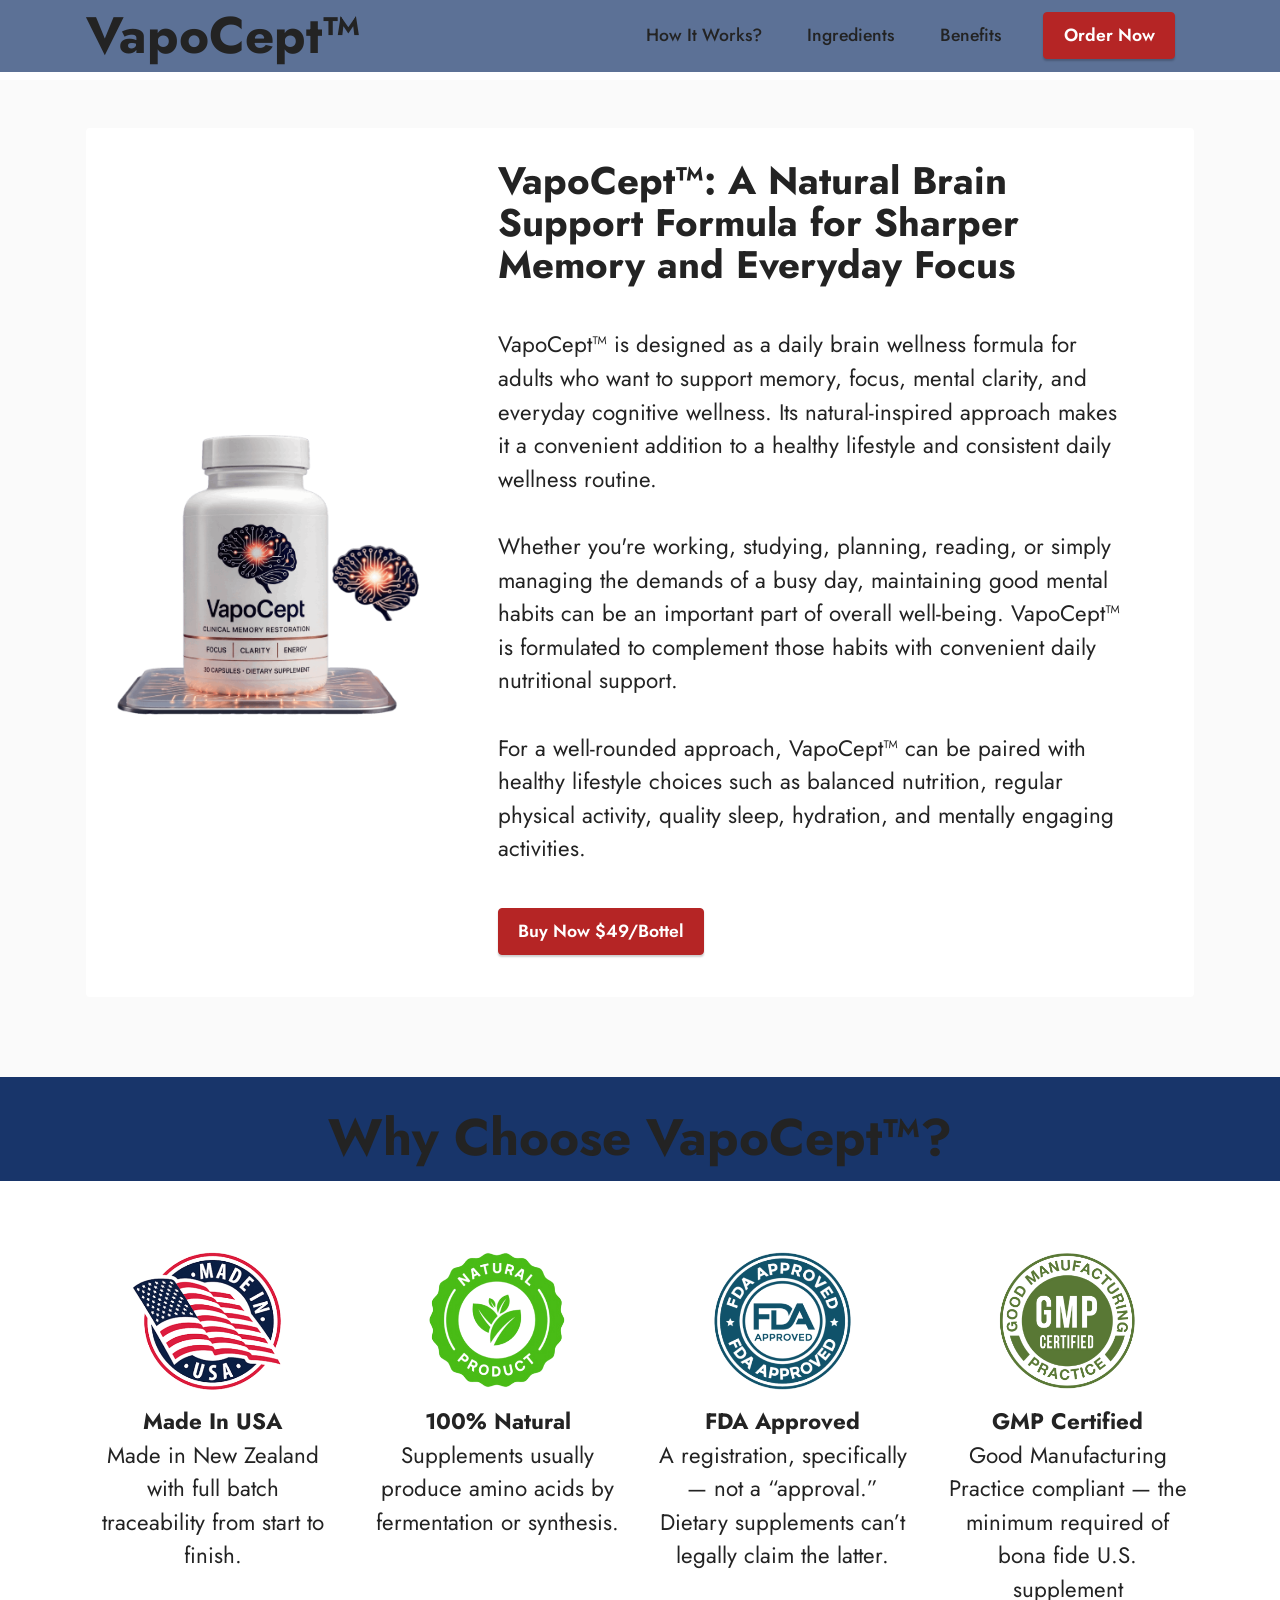
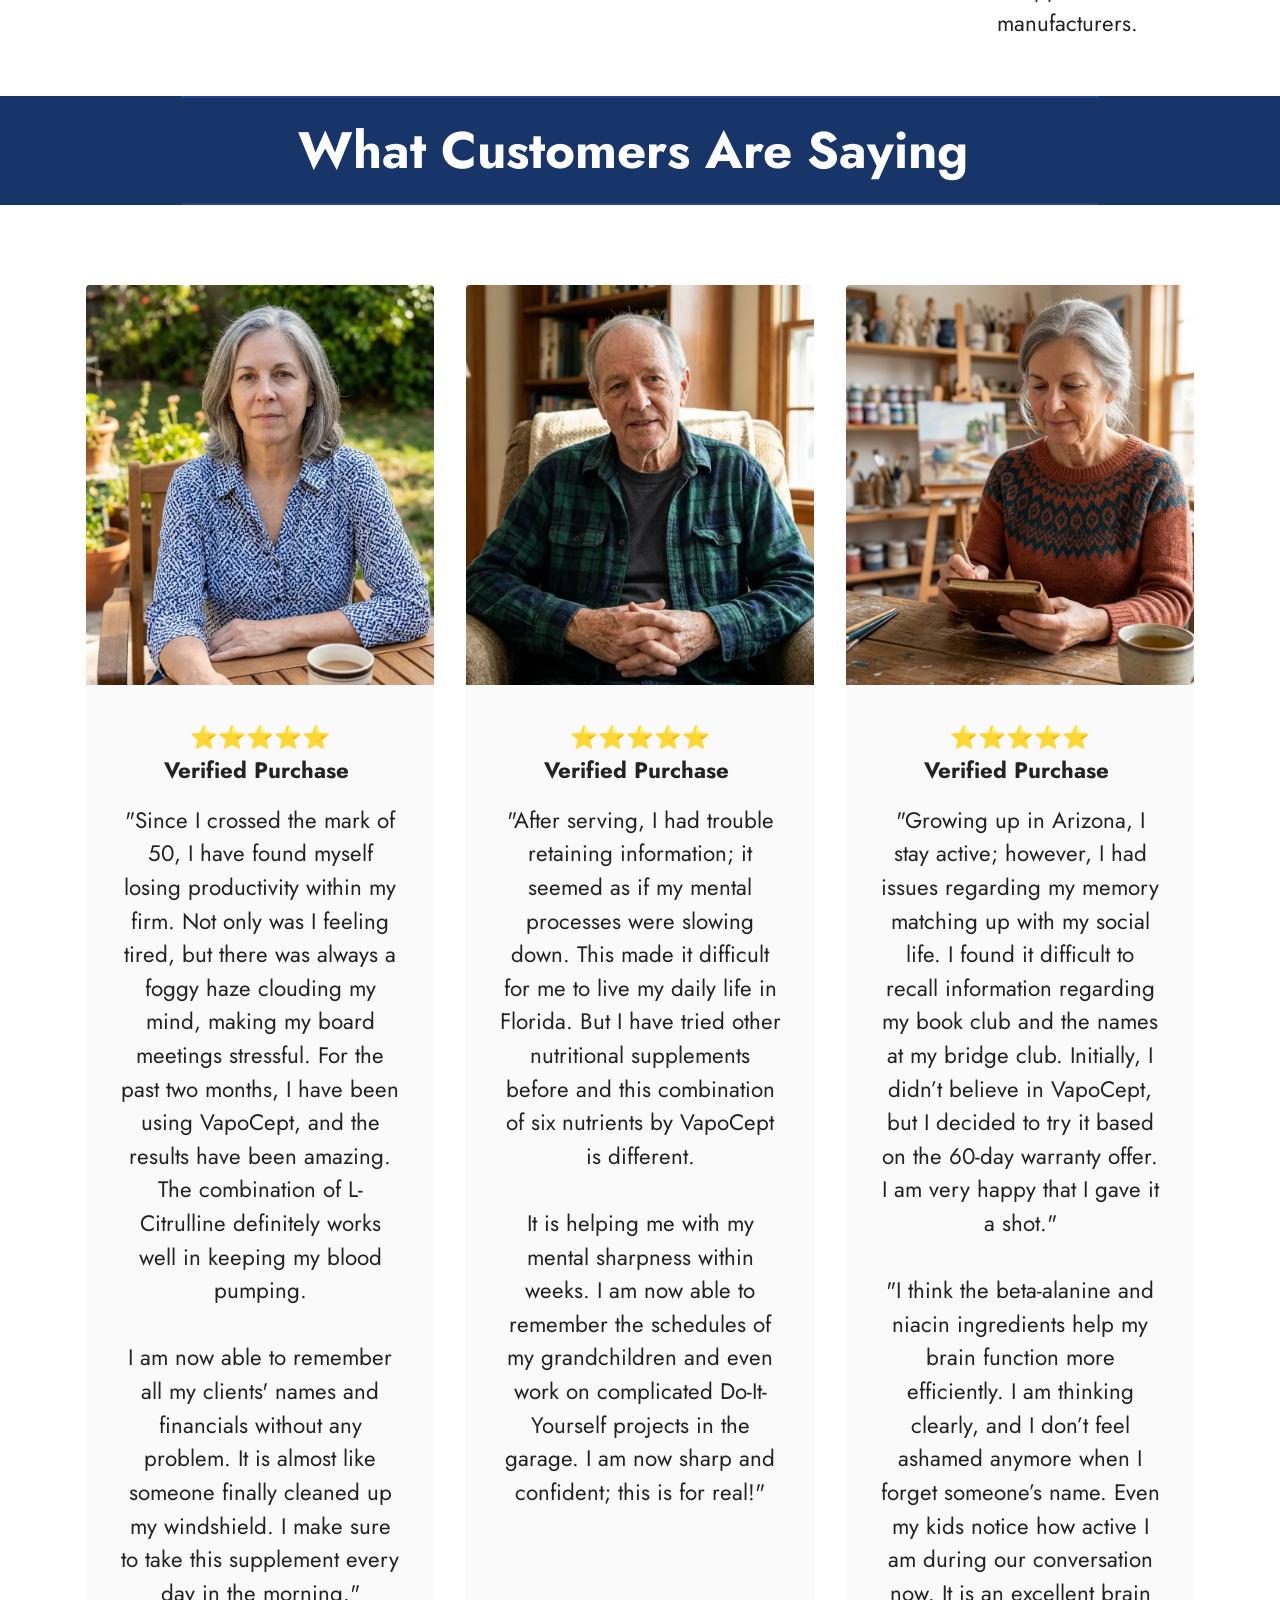
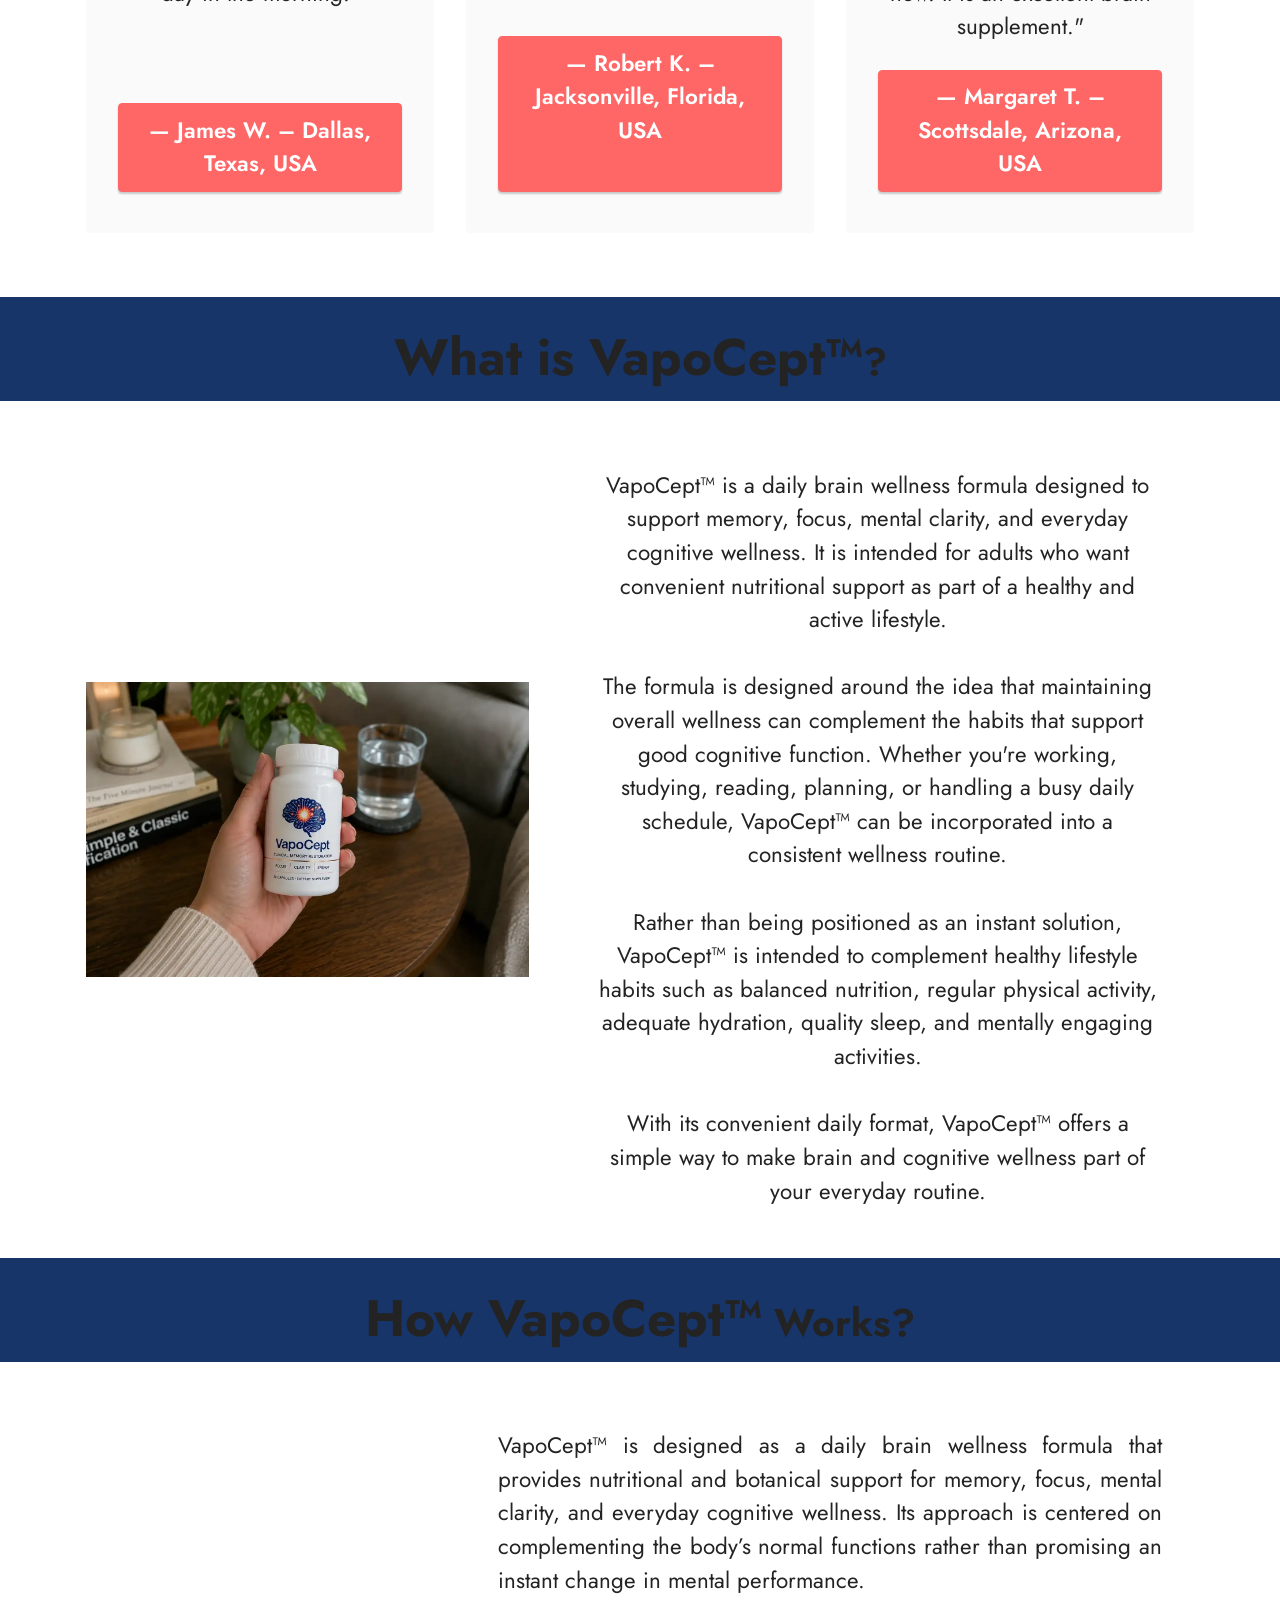
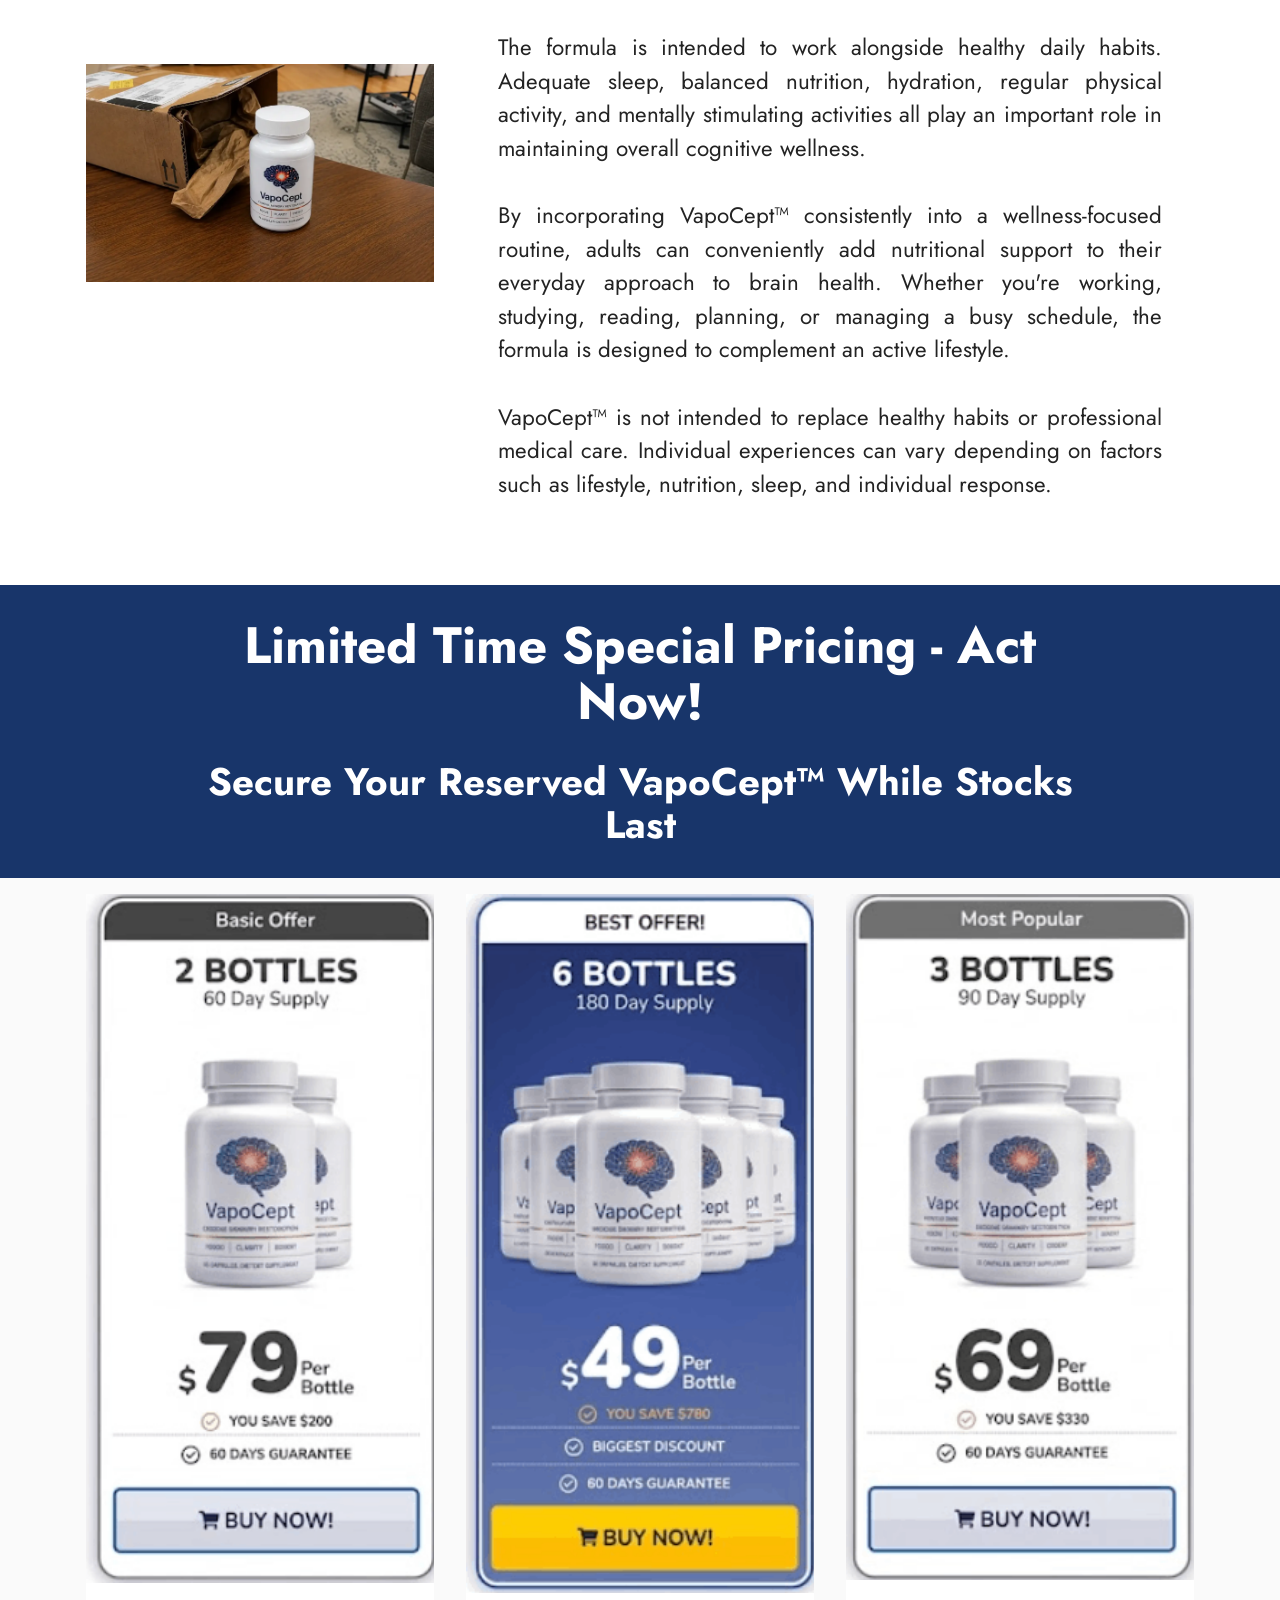
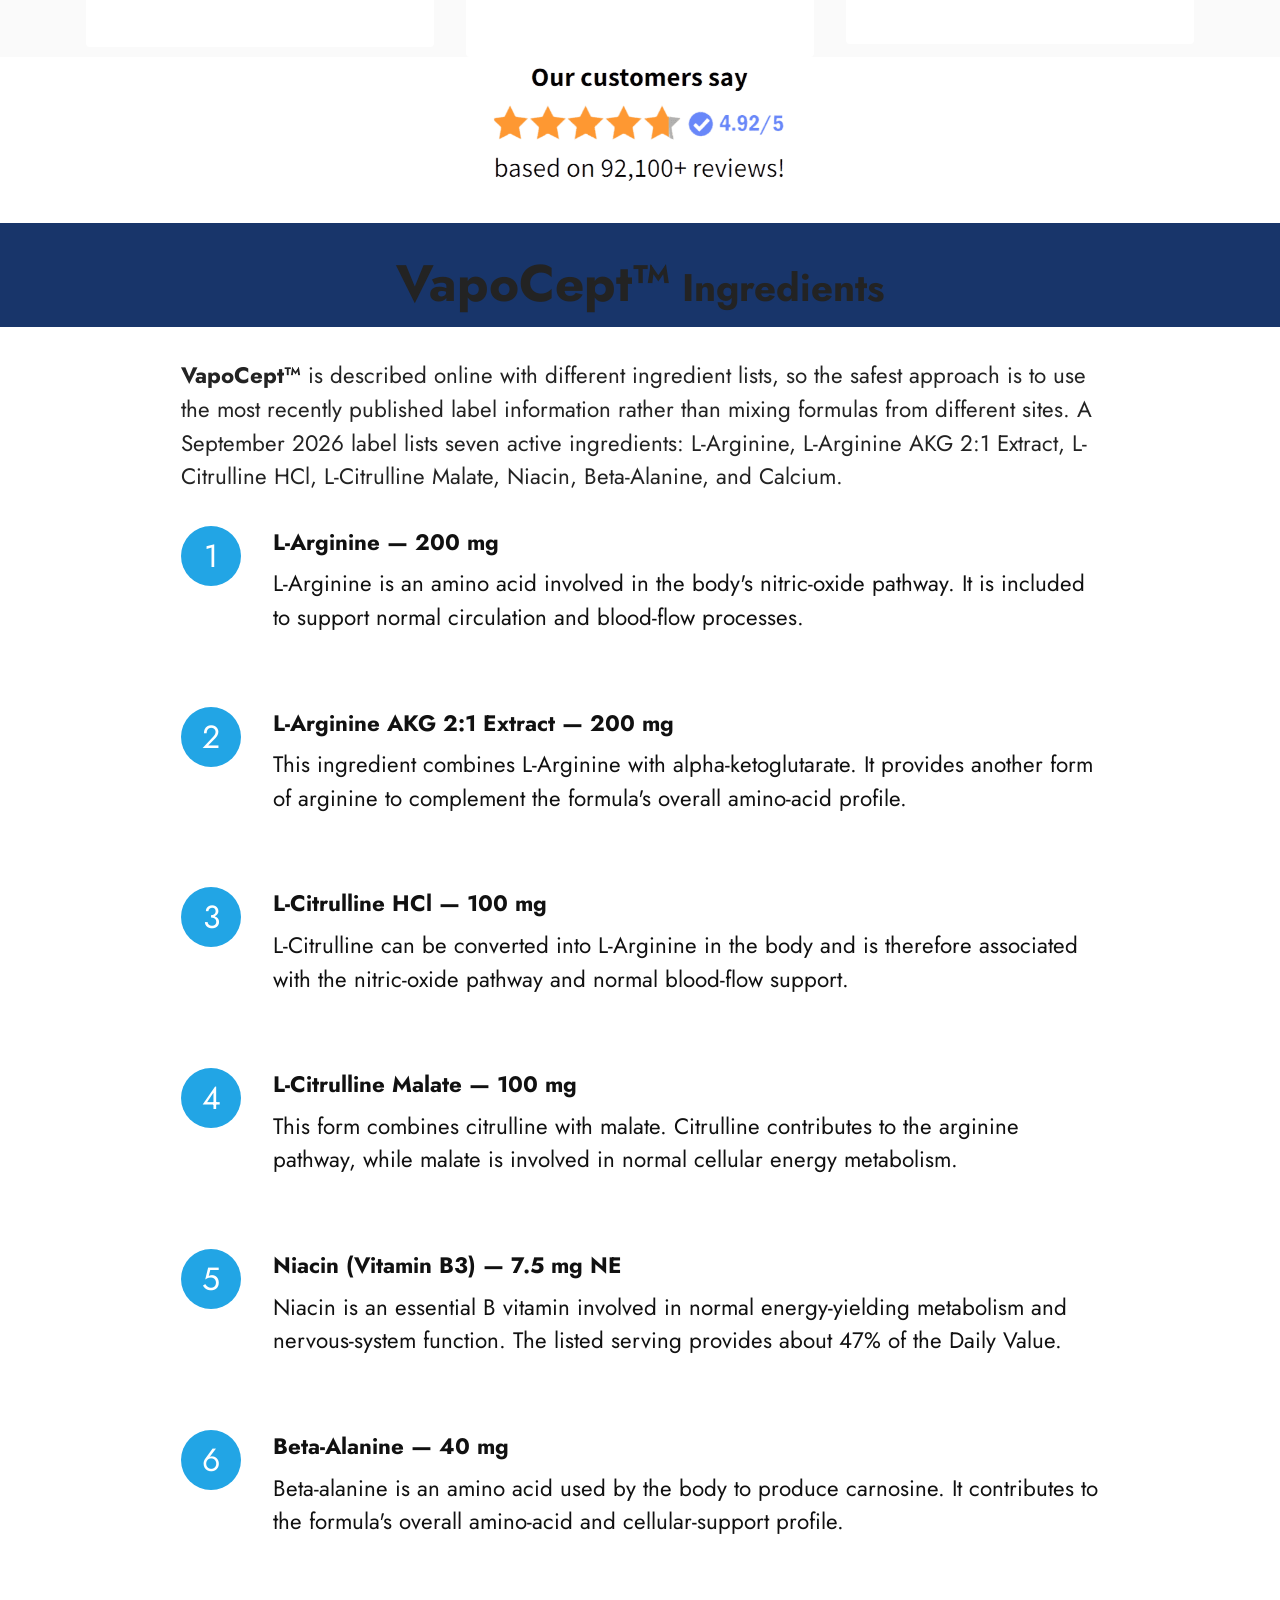
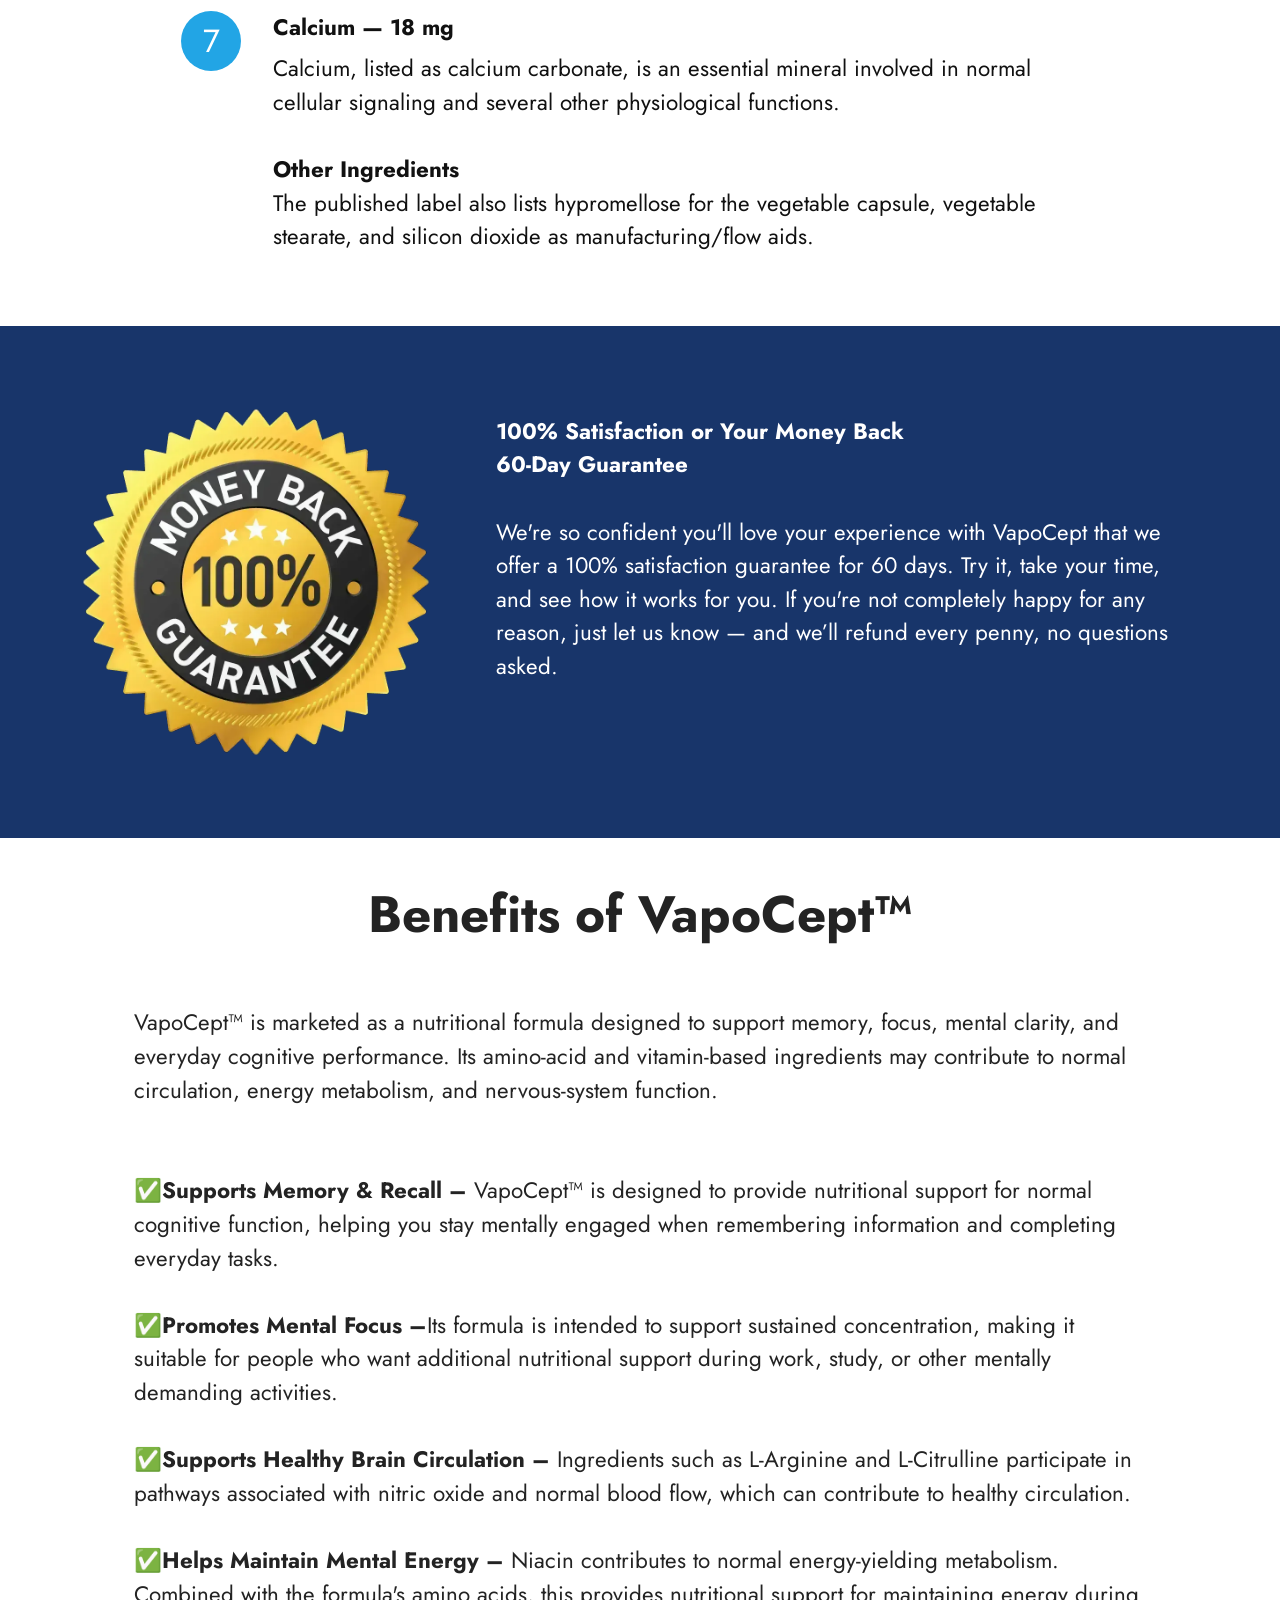
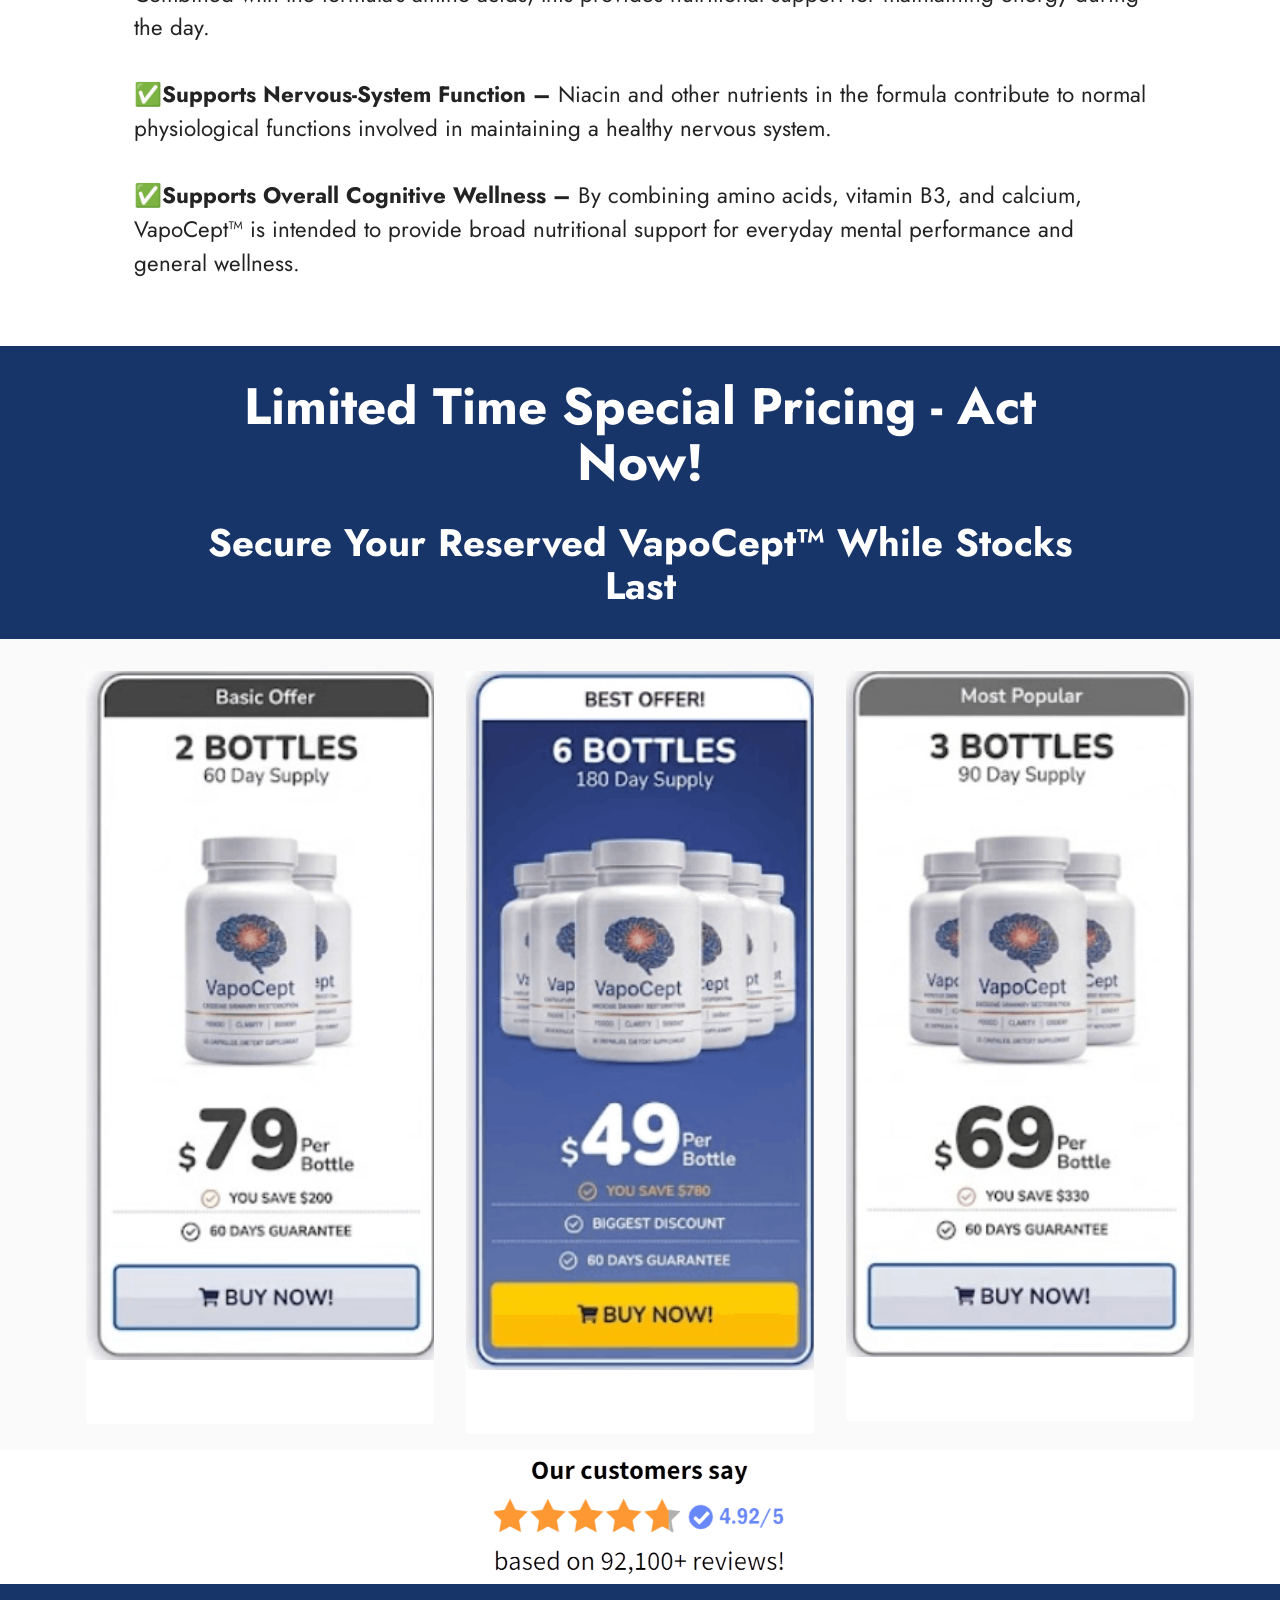
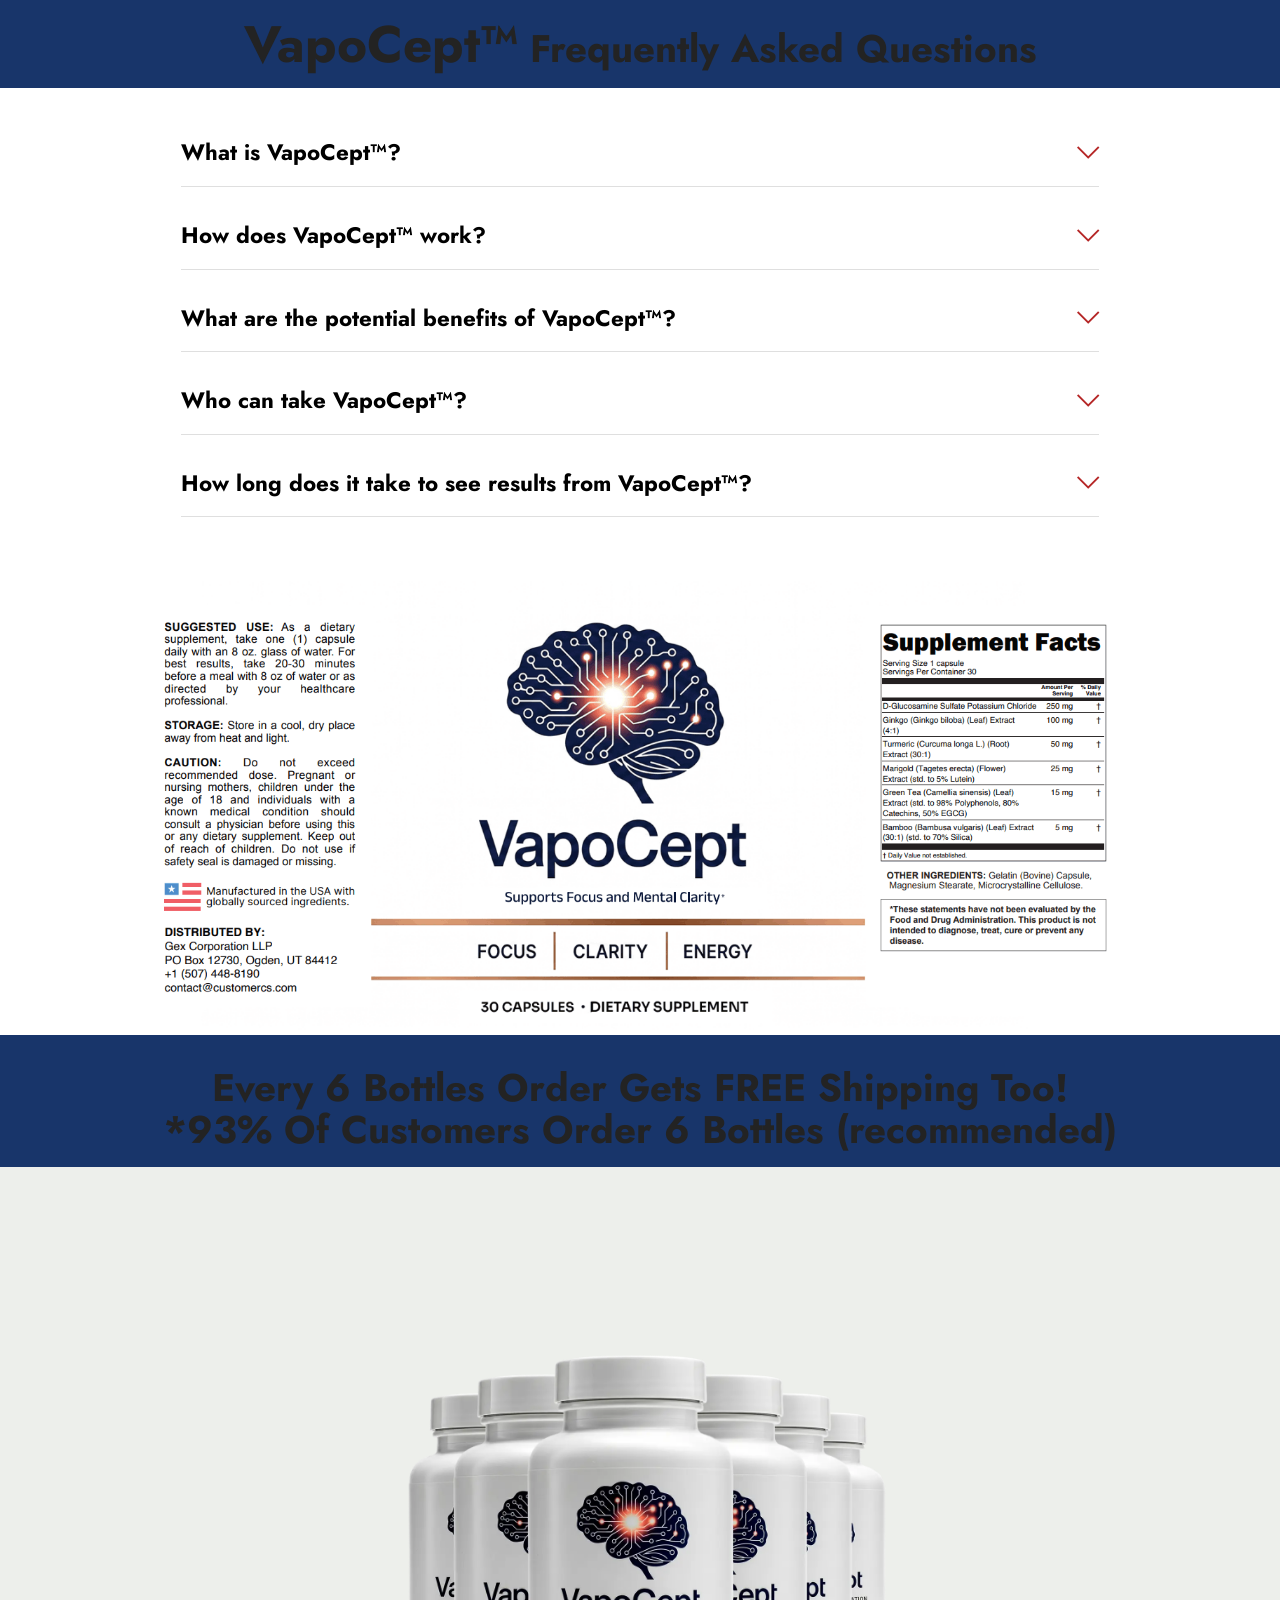
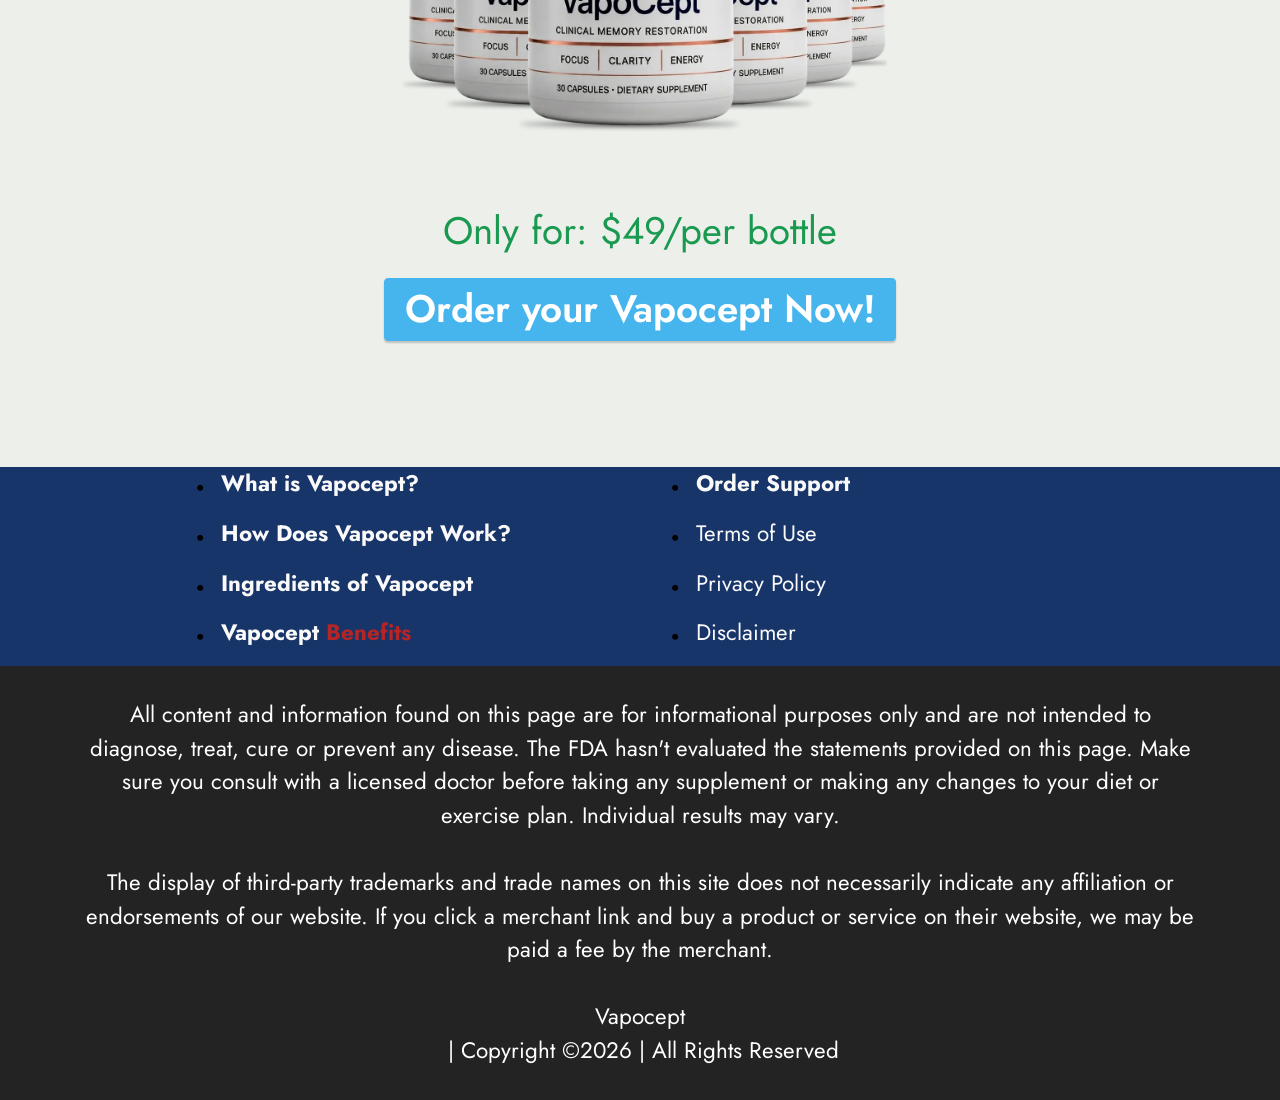
<file: index.html>
<!DOCTYPE html>
<html  lang="en">
<head>
  <!-- Site made with Mobirise Website Builder v6.1.12, https://mobirise.com -->
  <meta charset="UTF-8">
  <meta http-equiv="X-UA-Compatible" content="IE=edge">
  <meta name="generator" content="Mobirise v6.1.12, mobirise.com">
  <meta name="viewport" content="width=device-width, initial-scale=1, minimum-scale=1">
  <link rel="shortcut icon" href="assets/images/ydaa14udgoz6uzopu5cambdrhdi2-f2b6cde9-1616-4aab-bd82-5638c0995465-128x128.png" type="image/x-icon">
  <meta name="description" content="VapoCept clears stubborn mucus, opens tight airways, and restores deep, effortless breathing fast. 100% natural, non-drowsy relief for clear lungs every day.">
  <meta name="msvalidate.01" content="E1C683F4EFB1ADD5ABCEF03F91AA41EB" />
  <meta name="google-site-verification" content="4bTPPsSgGg9mrN9ppGhdz5BRyaK9BWV9diWJw_Lr8Sk" />
  <meta name="keywords" content="VapoCept, VapoCept review, buy VapoCept, VapoCept benefits">
  <title>How This Breakthrough Inhalation Formula Helps Cleanse Airways Naturally"</title>
  <link rel="stylesheet" href="assets/web/assets/mobirise-icons2/mobirise2.css">
  <link rel="stylesheet" href="assets/web/assets/mobirise-icons/mobirise-icons.css">
  <link rel="stylesheet" href="assets/bootstrap/css/bootstrap.min.css">
  <link rel="stylesheet" href="assets/dropdown/css/style.css">
  <link rel="stylesheet" href="assets/socicon/css/styles.css">
  <link rel="stylesheet" href="assets/theme/css/style.css">
  <link rel="preload" href="https://fonts.googleapis.com/css?family=Jost:100,200,300,400,500,600,700,800,900,100i,200i,300i,400i,500i,600i,700i,800i,900i&display=swap" as="style" onload="this.onload=null;this.rel='stylesheet'">
  <noscript><link rel="stylesheet" href="https://fonts.googleapis.com/css?family=Jost:100,200,300,400,500,600,700,800,900,100i,200i,300i,400i,500i,600i,700i,800i,900i&display=swap"></noscript>
  <link rel="preload" as="style" href="assets/mobirise/css/mbr-additional.css?v=U7EMGw"><link rel="stylesheet" href="assets/mobirise/css/mbr-additional.css?v=U7EMGw" type="text/css">

  
  
  
</head>
<body>
  
  <section data-bs-version="5.1" class="menu menu2 cid-tB0YZQqaCG" once="menu" id="menu2-0">
    
    <nav class="navbar navbar-dropdown navbar-expand-lg">
        <div class="container">
            <div class="navbar-brand">
                
                <span class="navbar-caption-wrap"><a class="navbar-caption text-black text-primary display-1" href="https://maxwebleads.com/13471/5210/2/?   ">VapoCept™<br></a></span>
            </div>
            <button class="navbar-toggler" type="button" data-toggle="collapse" data-bs-toggle="collapse" data-target="#navbarSupportedContent" data-bs-target="#navbarSupportedContent" aria-controls="navbarNavAltMarkup" aria-expanded="false" aria-label="Toggle navigation">
                <div class="hamburger">
                    <span></span>
                    <span></span>
                    <span></span>
                    <span></span>
                </div>
            </button>
            <div class="collapse navbar-collapse" id="navbarSupportedContent">
                <ul class="navbar-nav nav-dropdown" data-app-modern-menu="true"><li class="nav-item"><a class="nav-link link text-black text-primary display-4" href="index.html#header3-1m">How It Works?</a></li>
                    <li class="nav-item"><a class="nav-link link text-black text-primary display-4" href="index.html#features20-x">
                            Ingredients</a></li>
                    <li class="nav-item"><a class="nav-link link text-black text-primary display-4" href="index.html#header3-1n">Benefits</a>
                    </li></ul>
                
                <div class="navbar-buttons mbr-section-btn"><a class="btn btn-primary display-4" href="https://maxwebleads.com/13471/5210/2/?   ">Order Now</a></div>
            </div>
        </div>
    </nav>
</section>

<section data-bs-version="5.1" class="header3 cid-tB10ubWVri" id="header3-1">

    

    
    

    <div class="align-center container">
        <div class="row justify-content-center">
            <div class="col-12 col-lg-9">
                
                
                
                
            </div>
        </div>
    </div>
</section>

<section data-bs-version="5.1" class="features7 cid-vsFuxaL0VE" id="features7-2c">
    <!---->
    

    
    
    <div class="container">
        <div class="card-wrapper">
            <div class="row align-items-center">
                <div class="col-12 col-lg-4">
                    <div class="image-wrapper">
                        <a href="https://maxwebleads.com/13471/5210/2/?   "><img src="assets/images/ydaa14udgoz6uzopu5cambdrhdi2-f2b6cde9-1616-4aab-bd82-5638c0995465-815x815.png" alt="VapoCept"></a>
                    </div>
                </div>
                <div class="col-12 col-lg">
                    <div class="text-box">
                        <h5 class="mbr-title mbr-fonts-style display-2"><strong>VapoCept™: A Natural Brain Support Formula for Sharper Memory and Everyday Focus</strong></h5>
                        <p class="mbr-text mbr-fonts-style display-7"><br>VapoCept™ is designed as a daily brain wellness formula for adults who want to support memory, focus, mental clarity, and everyday cognitive wellness. Its natural-inspired approach makes it a convenient addition to a healthy lifestyle and consistent daily wellness routine.<br><br>Whether you're working, studying, planning, reading, or simply managing the demands of a busy day, maintaining good mental habits can be an important part of overall well-being. VapoCept™ is formulated to complement those habits with convenient daily nutritional support.<br><br>For a well-rounded approach, VapoCept™ can be paired with healthy lifestyle choices such as balanced nutrition, regular physical activity, quality sleep, hydration, and mentally engaging activities.<br></p>
                        
                        <div class="mbr-section-btn pt-3"><a href="https://maxwebleads.com/13471/5210/2/?   " class="btn btn-primary display-4">Buy Now $49/Bottel</a></div>
                    </div>
                </div>
            </div>
        </div>
    </div>
</section>

<section data-bs-version="5.1" class="header3 cid-vszOKZhpDv" id="header3-27">

    

    
    

    <div class="align-center container">
        <div class="row justify-content-center">
            <div class="col-12 col-lg-12">
                
                <h2 class="mbr-section-subtitle mbr-fonts-style mb-3 display-1"><strong>Why Choose VapoCept™?</strong></h2>
                
                
            </div>
        </div>
    </div>
</section>

<section data-bs-version="5.1" class="gallery5 mbr-gallery cid-vszOlzmzra" id="gallery5-26">
    

    
    

    <div class="container">
        
        <div class="row mbr-gallery mt-4">
            <div class="col-12 col-md-6 col-lg-3 item gallery-image active">
                <div class="item-wrapper" data-toggle="modal" data-bs-toggle="modal" data-target="#vzGGiLKbva-modal" data-bs-target="#vzGGiLKbva-modal">
                    <img class="w-100" src="assets/images/made-in-usa-500x300.png" alt="Made In USA" data-slide-to="0" data-bs-slide-to="0" data-target="#lb-vzGGiLKbva" data-bs-target="#lb-vzGGiLKbva">
                    <div class="icon-wrapper">
                        <span class="mobi-mbri mobi-mbri-search mbr-iconfont mbr-iconfont-btn"></span>
                    </div>
                </div>
                <h1 class="mbr-item-subtitle mbr-fonts-style align-center mb-2 mt-2 display-7"><div><strong>Made In USA</strong></div><div>Made in New Zealand with full batch traceability&nbsp;<span style="font-size: 1.4rem;">from start to finish.</span></div><div>
</div><div>
</div><div>
</div></h1>
            </div>
            <div class="col-12 col-md-6 col-lg-3 item gallery-image">
                <div class="item-wrapper" data-toggle="modal" data-bs-toggle="modal" data-target="#vzGGiLKbva-modal" data-bs-target="#vzGGiLKbva-modal">
                    <img class="w-100" src="assets/images/natural-product-500x300.png" alt="100% Natural" data-slide-to="1" data-bs-slide-to="1" data-target="#lb-vzGGiLKbva" data-bs-target="#lb-vzGGiLKbva">
                    <div class="icon-wrapper">
                        <span class="mobi-mbri mobi-mbri-search mbr-iconfont mbr-iconfont-btn"></span>
                    </div>
                </div>
                <h1 class="mbr-item-subtitle mbr-fonts-style align-center mb-2 mt-2 display-7"><div><span style="font-size: 1.4rem;"><strong>100% Natural</strong></span></div><div>Supplements usually produce amino acids by fermentation or synthesis.
</div><div>
</div></h1>
            </div>
            
            <div class="col-12 col-md-6 col-lg-3 item gallery-image">
                <div class="item-wrapper" data-toggle="modal" data-bs-toggle="modal" data-target="#vzGGiLKbva-modal" data-bs-target="#vzGGiLKbva-modal">
                    <img class="w-100" src="assets/images/fda-approved-500x300.png" alt="FDA Approved" data-slide-to="2" data-bs-slide-to="2" data-target="#lb-vzGGiLKbva" data-bs-target="#lb-vzGGiLKbva">
                    <div class="icon-wrapper">
                        <span class="mobi-mbri mobi-mbri-search mbr-iconfont mbr-iconfont-btn"></span>
                    </div>
                </div>
                <h1 class="mbr-item-subtitle mbr-fonts-style align-center mb-2 mt-2 display-7"><div><strong>FDA Approved</strong></div><div>A registration, specifically — not a “approval.” Dietary supplements can’t legally claim the latter.
</div><div>
</div></h1>
            </div><div class="col-12 col-md-6 col-lg-3 item gallery-image">
                <div class="item-wrapper" data-toggle="modal" data-bs-toggle="modal" data-target="#vzGGiLKbva-modal" data-bs-target="#vzGGiLKbva-modal">
                    <img class="w-100" src="assets/images/gmp-certified-500x300.png" alt="GMP Certified" data-slide-to="3" data-bs-slide-to="3" data-target="#lb-vzGGiLKbva" data-bs-target="#lb-vzGGiLKbva">
                    <div class="icon-wrapper">
                        <span class="mobi-mbri mobi-mbri-search mbr-iconfont mbr-iconfont-btn"></span>
                    </div>
                </div>
                <h1 class="mbr-item-subtitle mbr-fonts-style align-center mb-2 mt-2 display-7"><div><strong>GMP Certified</strong></div><div>Good Manufacturing Practice compliant — the minimum required of bona fide U.S. supplement manufacturers.
</div><div>
</div><div>
</div></h1>
            </div>
        </div>

        <div class="modal mbr-slider" tabindex="-1" role="dialog" aria-hidden="true" id="vzGGiLKbva-modal">
            <div class="modal-dialog" role="document">
                <div class="modal-content">
                    <div class="modal-body">
                        <div class="carousel slide" id="lb-vzGGiLKbva" data-interval="5000" data-bs-interval="5000">
                            <div class="carousel-inner">
                                <div class="carousel-item active">
                                    <img class="d-block w-100" src="assets/images/made-in-usa-500x300.png" alt="Mobirise Website Builder">
                                </div>
                                <div class="carousel-item">
                                    <img class="d-block w-100" src="assets/images/natural-product-500x300.png" alt="Mobirise Website Builder">
                                </div>
                                
                                <div class="carousel-item">
                                    <img class="d-block w-100" src="assets/images/fda-approved-500x300.png" alt="Mobirise Website Builder">
                                </div><div class="carousel-item">
                                    <img class="d-block w-100" src="assets/images/gmp-certified-500x300.png" alt="Mobirise Website Builder">
                                </div>
                            </div>
                            <ol class="carousel-indicators">
                                <li data-slide-to="0" data-bs-slide-to="0" class="active" data-target="#lb-vzGGiLKbva" data-bs-target="#lb-vzGGiLKbva"></li>
                                <li data-slide-to="1" data-bs-slide-to="1" data-target="#lb-vzGGiLKbva" data-bs-target="#lb-vzGGiLKbva"></li>
                                <li data-slide-to="2" data-bs-slide-to="2" data-target="#lb-vzGGiLKbva" data-bs-target="#lb-vzGGiLKbva"></li>
                                <li data-slide-to="3" data-bs-slide-to="3" data-target="#lb-vzGGiLKbva" data-bs-target="#lb-vzGGiLKbva"></li>
                            </ol>
                            <a role="button" href="" class="close" data-dismiss="modal" data-bs-dismiss="modal" aria-label="Close">
                            </a>
                            <a class="carousel-control-prev carousel-control" role="button" data-slide="prev" data-bs-slide="prev" href="#lb-vzGGiLKbva">
                                <span class="mobi-mbri mobi-mbri-arrow-prev" aria-hidden="true"></span>
                                <span class="sr-only visually-hidden">Previous</span>
                            </a>
                            <a class="carousel-control-next carousel-control" role="button" data-slide="next" data-bs-slide="next" href="#lb-vzGGiLKbva">
                                <span class="mobi-mbri mobi-mbri-arrow-next" aria-hidden="true"></span>
                                <span class="sr-only visually-hidden">Next</span>
                            </a>
                        </div>
                    </div>
                </div>
            </div>
        </div>
    </div>
</section>

<section data-bs-version="5.1" class="content6 cid-vsJlN0BLRY" id="content6-2f">
    
    <div class="container">
        <div class="row justify-content-center">
            <div class="col-md-12 col-lg-10">
                <hr class="line">
                <p class="mbr-text align-center mbr-fonts-style my-4 display-1"><strong>What Customers Are Saying&nbsp;</strong><br></p>
                <hr class="line">
            </div>
        </div>
    </div>
</section>

<section data-bs-version="5.1" class="content3 cid-vwaobh1etT" id="content3-2i">
    
    
    <div class="container">
        
        <div class="row mt-4">
            <div class="item features-image col-12 col-md-6 col-lg-4">
                <div class="item-wrapper">
                    <div class="item-img">
                        <img src="assets/images/vapocept-customer-1.webp" alt="— James W. – Dallas, Texas, USA" title="">
                    </div>
                    <div class="item-content">
                        
                        <h6 class="item-subtitle mbr-fonts-style mt-1 display-7"><strong>⭐⭐⭐⭐⭐
</strong><div><strong>Verified Purchase&nbsp;</strong></div></h6>
                        <p class="mbr-text mbr-fonts-style mt-3 display-7">"Since I crossed the mark of 50, I have found myself losing productivity within my firm. Not only was I feeling tired, but there was always a foggy haze clouding my mind, making my board meetings stressful. For the past two months, I have been using VapoCept, and the results have been amazing. The combination of L-Citrulline definitely works well in keeping my blood pumping.
<br>
<br>I am now able to remember all my clients' names and financials without any problem. It is almost like someone finally cleaned up my windshield. I make sure to take this supplement every day in the morning."</p>
                    </div>
                    <div class="mbr-section-btn item-footer mt-2"><a href="" class="btn item-btn btn-secondary display-7" target="_blank">— James W. – Dallas, Texas, USA</a></div>
                </div>
            </div>
            <div class="item features-image col-12 col-md-6 col-lg-4">
                <div class="item-wrapper">
                    <div class="item-img">
                        <img src="assets/images/vapocept-customer-2.webp" alt="— Robert K. – Jacksonville, Florida, USA" title="">
                    </div>
                    <div class="item-content">
                        
                        <h6 class="item-subtitle mbr-fonts-style mt-1 display-7"><strong>⭐⭐⭐⭐⭐
</strong>
                        <div><strong>Verified Purchase&nbsp;</strong></div></h6>
                        <p class="mbr-text mbr-fonts-style mt-3 display-7">"After serving, I had trouble retaining information; it seemed as if my mental processes were slowing down. This made it difficult for me to live my daily life in Florida. But I have tried other nutritional supplements before and this combination of six nutrients by VapoCept is different.
<br>
<br>It is helping me with my mental sharpness within weeks. I am now able to remember the schedules of my grandchildren and even work on complicated Do-It-Yourself projects in the garage. I am now sharp and confident; this is for real!"<br>
                        </p>
                    </div>
                    <div class="mbr-section-btn item-footer mt-2"><a href="" class="btn item-btn btn-secondary display-7" target="_blank">— Robert K. – Jacksonville, Florida, USA
<br>
<br></a></div>
                </div>
            </div>
            <div class="item features-image col-12 col-md-6 col-lg-4">
                <div class="item-wrapper">
                    <div class="item-img">
                        <img src="assets/images/vapocept-customer-3.webp" alt="— Margaret T. – Scottsdale, Arizona, USA" title="">
                    </div>
                    <div class="item-content">
                        
                        <h6 class="item-subtitle mbr-fonts-style mt-1 display-7"><strong>⭐⭐⭐⭐⭐
</strong><div><strong>Verified Purchase&nbsp;</strong></div></h6>
                        <p class="mbr-text mbr-fonts-style mt-3 display-7">"Growing up in Arizona, I stay active; however, I had issues regarding my memory matching up with my social life. I found it difficult to recall information regarding my book club and the names at my bridge club. Initially, I didn’t believe in VapoCept, but I decided to try it based on the 60-day warranty offer. I am very happy that I gave it a shot."
<br>
<br>"I think the beta-alanine and niacin ingredients help my brain function more efficiently. I am thinking clearly, and I don’t feel ashamed anymore when I forget someone’s name. Even my kids notice how active I am during our conversation now. It is an excellent brain supplement."</p>
                    </div>
                    <div class="mbr-section-btn item-footer mt-2"><a href="" class="btn item-btn btn-secondary display-7" target="_blank">— Margaret T. – Scottsdale, Arizona, USA<br></a></div>
                </div>
            </div>

        </div>
    </div>
</section>

<section data-bs-version="5.1" class="header3 cid-tB83YwBUMj" id="header3-1l">

    

    
    

    <div class="align-center container">
        <div class="row justify-content-center">
            <div class="col-12 col-lg-12">
                
                <h2 class="mbr-section-subtitle mbr-fonts-style mb-3 display-1"><strong>What is VapoCept™</strong><strong style="font-size: 2.4rem;">?</strong></h2>
                
                
            </div>
        </div>
    </div>
</section>

<section data-bs-version="5.1" class="header11 cid-tB1vWdJbT6" id="header11-a">

    

    
    

    <div class="container">
        <div class="row justify-content-center">
            <div class="col-12 col-md-5 image-wrapper">
                <a href="https://maxwebleads.com/13471/5210/2/?   "><img class="w-100" src="assets/images/vapocept-uses.webp" alt="Get VapoCept"></a>
            </div>
            <div class="col-12 col-md">
                <div class="text-wrapper text-center">
                    
                    <p class="mbr-text mbr-fonts-style display-7"><br><br>VapoCept™ is a daily brain wellness formula designed to support memory, focus, mental clarity, and everyday cognitive wellness. It is intended for adults who want convenient nutritional support as part of a healthy and active lifestyle.<br><br>The formula is designed around the idea that maintaining overall wellness can complement the habits that support good cognitive function. Whether you're working, studying, reading, planning, or handling a busy daily schedule, VapoCept™ can be incorporated into a consistent wellness routine.<br><br>Rather than being positioned as an instant solution, VapoCept™ is intended to complement healthy lifestyle habits such as balanced nutrition, regular physical activity, adequate hydration, quality sleep, and mentally engaging activities.<br><br>With its convenient daily format, VapoCept™ offers a simple way to make brain and cognitive wellness part of your everyday routine.<br><br></p>
                    
                </div>
            </div>
        </div>
    </div>
</section>

<section data-bs-version="5.1" class="header3 cid-tB85bPoWQz" id="header3-1m">

    

    
    

    <div class="align-center container">
        <div class="row justify-content-center">
            <div class="col-12 col-lg-12">
                
                <h2 class="mbr-section-subtitle mbr-fonts-style mb-3 display-1"><strong>How VapoCept™</strong><strong style="font-size: 2.4rem;">&nbsp;Works?</strong></h2>
                
                
            </div>
        </div>
    </div>
</section>

<section data-bs-version="5.1" class="header11 cid-vw51muFERZ" id="header11-2h">

    

    
    

    <div class="container">
        <div class="row justify-content-center">
            <div class="col-12 col-md-4 image-wrapper">
                <a href="https://maxwebleads.com/13471/5210/2/?   "><img class="w-100" src="assets/images/vapocept-unboxing-1-1536x961.webp" alt="Get VapoCept"></a>
            </div>
            <div class="col-12 col-md">
                <div class="text-wrapper text-center">
                    
                    <p class="mbr-text mbr-fonts-style display-7"><br><br>VapoCept™ is designed as a daily brain wellness formula that provides nutritional and botanical support for memory, focus, mental clarity, and everyday cognitive wellness. Its approach is centered on complementing the body’s normal functions rather than promising an instant change in mental performance.<br><br>The formula is intended to work alongside healthy daily habits. Adequate sleep, balanced nutrition, hydration, regular physical activity, and mentally stimulating activities all play an important role in maintaining overall cognitive wellness.<br><br>By incorporating VapoCept™ consistently into a wellness-focused routine, adults can conveniently add nutritional support to their everyday approach to brain health. Whether you're working, studying, reading, planning, or managing a busy schedule, the formula is designed to complement an active lifestyle.<br><br>VapoCept™ is not intended to replace healthy habits or professional medical care. Individual experiences can vary depending on factors such as lifestyle, nutrition, sleep, and individual response.<br><br><br></p>
                    
                </div>
            </div>
        </div>
    </div>
</section>

<section data-bs-version="5.1" class="content4 cid-tB1yuhcVVi" id="content4-g">
    

    
    
    <div class="container">
        <div class="row justify-content-center">
            <div class="title col-md-12 col-lg-10">
                <h3 class="mbr-section-title mbr-fonts-style align-center mb-4 display-1"><strong>Limited Time Special Pricing - Act Now!</strong></h3>
                <h4 class="mbr-section-subtitle align-center mbr-fonts-style mb-4 display-2"><strong>Secure Your Reserved VapoCept™ While Stocks Last</strong></h4>
                
            </div>
        </div>
    </div>
</section>

<section data-bs-version="5.1" class="team1 cid-tB1z7NONXX" id="team1-h">
    

    
    
    <div class="container">
        <div class="row justify-content-center">
            
            <div class="col-sm-6 col-lg-4">
                <div class="card-wrap">
                    <div class="image-wrap">
                        <a href="https://maxwebleads.com/13471/5210/2/?   "><img src="assets/images/screenshot202026-09-2520010806-243x481.png" alt="VapoCept 2 Bottle"></a>
                    </div>
                    <div class="content-wrap">
                        
                        
                        
                        
                        
                    </div>
                </div>
            </div>

            <div class="col-sm-6 col-lg-4">
                <div class="card-wrap">
                    <div class="image-wrap">
                        <a href="https://maxwebleads.com/13471/5210/2/?   "><img src="assets/images/screenshot202026-09-2520010918-240x482.png" alt="VapoCept 6 Bottles"></a>
                    </div>
                    <div class="content-wrap">
                        
                        
                        
                        
                        
                    </div>
                </div>
            </div>

            <div class="col-sm-6 col-lg-4">
                <div class="card-wrap">
                    <div class="image-wrap">
                        <a href="https://maxwebleads.com/13471/5210/2/?   "><img src="assets/images/screenshot202026-09-2520010937-241x475.png" alt="VapoCept 3 Bottles"></a>
                    </div>
                    <div class="content-wrap">
                        
                        
                        
                        
                        
                    </div>
                </div>
            </div>

            
        </div>
    </div>
</section>

<section data-bs-version="5.1" class="image3 cid-tB1zGVstSm" id="image3-j">
    

    
    

    <div class="container">
        <div class="row justify-content-center">
            <div class="col-12 col-lg-4">
                <div class="image-wrapper">
                    <img src="assets/images/alpilean-customer-review1-562x217.png" alt="Mobirise Website Builder">
                    
                </div>
            </div>
        </div>
    </div>
</section>

<section data-bs-version="5.1" class="header3 cid-tB85MvgqdZ" id="header3-1o">

    

    
    

    <div class="align-center container">
        <div class="row justify-content-center">
            <div class="col-12 col-lg-12">
                
                <h2 class="mbr-section-subtitle mbr-fonts-style mb-3 display-1"><strong>VapoCept™</strong><strong style="font-size: 2.4rem;">&nbsp;Ingredients</strong></h2>
                
                
            </div>
        </div>
    </div>
</section>

<section data-bs-version="5.1" class="content5 cid-tB1AZH7rno" id="content5-n">
    
    <div class="container">
        <div class="row justify-content-center">
            <div class="col-md-12 col-lg-10">
                
                
                <p class="mbr-text mbr-fonts-style display-7"><strong>VapoCept™</strong> is described online with different ingredient lists, so the safest approach is to use the most recently published label information rather than mixing formulas from different sites. A September 2026 label lists seven active ingredients: L-Arginine, L-Arginine AKG 2:1 Extract, L-Citrulline HCl, L-Citrulline Malate, Niacin, Beta-Alanine, and Calcium.<br></p>
            </div>
        </div>
    </div>
</section>

<section data-bs-version="5.1" class="features19 cid-tB6Rwx4pqH" id="features20-x">

    

    
    
    <div class="container">
        <div class="row justify-content-center">
            
            <div class="col-12 col-md-10">
                <div class="item mbr-flex">
                    <div class="icon-box">
                        <span class="step-number mbr-fonts-style display-5">1</span>
                    </div>
                    <div class="text-box">
                        <h4 class="icon-title card-title mbr-black mbr-fonts-style display-7"><strong>L-Arginine — 200 mg</strong></h4>
                        <h5 class="icon-text mbr-black mbr-fonts-style display-7">L-Arginine is an amino acid involved in the body's nitric-oxide pathway. It is included to support normal circulation and blood-flow processes.</h5>
                    </div>
                </div>
                <div class="item mbr-flex">
                    <div class="icon-box">
                        <span class="step-number mbr-fonts-style display-5">2</span>
                    </div>
                    <div class="text-box">
                        <h4 class="icon-title card-title mbr-black mbr-fonts-style display-7"><strong>L-Arginine AKG 2:1 Extract — 200 mg</strong></h4>
                        <h5 class="icon-text mbr-black mbr-fonts-style display-7">This ingredient combines L-Arginine with alpha-ketoglutarate. It provides another form of arginine to complement the formula's overall amino-acid profile.</h5>
                    </div>
                </div>
                <div class="item mbr-flex">
                    <div class="icon-box">
                        <span class="step-number mbr-fonts-style display-5">3</span>
                    </div>
                    <div class="text-box">
                        <h4 class="icon-title card-title mbr-black mbr-fonts-style display-7"><strong>L-Citrulline HCl — 100 mg</strong></h4>
                        <h5 class="icon-text mbr-black mbr-fonts-style display-7">L-Citrulline can be converted into L-Arginine in the body and is therefore associated with the nitric-oxide pathway and normal blood-flow support.</h5>
                    </div>
                </div>
                <div class="item mbr-flex">
                    <div class="icon-box">
                        <span class="step-number mbr-fonts-style display-5">4</span>
                    </div>
                    <div class="text-box">
                        <h4 class="icon-title card-title mbr-black mbr-fonts-style display-7"><strong>L-Citrulline Malate — 100 mg</strong></h4>
                        <h5 class="icon-text mbr-black mbr-fonts-style display-7">This form combines citrulline with malate. Citrulline contributes to the arginine pathway, while malate is involved in normal cellular energy metabolism.</h5>
                    </div>
                </div>
                <div class="item mbr-flex">
                    <div class="icon-box">
                        <span class="step-number mbr-fonts-style display-5">5</span>
                    </div>
                    <div class="text-box">
                        <h4 class="icon-title card-title mbr-black mbr-fonts-style display-7"><strong>Niacin (Vitamin B3) — 7.5 mg NE</strong></h4>
                        <h5 class="icon-text mbr-black mbr-fonts-style display-7">Niacin is an essential B vitamin involved in normal energy-yielding metabolism and nervous-system function. The listed serving provides about 47% of the Daily Value.</h5>
                    </div>
                </div>
                <div class="item mbr-flex">
                    <div class="icon-box">
                        <span class="step-number mbr-fonts-style display-5">6</span>
                    </div>
                    <div class="text-box">
                        <h4 class="icon-title card-title mbr-black mbr-fonts-style display-7"><strong>Beta-Alanine — 40 mg</strong></h4>
                        <h5 class="icon-text mbr-black mbr-fonts-style display-7">Beta-alanine is an amino acid used by the body to produce carnosine. It contributes to the formula's overall amino-acid and cellular-support profile.</h5>
                    </div>
                </div>
                <div class="item mbr-flex last">
                    <div class="icon-box">
                        <span class="step-number mbr-fonts-style display-5">7</span>
                    </div>
                    <div class="text-box">
                        <h4 class="icon-title card-title mbr-black mbr-fonts-style display-7"><strong>Calcium — 18 mg</strong></h4>
                        <h5 class="icon-text mbr-black mbr-fonts-style display-7">Calcium, listed as calcium carbonate, is an essential mineral involved in normal cellular signaling and several other physiological functions.<br><br><strong>Other Ingredients</strong><strong><br></strong>The published label also lists hypromellose for the vegetable capsule, vegetable stearate, and silicon dioxide as manufacturing/flow aids.</h5>
                    </div>
                </div>
                
                
                
            </div>
        </div>
    </div>
</section>

<section data-bs-version="5.1" class="features16 cid-tB70oq8oqH" id="features17-z">
    

    
    
    <div class="container-fluid">
        <div class="content-wrapper">
            <div class="row align-items-center">
                <div class="col-12 col-lg-4">
                    <div class="image-wrapper">
                        <a href="https://mwebauditly.com/13389/610/2/?"><img src="assets/images/breathe-money-back-guarantee.webp" alt="MindSilence Guarantee"></a>
                    </div>
                </div>
                <div class="col-12 col-lg">
                    <div class="text-wrapper">
                        
                        <p class="mbr-text mbr-fonts-style mb-4 display-7"><strong>100% Satisfaction or Your Money Back</strong><br><strong> 60-Day Guarantee<br></strong><br>We're so confident you'll love your experience with VapoCept that we offer a 100% satisfaction guarantee for 60 days. Try it, take your time, and see how it works for you. If you're not completely happy for any reason, just let us know — and we’ll refund every penny, no questions asked.
<br>
<br></p>
                        
                    </div>
                </div>
            </div>
        </div>
    </div>
</section>

<section data-bs-version="5.1" class="header3 cid-tB85KfdIqc" id="header3-1n">

    

    
    

    <div class="align-center container">
        <div class="row justify-content-center">
            <div class="col-12 col-lg-12">
                
                <h2 class="mbr-section-subtitle mbr-fonts-style mb-3 display-1"><strong>Benefits of VapoCept™</strong></h2>
                
                
            </div>
        </div>
    </div>
</section>

<section data-bs-version="5.1" class="content4 cid-vsCrrF8To7" id="content4-2a">
    

    
    
    <div class="container">
        <div class="row justify-content-center">
            <div class="title col-md-12 col-lg-11">
                
                <h2 class="mbr-section-subtitle align-center mbr-fonts-style mb-4 display-5"><div>VapoCept™ is marketed as a nutritional formula designed to support memory, focus, mental clarity, and everyday cognitive performance. Its amino-acid and vitamin-based ingredients may contribute to normal circulation, energy metabolism, and nervous-system function.</div><br><div><br></div><div><div>✅<strong>Supports Memory &amp; Recall&nbsp;–</strong>&nbsp;VapoCept™ is designed to provide nutritional support for normal cognitive function, helping you stay mentally engaged when remembering information and completing everyday tasks.</div><div><strong><br></strong></div><div><strong>✅Promotes Mental Focus –</strong>Its formula is intended to support sustained concentration, making it suitable for people who want additional nutritional support during work, study, or other mentally demanding activities.</div></div><div><div><br></div></div><div><div>✅<strong>Supports Healthy Brain Circulation&nbsp;–</strong>&nbsp;Ingredients such as L-Arginine and L-Citrulline participate in pathways associated with nitric oxide and normal blood flow, which can contribute to healthy circulation.</div></div><div><div><br></div></div><div><div>✅<strong>Helps Maintain Mental Energy&nbsp;– </strong>Niacin contributes to normal energy-yielding metabolism. Combined with the formula's amino acids, this provides nutritional support for maintaining energy during the day.</div></div><div><div><br></div></div><div><div><span style="font-size: 1.4rem;"><strong>✅Supports Nervous-System Function – </strong>Niacin and other nutrients in the formula contribute to normal physiological functions involved in maintaining a healthy nervous system.</span></div></div><div><div><span style="font-size: 1.4rem;"><br></span></div></div><div><div><span style="font-size: 1.4rem;"><strong>✅Supports Overall Cognitive Wellness –</strong>&nbsp;By combining amino acids, vitamin B3, and calcium, VapoCept™ is intended to provide broad nutritional support for everyday mental performance and general wellness.</span></div></div><div><span style="font-size: 1.4rem;"><br></span></div></h2>
                
            </div>
        </div>
    </div>
</section>

<section data-bs-version="5.1" class="content4 cid-vw4Z0iI0Lr" id="content4-2g">
    

    
    
    <div class="container">
        <div class="row justify-content-center">
            <div class="title col-md-12 col-lg-10">
                <h3 class="mbr-section-title mbr-fonts-style align-center mb-4 display-1"><strong>Limited Time Special Pricing - Act Now!</strong></h3>
                <h4 class="mbr-section-subtitle align-center mbr-fonts-style mb-4 display-2"><strong>Secure Your Reserved VapoCept™ While Stocks Last</strong></h4>
                
            </div>
        </div>
    </div>
</section>

<section data-bs-version="5.1" class="team1 cid-tB77tvzDI1" id="team1-15">
    

    
    
    <div class="container">
        <div class="row justify-content-center">
            
            <div class="col-sm-6 col-lg-4">
                <div class="card-wrap">
                    <div class="image-wrap">
                        <a href="https://maxwebleads.com/13471/5210/2/?   "><img src="assets/images/screenshot202026-09-2520010806-243x481.png" alt="Buy VapoCept 2 Bottle"></a>
                    </div>
                    <div class="content-wrap">
                        
                        
                        
                        
                        
                    </div>
                </div>
            </div>

            <div class="col-sm-6 col-lg-4">
                <div class="card-wrap">
                    <div class="image-wrap">
                        <a href="https://maxwebleads.com/13471/5210/2/?   "><img src="assets/images/screenshot202026-09-2520010918-240x482.png" alt="Buy VapoCept 6 Bottles"></a>
                    </div>
                    <div class="content-wrap">
                        
                        
                        
                        
                        
                    </div>
                </div>
            </div>

            <div class="col-sm-6 col-lg-4">
                <div class="card-wrap">
                    <div class="image-wrap">
                        <a href="https://maxwebleads.com/13471/5210/2/?   "><img src="assets/images/screenshot202026-09-2520010937-241x475.png" alt="Buy VapoCept 3 Bottles"></a>
                    </div>
                    <div class="content-wrap">
                        
                        
                        
                        
                        
                    </div>
                </div>
            </div>

            
        </div>
    </div>
</section>

<section data-bs-version="5.1" class="image3 cid-tB78xBYzBD" id="image3-17">
    

    
    

    <div class="container">
        <div class="row justify-content-center">
            <div class="col-12 col-lg-4">
                <div class="image-wrapper">
                    <img src="assets/images/alpilean-customer-review1-1-562x217.png" alt="Glucotru 5 star ratings">
                    
                </div>
            </div>
        </div>
    </div>
</section>

<section data-bs-version="5.1" class="header3 cid-tB88MG5MRU" id="header3-1p">

    

    
    

    <div class="align-center container">
        <div class="row justify-content-center">
            <div class="col-12 col-lg-12">
                
                <h2 class="mbr-section-subtitle mbr-fonts-style mb-3 display-1"><strong>VapoCept™</strong><strong style="font-size: 2.4rem;">&nbsp;Frequently Asked Questions</strong></h2>
                
                
            </div>
        </div>
    </div>
</section>

<section data-bs-version="5.1" class="content17 cid-vsCvjWYpuU" id="content17-2b">

    

    
    
    
    <div class="container">
        
            <div class="row justify-content-center">
                <div class="col-12 col-md-10">
                    
                    
                    <div id="bootstrap-toggle" class="toggle-panel accordionStyles tab-content">
                        <div class="card mb-3">
                            <div class="card-header" role="tab" id="headingOne">
                                <a role="button" class="collapsed panel-title text-black" data-toggle="collapse" data-bs-toggle="collapse" data-core="" href="#collapse1_24" aria-expanded="false" aria-controls="collapse1">
                                    <h6 class="panel-title-edit mbr-fonts-style mb-0 display-7"><strong>What is VapoCept™?</strong></h6>
                                    <span class="sign mbr-iconfont mbri-arrow-down"></span>
                                </a>
                            </div>
                            <div id="collapse1_24" class="panel-collapse noScroll collapse" role="tabpanel" aria-labelledby="headingOne">
                                <div class="panel-body">
                                    <p class="mbr-fonts-style panel-text display-7">VapoCept™ is a dietary supplement formulated to support brain health, memory, focus, and everyday cognitive performance. Its ingredients are selected to provide nutritional support for normal brain function and help maintain mental clarity throughout the day. VapoCept™ is designed as a daily wellness supplement and is not intended to diagnose, treat, cure, or prevent any disease.</p>
                                </div>
                            </div>
                        </div>
                        <div class="card mb-3">
                            <div class="card-header" role="tab" id="headingTwo">
                                <a role="button" class="collapsed panel-title text-black" data-toggle="collapse" data-bs-toggle="collapse" data-core="" href="#collapse2_24" aria-expanded="false" aria-controls="collapse2">
                                    <h6 class="panel-title-edit mbr-fonts-style mb-0 display-7"><strong>How does VapoCept™ work?</strong></h6>
                                    <span class="sign mbr-iconfont mbri-arrow-down"></span>
                                </a>

                            </div>
                            <div id="collapse2_24" class="panel-collapse noScroll collapse" role="tabpanel" aria-labelledby="headingTwo">
                                <div class="panel-body">
                                    <p class="mbr-fonts-style panel-text display-7">VapoCept™ is designed to support several aspects of cognitive wellness, including healthy brain function, mental focus, memory, and antioxidant protection. Its nutritional ingredients may help provide the compounds the body needs for normal neurological function. Individual experiences can vary, and the product should be used consistently according to its label directions.</p>
                                </div>
                            </div>
                        </div>
                        <div class="card mb-3">
                            <div class="card-header" role="tab" id="headingThree">
                                <a role="button" class="collapsed panel-title text-black" data-toggle="collapse" data-bs-toggle="collapse" data-core="" href="#collapse3_24" aria-expanded="false" aria-controls="collapse3">
                                    <h6 class="panel-title-edit mbr-fonts-style mb-0 display-7"><strong>What are the potential benefits of VapoCept™?</strong></h6>
                                    <span class="sign mbr-iconfont mbri-arrow-down"></span>
                                </a>
                            </div>
                            <div id="collapse3_24" class="panel-collapse noScroll collapse" role="tabpanel" aria-labelledby="headingThree">
                                <div class="panel-body">
                                    <p class="mbr-fonts-style panel-text display-7">VapoCept™ is marketed to support memory, concentration, mental clarity, and overall cognitive wellness. It may also provide antioxidant and nutritional support for the nervous system. These benefits are intended as general wellness support rather than a guarantee of specific results. Maintaining adequate sleep, regular physical activity, balanced nutrition, and healthy lifestyle habits can also contribute to cognitive health.</p>
                                </div>
                            </div>
                        </div>
                        <div class="card mb-3">
                            <div class="card-header" role="tab" id="headingThree">
                                <a role="button" class="collapsed panel-title text-black" data-toggle="collapse" data-bs-toggle="collapse" data-core="" href="#collapse4_24" aria-expanded="false" aria-controls="collapse4">
                                    <h6 class="panel-title-edit mbr-fonts-style mb-0 display-7"><strong>Who can take VapoCept™?</strong></h6>
                                    <span class="sign mbr-iconfont mbri-arrow-down"></span>
                                </a>
                            </div>
                            <div id="collapse4_24" class="panel-collapse noScroll collapse" role="tabpanel" aria-labelledby="headingThree">
                                <div class="panel-body">
                                    <p class="mbr-fonts-style panel-text display-7">
                                       VapoCept™ is intended for adults seeking daily nutritional support for brain and cognitive health. Anyone who is pregnant or breastfeeding, taking prescription medications, has an existing medical condition, or has concerns about possible interactions should speak with a qualified healthcare professional before using a dietary supplement. Always follow the serving instructions provided on the product label.</p>
                                </div>
                            </div>
                        </div>
                        <div class="card mb-3">
                            <div class="card-header" role="tab" id="headingThree">
                                <a role="button" class="collapsed panel-title text-black" data-toggle="collapse" data-bs-toggle="collapse" data-core="" href="#collapse5_24" aria-expanded="false" aria-controls="collapse5">
                                   <h6 class="panel-title-edit mbr-fonts-style mb-0 display-7"><strong>How long does it take to see results from VapoCept™?</strong></h6>
                                        <span class="mbr-iconfont mobi-mbri-arrow-down mobi-mbri"></span>
                                </a>
                            </div>
                            <div id="collapse5_24" class="panel-collapse noScroll collapse" role="tabpanel" aria-labelledby="headingThree">
                                <div class="panel-body">
                                    <p class="mbr-fonts-style panel-text display-7">
                                       The time required to notice changes can vary from person to person depending on diet, lifestyle, individual nutritional needs, and other factors. Dietary supplements generally work as part of consistent daily wellness habits rather than producing guaranteed immediate results. For best use, take VapoCept™ according to the manufacturer's instructions and maintain a healthy lifestyle.</p>
                                </div>
                            </div>
                        </div>
                        
                    </div>
                </div>
            </div>
        </div>
</section>

<section data-bs-version="5.1" class="image3 cid-tB7fx06dWW" id="image3-1d">
    

    
    

    <div class="container">
        <div class="row justify-content-center">
            <div class="col-12 col-lg-11">
                <div class="image-wrapper">
                    <a href="https://maxwebleads.com/13471/5210/2/?   "><img src="assets/images/captura-de-tela-2026-09-14-123023-1445x647.png" alt="VapoCept Order Form"></a>
                    
                </div>
            </div>
        </div>
    </div>
</section>

<section data-bs-version="5.1" class="header3 cid-vwaCeNJWKJ" id="header3-2k">

    

    
    

    <div class="align-center container">
        <div class="row justify-content-center">
            <div class="col-12 col-lg-12">
                
                <h2 class="mbr-section-subtitle mbr-fonts-style mb-3 display-2"><strong>Every 6 Bottles Order Gets FREE Shipping Too!
</strong><div><strong>
</strong></div><div><strong>*93% Of Customers Order 6 Bottles (recommended)</strong></div></h2>
                
                
            </div>
        </div>
    </div>
</section>

<section data-bs-version="5.1" class="header9 cid-vwaC9cSieU mbr-fullscreen" id="header9-2j">

    

    
    

    <div class="text-center container">
        <div class="row justify-content-center">
            <div class="col-md-12 col-lg-9">
                <div class="image-wrap mb-4">
                    <a href="https://maxwebleads.com/13471/5210/2/?   "><img src="assets/images/vapocept6bottles.webp" alt="VapoCept support prostate health"></a>
                </div>
                
                <p class="mbr-text mbr-fonts-style display-2">Only for: $49/per bottle</p>
                <div class="mbr-section-btn mt-3"><a class="btn btn-info display-2" href="https://maxwebleads.com/13471/5210/2/?   ">Order your Vapocept Now!</a></div>
            </div>
        </div>
    </div>
</section>

<section data-bs-version="5.1" class="content13 cid-tB7Yu884tX" id="content13-1f">
    

    
    
    <div class="container">
        <div class="row justify-content-center">
            
        </div>
        <div class="row justify-content-center">
            <div class="col-md-12 col-lg-10">
                <div class="row justify-content-center">
                    <div class="col-12 col-lg-6">
                        <ul class="list mbr-fonts-style display-7">
                            <li><a href="https://maxwebleads.com/13471/5210/2/?   " class="text-white text-primary"><strong>What is Vapocept?&nbsp;</strong></a></li><li><strong><a href="https://maxwebleads.com/13471/5210/2/?   " class="text-white text-primary"><b>How Does Vapocept Work?</b></a><br></strong></li><li><strong><a href="https://maxwebleads.com/13471/5210/2/?   " class="text-white text-primary"><b>Ingredients of&nbsp;Vapocept</b></a></strong></li><a href="https://maxwebleads.com/13471/5210/2/?   " class="text-primary"><strong>
                            </strong></a><li><a href="https://maxwebleads.com/13471/5210/2/?   " class="text-white text-primary"><strong>Vapocept</strong><strong></strong></a><strong><a href="https://maxwebleads.com/13471/5210/2/?   " class="text-primary">&nbsp;<b>Benefits</b></a></strong></li>
                        </ul>
                    </div>
                    <div class="col-12 col-lg-6">
                        <ul class="list mbr-fonts-style display-7">
                            <li><a href="https://mwebauditly.com/13389/610/2/?" class="text-white text-primary"><strong>Order Support</strong></a></li>
                            <li><strong><a href="https://vapocept-vapocept.com/terms.html" class="text-white text-primary">Terms of Use</a></strong></li><li><strong><a href="https://vapocept-vapocept.com/privacy.html" class="text-white text-primary">Privacy Policy</a></strong></li><li><a href="https://vapocept-vapocept.com/Disclaimer.html" class="text-white text-primary">Disclaimer</a></li>
                        </ul>
                    </div>
                </div>
            </div>
        </div>
    </div>
</section>

<section data-bs-version="5.1" class="content4 cid-tB7Zpny08V" id="content4-1g">
    

    
    
    <div class="container">
        <div class="row justify-content-center">
            <div class="title col-md-12 col-lg-12">
                
                <h4 class="mbr-section-subtitle align-center mbr-fonts-style mb-4 display-7"><div>
</div><div>All content and information found on this page are for informational purposes only and are not intended to diagnose, treat, cure or prevent any disease. The FDA hasn't evaluated the statements provided on this page. Make sure you consult with a licensed doctor before taking any supplement or making any changes to your diet or exercise plan. Individual results may vary.
</div><div>
</div><div><br></div><div><div>The display of third-party trademarks and trade names on this site does not necessarily indicate any affiliation or endorsements of our website. If you click a merchant link and buy a product or service on their website, we may be paid a fee by the merchant.
</div><div>
</div><div><span style="font-size: 1.4rem;"><br></span></div><div><span style="font-size: 1.4rem;">Vapocept</span></div></div><div><div><span style="font-size: 1.4rem;">&nbsp;| Copyright ©2026 | All Rights Reserved</span></div></div></h4>
                
            </div>
        </div>
    </div>
<script src="assets/bootstrap/js/bootstrap.bundle.min.js"></script>  <script src="assets/smoothscroll/smooth-scroll.js"></script>  <script src="assets/ytplayer/index.js"></script>  <script src="assets/dropdown/js/navbar-dropdown.js"></script>  <script src="assets/mbr-switch-arrow/mbr-switch-arrow.js"></script>  <script src="assets/theme/js/script.js"></script>  
  
  
</body>
</html>
</file>
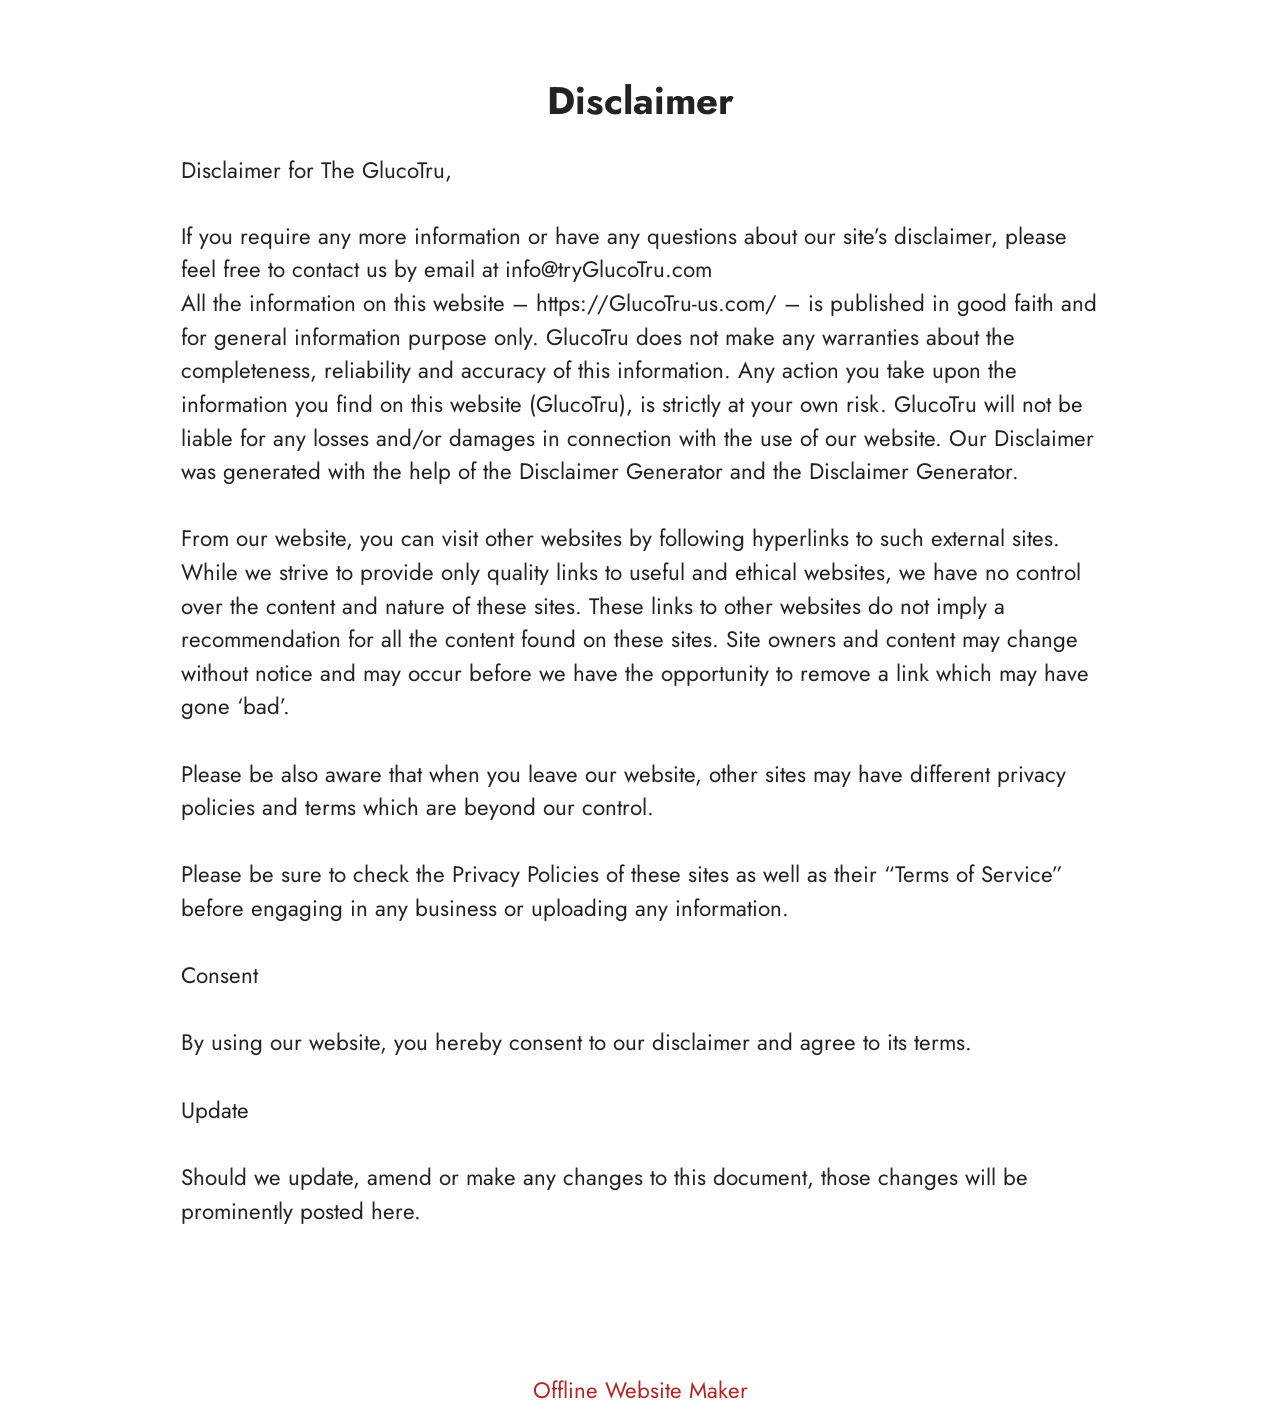
<file: Disclaimer.html>
<!DOCTYPE html>
<html  lang="en">
<head>
  <!-- Site made with Mobirise Website Builder v6.1.12, https://mobirise.com -->
  <meta charset="UTF-8">
  <meta http-equiv="X-UA-Compatible" content="IE=edge">
  <meta name="generator" content="Mobirise v6.1.12, mobirise.com">
  <meta name="twitter:card" content="summary_large_image"/>
  <meta name="twitter:image:src" content="https://www.mind-silence.com/Disclaimer.html">
  <meta property="og:image" content="https://www.mind-silence.com/Disclaimer.html">
  <meta name="twitter:title" content="Disclaimer">
  <meta name="viewport" content="width=device-width, initial-scale=1, minimum-scale=1">
  <link rel="shortcut icon" href="assets/images/ydaa14udgoz6uzopu5cambdrhdi2-f2b6cde9-1616-4aab-bd82-5638c0995465-128x128.png" type="image/x-icon">
  <meta name="description" content="Disclaimer For MindSilence">
  
  
  <title>Disclaimer</title>
  <link rel="stylesheet" href="assets/bootstrap/css/bootstrap.min.css">
  <link rel="stylesheet" href="assets/theme/css/style.css">
  <link rel="preload" href="https://fonts.googleapis.com/css?family=Jost:100,200,300,400,500,600,700,800,900,100i,200i,300i,400i,500i,600i,700i,800i,900i&display=swap" as="style" onload="this.onload=null;this.rel='stylesheet'">
  <noscript><link rel="stylesheet" href="https://fonts.googleapis.com/css?family=Jost:100,200,300,400,500,600,700,800,900,100i,200i,300i,400i,500i,600i,700i,800i,900i&display=swap"></noscript>
  <link rel="preload" as="style" href="assets/mobirise/css/mbr-additional.css?v=dhJRaO"><link rel="stylesheet" href="assets/mobirise/css/mbr-additional.css?v=dhJRaO" type="text/css">

  
  
  
</head>
<body>
  
  <section data-bs-version="5.1" class="content5 cid-tBuMj9hDkk" id="content5-1y">
    
    <div class="container">
        <div class="row justify-content-center">
            <div class="col-md-12 col-lg-10">
                <h3 class="mbr-section-title mbr-fonts-style mb-4 display-2">
                    <strong>Disclaimer</strong>
                </h3>
                <h4 class="mbr-section-subtitle mbr-fonts-style mb-4 display-5">Disclaimer for The GlucoTru,</h4>
                <p class="mbr-text mbr-fonts-style display-7">If you require any more information or have any questions about our site’s disclaimer, please feel free to contact us by email at info@tryGlucoTru.com
<br>All the information on this website – https://GlucoTru-us.com/ – is published in good faith and for general information purpose only. GlucoTru does not make any warranties about the completeness, reliability and accuracy of this information. Any action you take upon the information you find on this website (GlucoTru), is strictly at your own risk. GlucoTru will not be liable for any losses and/or damages in connection with the use of our website. Our Disclaimer was generated with the help of the Disclaimer Generator and the Disclaimer Generator.
<br>
<br>From our website, you can visit other websites by following hyperlinks to such external sites. While we strive to provide only quality links to useful and ethical websites, we have no control over the content and nature of these sites. These links to other websites do not imply a recommendation for all the content found on these sites. Site owners and content may change without notice and may occur before we have the opportunity to remove a link which may have gone ‘bad’.
<br>
<br>Please be also aware that when you leave our website, other sites may have different privacy policies and terms which are beyond our control.
<br>
<br>Please be sure to check the Privacy Policies of these sites as well as their “Terms of Service” before engaging in any business or uploading any information.
<br>
<br>Consent
<br>
<br>By using our website, you hereby consent to our disclaimer and agree to its terms.
<br>
<br>Update
<br>
<br>Should we update, amend or make any changes to this document, those changes will be prominently posted here.<br><br></p>
            </div>
        </div>
    </div>
</section><section class="display-7" style="padding: 0;align-items: center;justify-content: center;flex-wrap: wrap;    align-content: center;display: flex;position: relative;height: 4rem;"><a href="https://mobiri.se/4429519" style="flex: 1 1;height: 4rem;position: absolute;width: 100%;z-index: 1;"><img alt="" style="height: 4rem;" src="[data-uri]"></a><p style="margin: 0;text-align: center;" class="display-7">&#8204;</p><a style="z-index:1" href="https://mobirise.com/offline-website-builder.html">Offline Website Maker</a></section><script src="assets/bootstrap/js/bootstrap.bundle.min.js"></script>  <script src="assets/smoothscroll/smooth-scroll.js"></script>  <script src="assets/ytplayer/index.js"></script>  <script src="assets/theme/js/script.js"></script>  
  
  
</body>
</html>
</file>
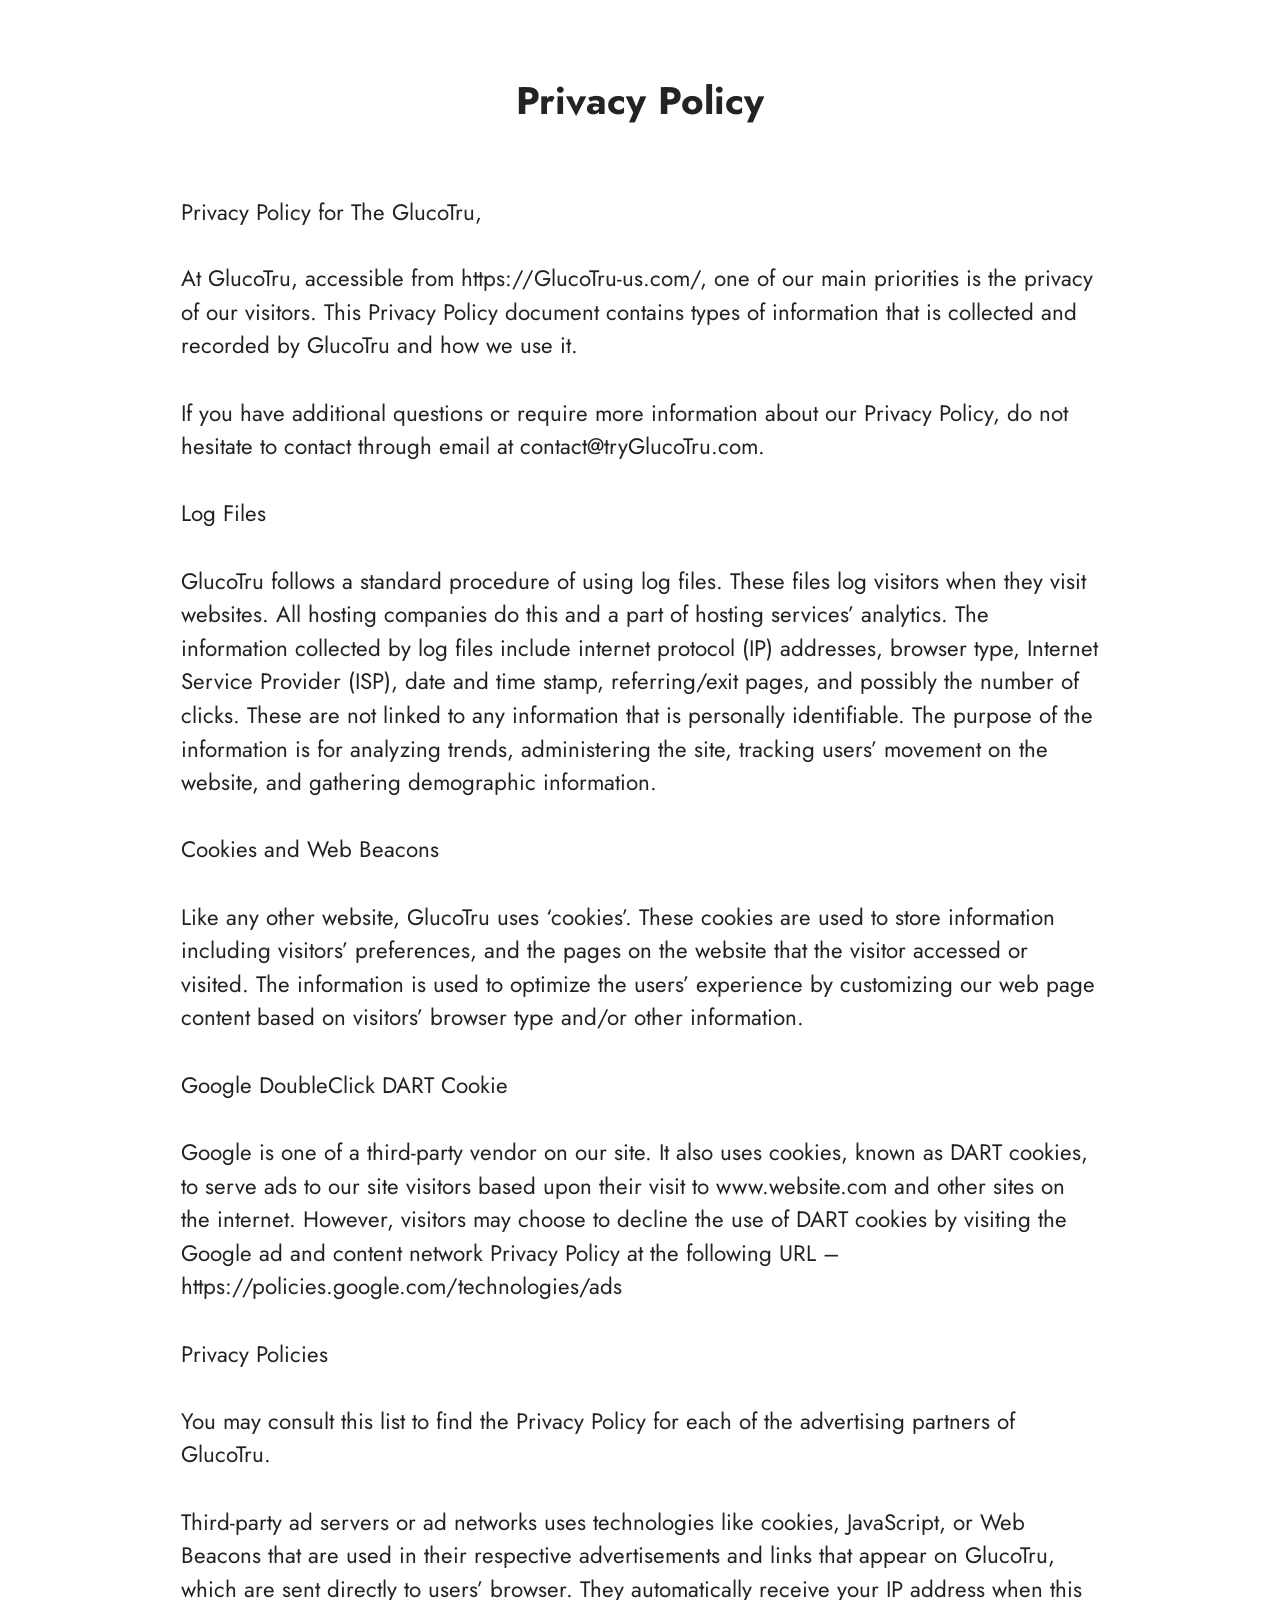
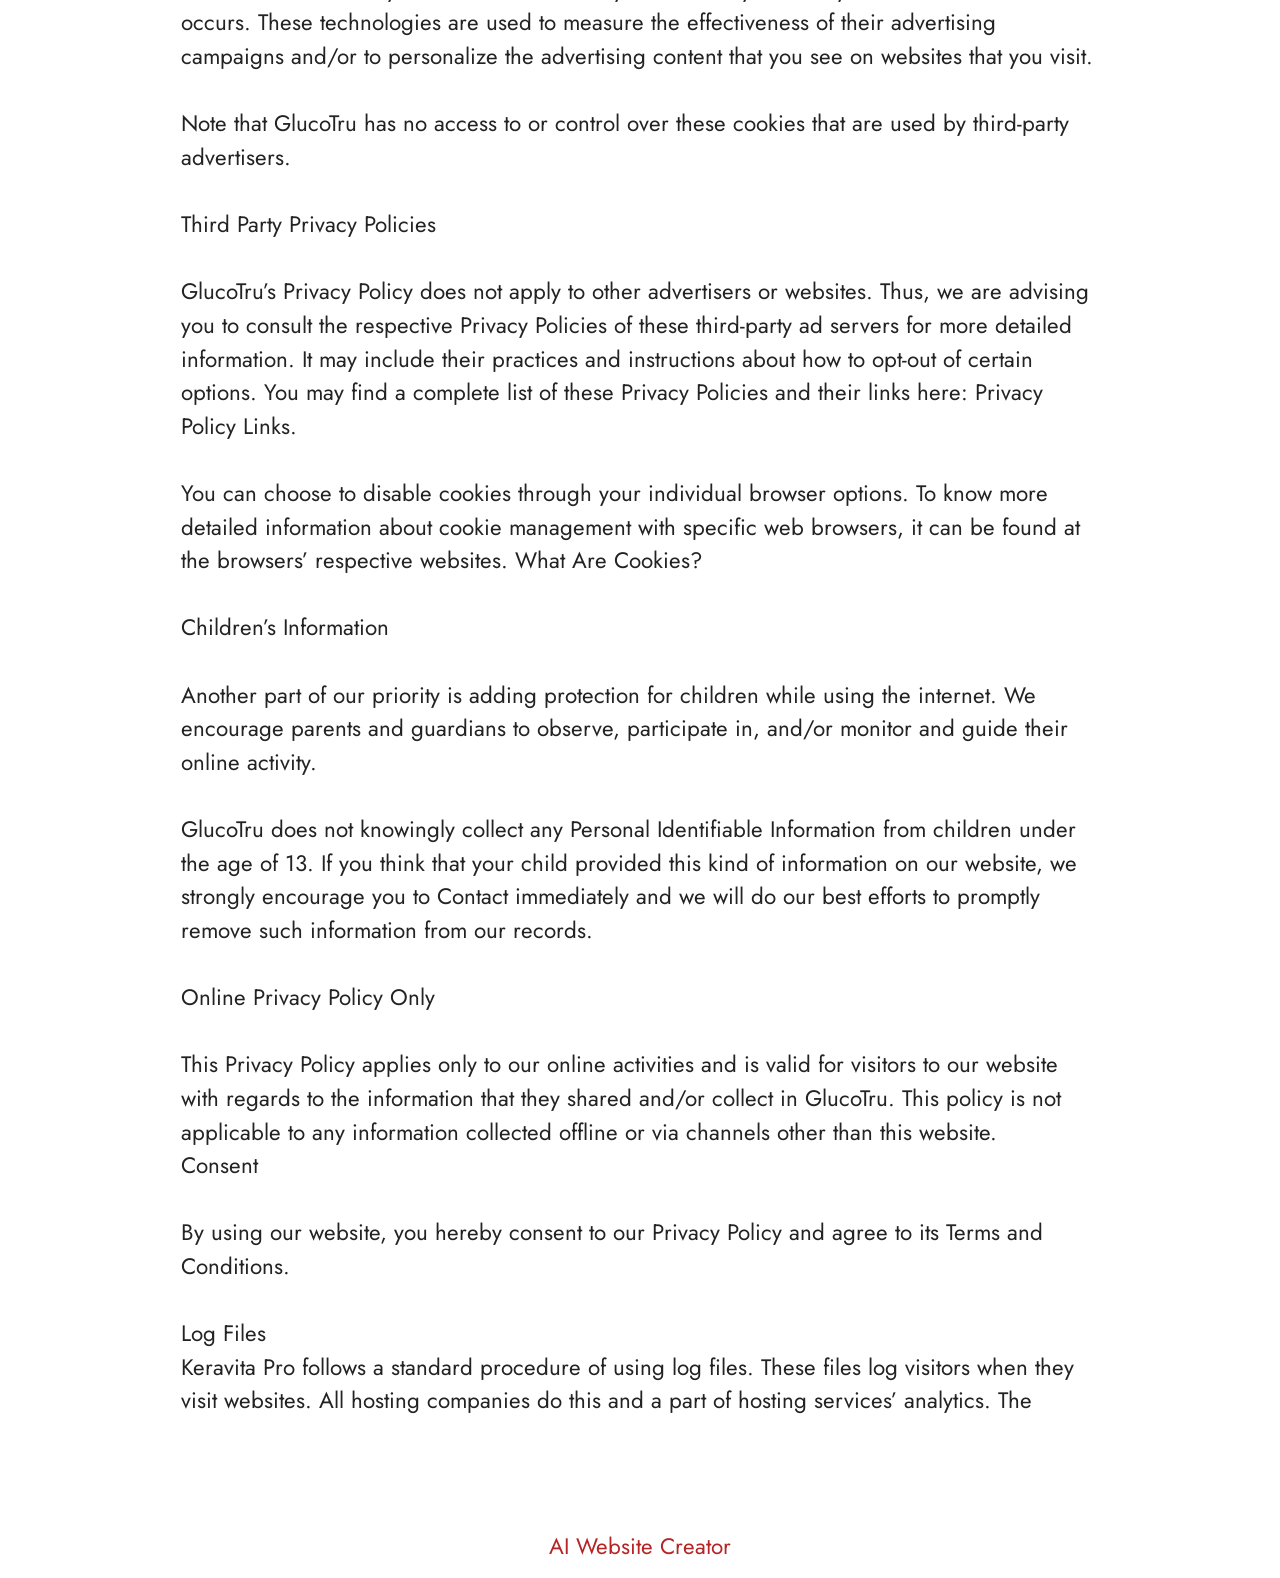
<file: privacy-policy.html>
<!DOCTYPE html>
<html  lang="en">
<head>
  <!-- Site made with Mobirise Website Builder v6.1.12, https://mobirise.com -->
  <meta charset="UTF-8">
  <meta http-equiv="X-UA-Compatible" content="IE=edge">
  <meta name="generator" content="Mobirise v6.1.12, mobirise.com">
  <meta name="twitter:card" content="summary_large_image"/>
  <meta name="twitter:image:src" content="https://getmindsilence.com/byg/privacy.php">
  <meta property="og:image" content="https://getmindsilence.com/byg/privacy.php">
  <meta name="twitter:title" content="Privacy Policy">
  <meta name="viewport" content="width=device-width, initial-scale=1, minimum-scale=1">
  <link rel="shortcut icon" href="assets/images/ydaa14udgoz6uzopu5cambdrhdi2-f2b6cde9-1616-4aab-bd82-5638c0995465-128x128.png" type="image/x-icon">
  <meta name="description" content="Privacy Policy For MindSilence">
  
  
  <title>Privacy Policy</title>
  <link rel="stylesheet" href="assets/bootstrap/css/bootstrap.min.css">
  <link rel="stylesheet" href="assets/theme/css/style.css">
  <link rel="preload" href="https://fonts.googleapis.com/css?family=Jost:100,200,300,400,500,600,700,800,900,100i,200i,300i,400i,500i,600i,700i,800i,900i&display=swap" as="style" onload="this.onload=null;this.rel='stylesheet'">
  <noscript><link rel="stylesheet" href="https://fonts.googleapis.com/css?family=Jost:100,200,300,400,500,600,700,800,900,100i,200i,300i,400i,500i,600i,700i,800i,900i&display=swap"></noscript>
  <link rel="preload" as="style" href="assets/mobirise/css/mbr-additional.css?v=D1AIMv"><link rel="stylesheet" href="assets/mobirise/css/mbr-additional.css?v=D1AIMv" type="text/css">

  
  
  
</head>
<body>
  
  <section data-bs-version="5.1" class="content5 cid-tBuMPzdHFY" id="content5-1z">
    
    <div class="container">
        <div class="row justify-content-center">
            <div class="col-md-12 col-lg-10">
                <h3 class="mbr-section-title mbr-fonts-style mb-4 display-2"><strong>Privacy Policy
</strong><div><strong><br></strong></div></h3>
                <h4 class="mbr-section-subtitle mbr-fonts-style mb-4 display-5">Privacy Policy for The GlucoTru,</h4>
                <p class="mbr-text mbr-fonts-style display-7">At GlucoTru, accessible from https://GlucoTru-us.com/, one of our main priorities is the privacy of our visitors. This Privacy Policy document contains types of information that is collected and recorded by GlucoTru and how we use it.
<br>
<br>If you have additional questions or require more information about our Privacy Policy, do not hesitate to contact through email at contact@tryGlucoTru.com.
<br>
<br>Log Files
<br>
<br>GlucoTru follows a standard procedure of using log files. These files log visitors when they visit websites. All hosting companies do this and a part of hosting services’ analytics. The information collected by log files include internet protocol (IP) addresses, browser type, Internet Service Provider (ISP), date and time stamp, referring/exit pages, and possibly the number of clicks. These are not linked to any information that is personally identifiable. The purpose of the information is for analyzing trends, administering the site, tracking users’ movement on the website, and gathering demographic information.
<br>
<br>Cookies and Web Beacons
<br>
<br>Like any other website, GlucoTru uses ‘cookies’. These cookies are used to store information including visitors’ preferences, and the pages on the website that the visitor accessed or visited. The information is used to optimize the users’ experience by customizing our web page content based on visitors’ browser type and/or other information.
<br>
<br>Google DoubleClick DART Cookie
<br>
<br>Google is one of a third-party vendor on our site. It also uses cookies, known as DART cookies, to serve ads to our site visitors based upon their visit to www.website.com and other sites on the internet. However, visitors may choose to decline the use of DART cookies by visiting the Google ad and content network Privacy Policy at the following URL – https://policies.google.com/technologies/ads
<br>
<br>Privacy Policies
<br>
<br>You may consult this list to find the Privacy Policy for each of the advertising partners of GlucoTru.
<br>
<br>Third-party ad servers or ad networks uses technologies like cookies, JavaScript, or Web Beacons that are used in their respective advertisements and links that appear on GlucoTru, which are sent directly to users’ browser. They automatically receive your IP address when this occurs. These technologies are used to measure the effectiveness of their advertising campaigns and/or to personalize the advertising content that you see on websites that you visit.
<br>
<br>Note that GlucoTru has no access to or control over these cookies that are used by third-party advertisers.
<br>
<br>Third Party Privacy Policies
<br>
<br>GlucoTru’s Privacy Policy does not apply to other advertisers or websites. Thus, we are advising you to consult the respective Privacy Policies of these third-party ad servers for more detailed information. It may include their practices and instructions about how to opt-out of certain options. You may find a complete list of these Privacy Policies and their links here: Privacy Policy Links.
<br>
<br>You can choose to disable cookies through your individual browser options. To know more detailed information about cookie management with specific web browsers, it can be found at the browsers’ respective websites. What Are Cookies?
<br>
<br>Children’s Information
<br>
<br>Another part of our priority is adding protection for children while using the internet. We encourage parents and guardians to observe, participate in, and/or monitor and guide their online activity.
<br>
<br>GlucoTru does not knowingly collect any Personal Identifiable Information from children under the age of 13. If you think that your child provided this kind of information on our website, we strongly encourage you to Contact immediately and we will do our best efforts to promptly remove such information from our records.
<br>
<br>Online Privacy Policy Only
<br>
<br>This Privacy Policy applies only to our online activities and is valid for visitors to our website with regards to the information that they shared and/or collect in GlucoTru. This policy is not applicable to any information collected offline or via channels other than this website.
<br>Consent
<br>
<br>By using our website, you hereby consent to our Privacy Policy and agree to its Terms and Conditions.<br>
<br>Log Files
<br>Keravita Pro follows a standard procedure of using log files. These files log visitors when they visit websites. All hosting companies do this and a part of hosting services’ analytics. The&nbsp;</p>
            </div>
        </div>
    </div>
</section><section class="display-7" style="padding: 0;align-items: center;justify-content: center;flex-wrap: wrap;    align-content: center;display: flex;position: relative;height: 4rem;"><a href="https://mobiri.se/4429519" style="flex: 1 1;height: 4rem;position: absolute;width: 100%;z-index: 1;"><img alt="" style="height: 4rem;" src="[data-uri]"></a><p style="margin: 0;text-align: center;" class="display-7">&#8204;</p><a style="z-index:1" href="https://mobirise.com/builder/ai-website-creator.html">AI Website Creator</a></section><script src="assets/bootstrap/js/bootstrap.bundle.min.js"></script>  <script src="assets/smoothscroll/smooth-scroll.js"></script>  <script src="assets/ytplayer/index.js"></script>  <script src="assets/theme/js/script.js"></script>  
  
  
</body>
</html>
</file>
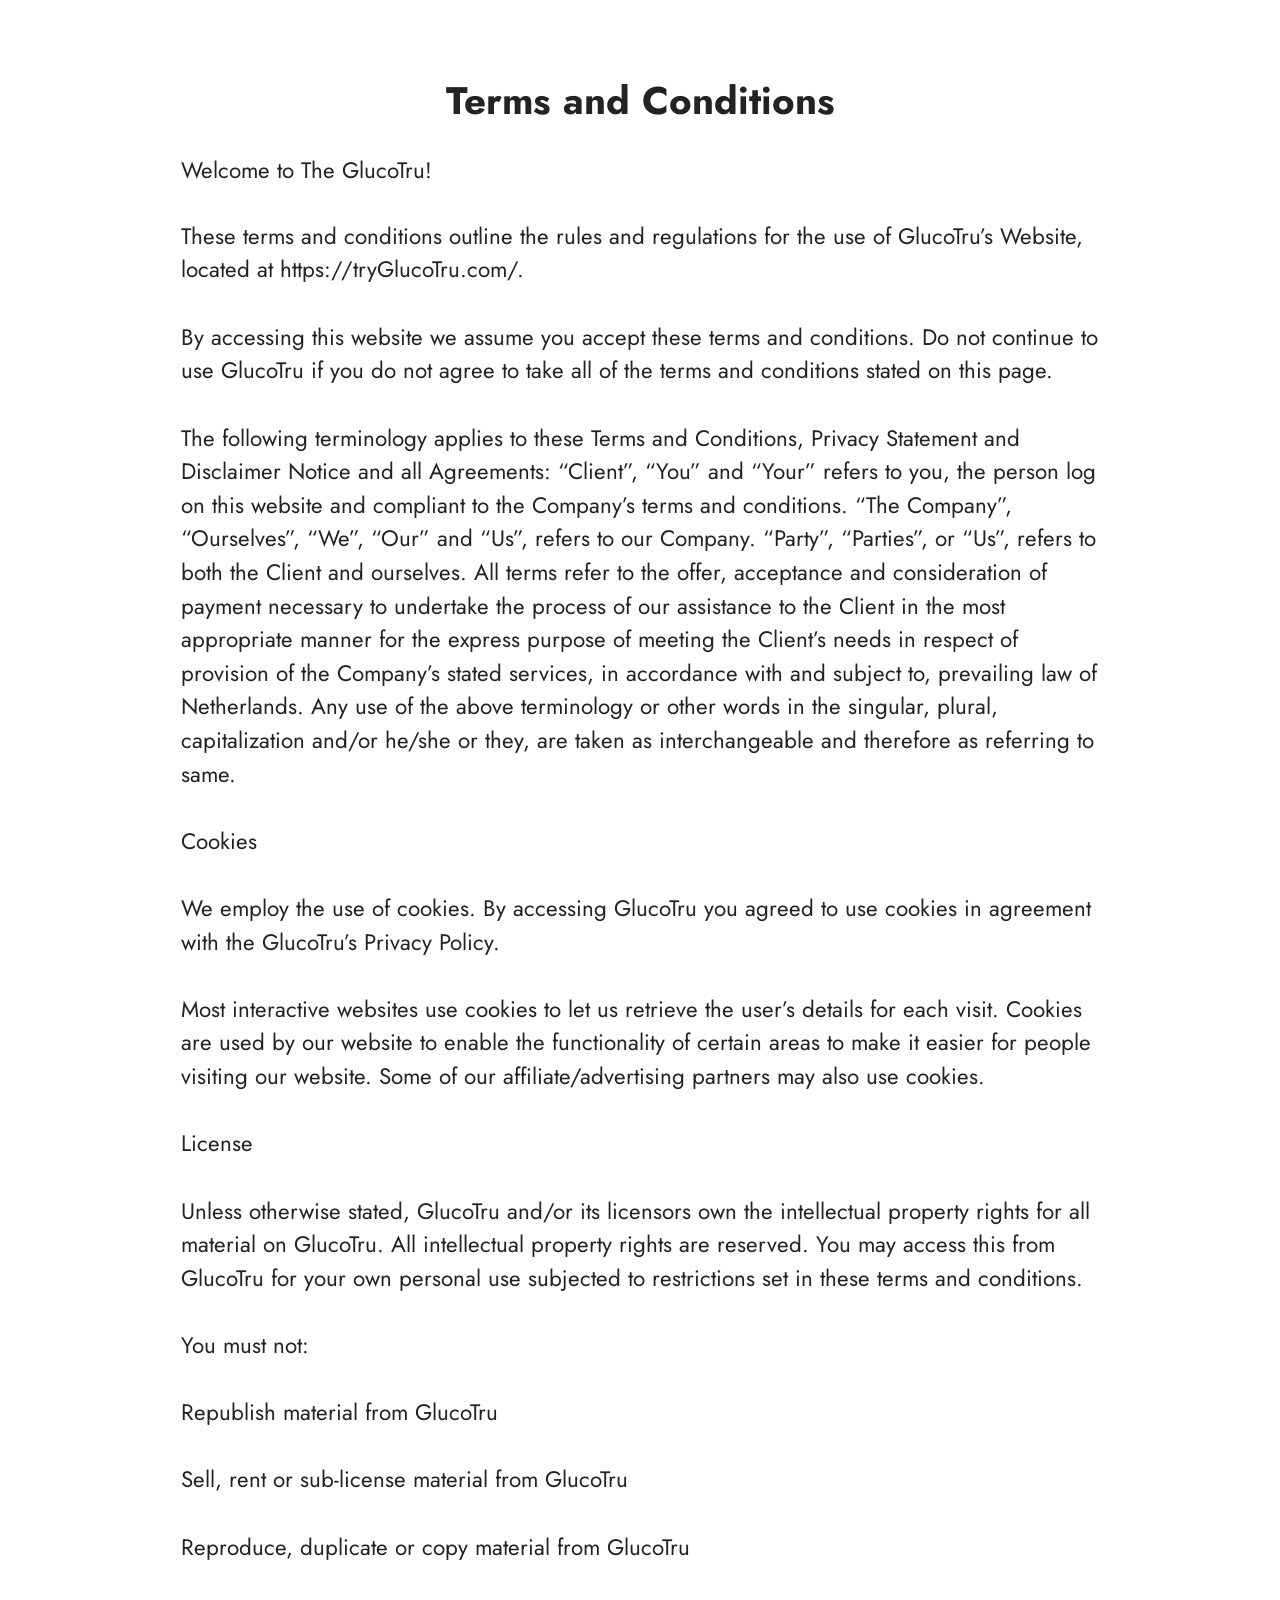
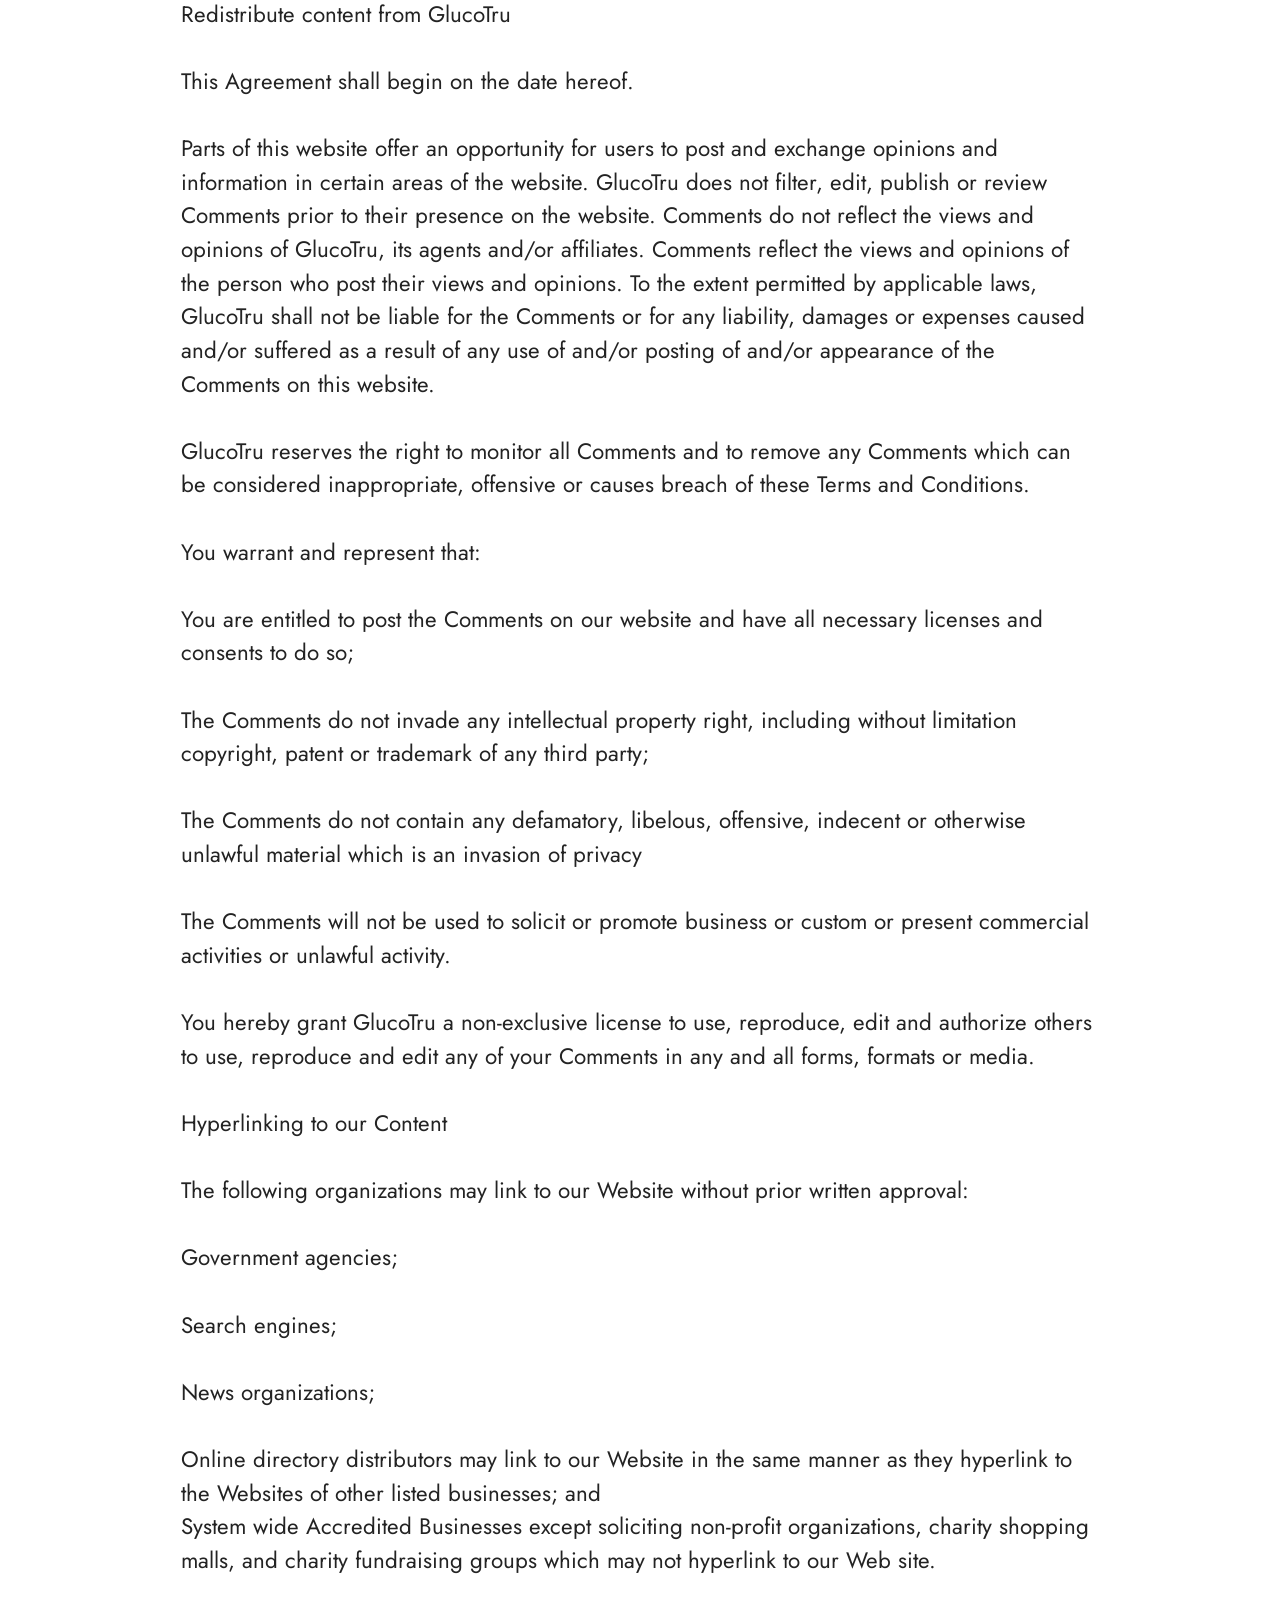
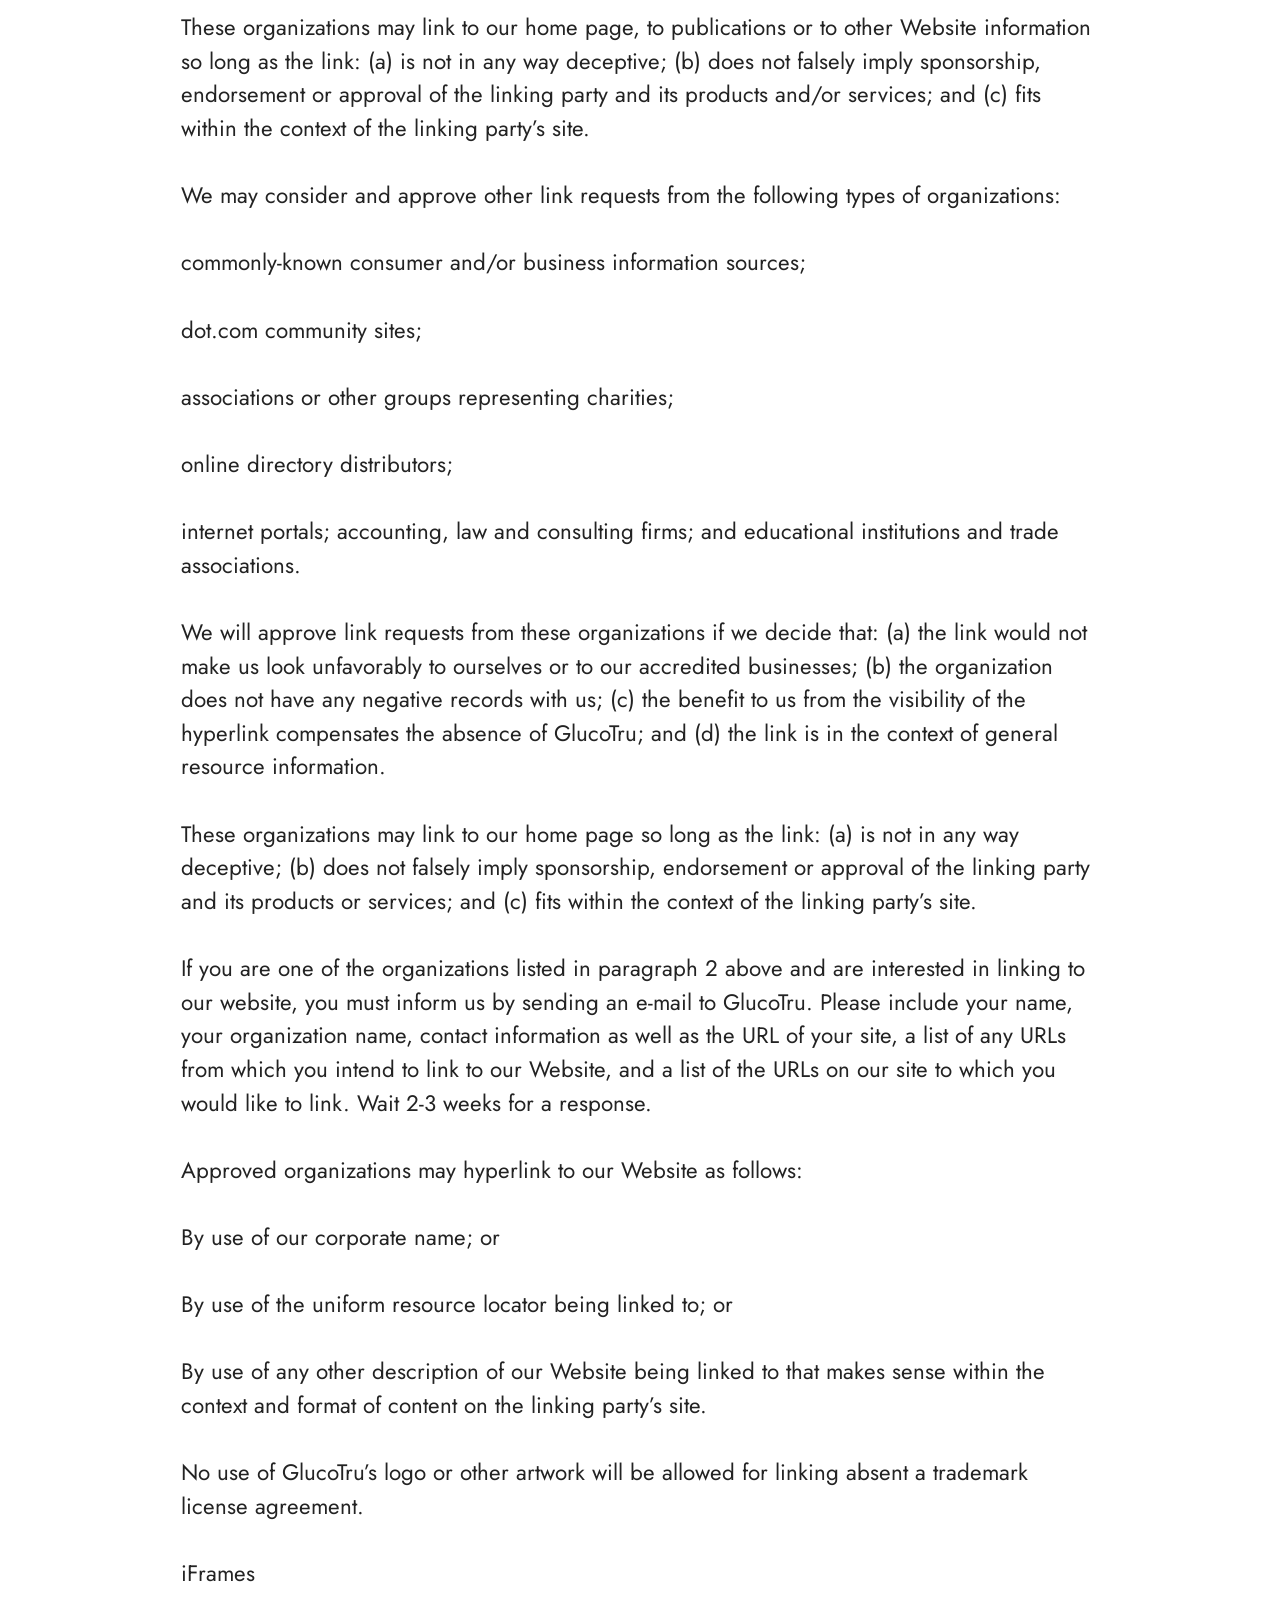
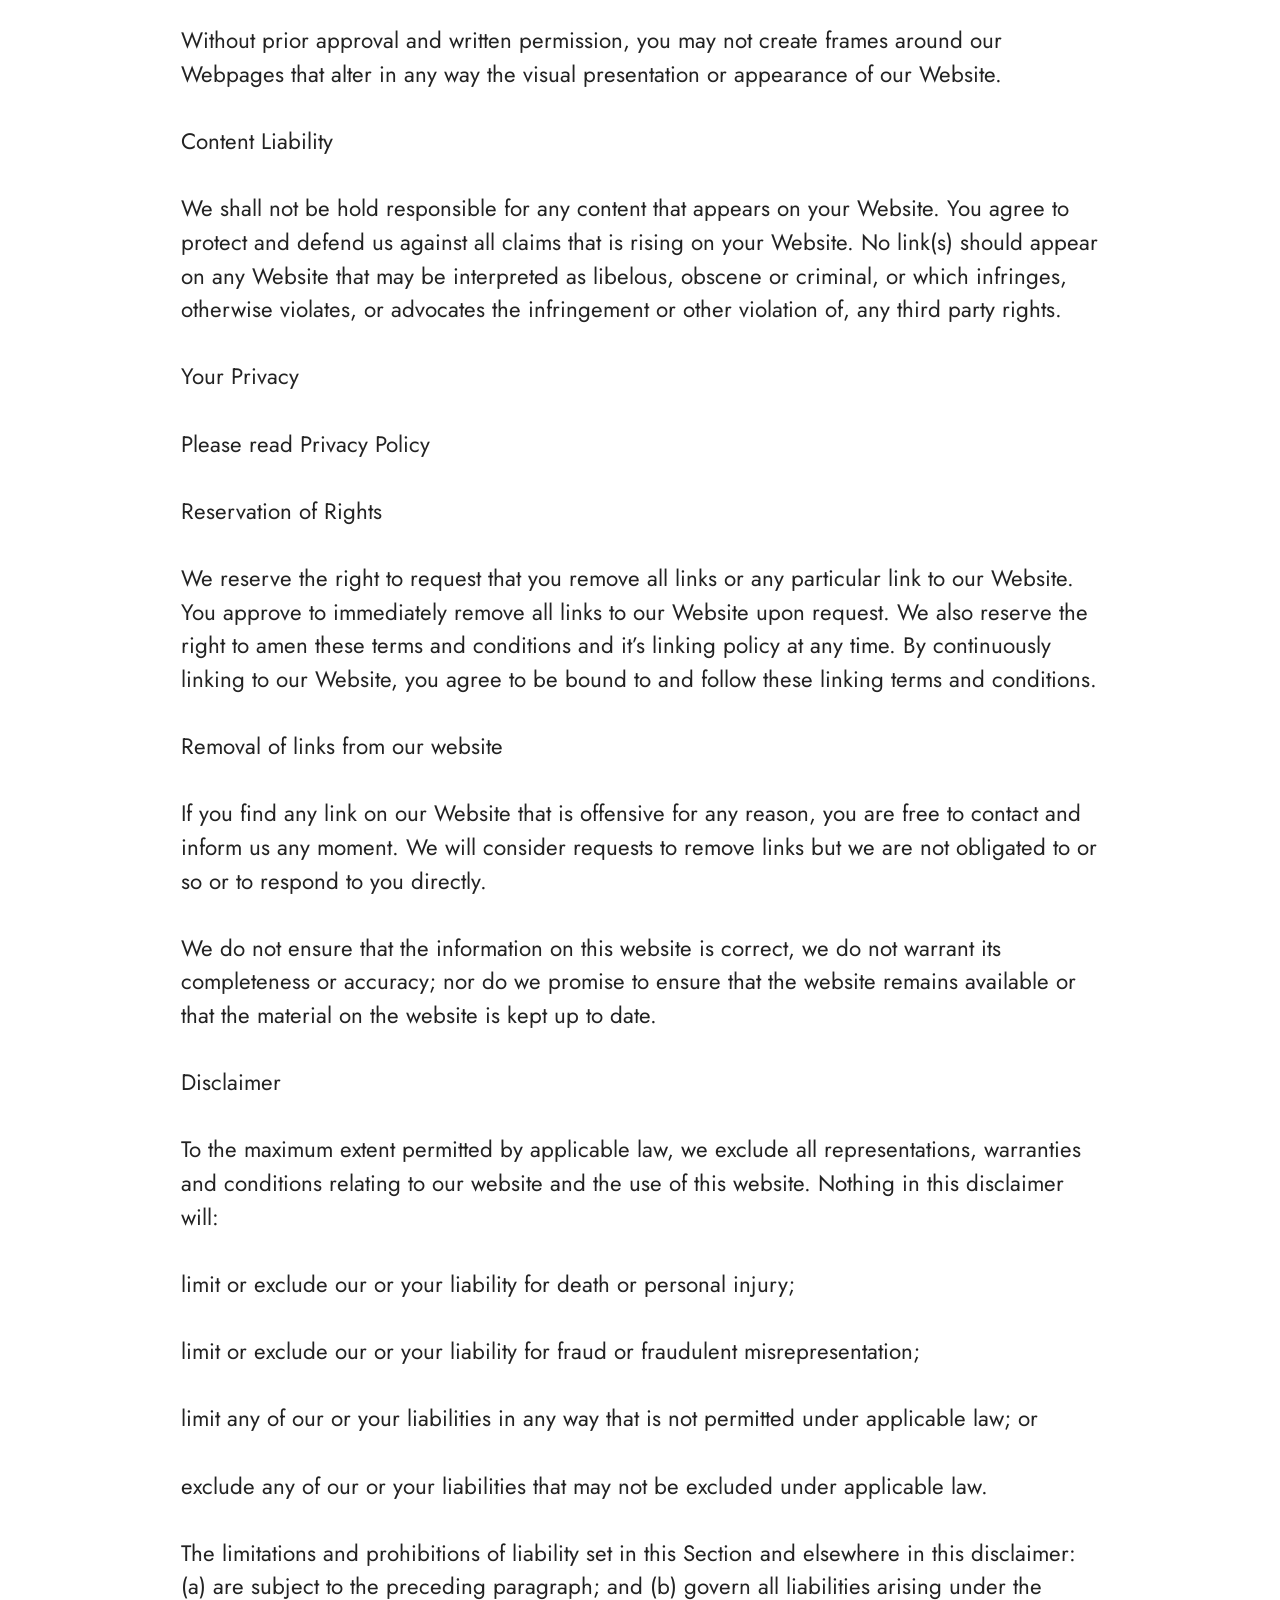
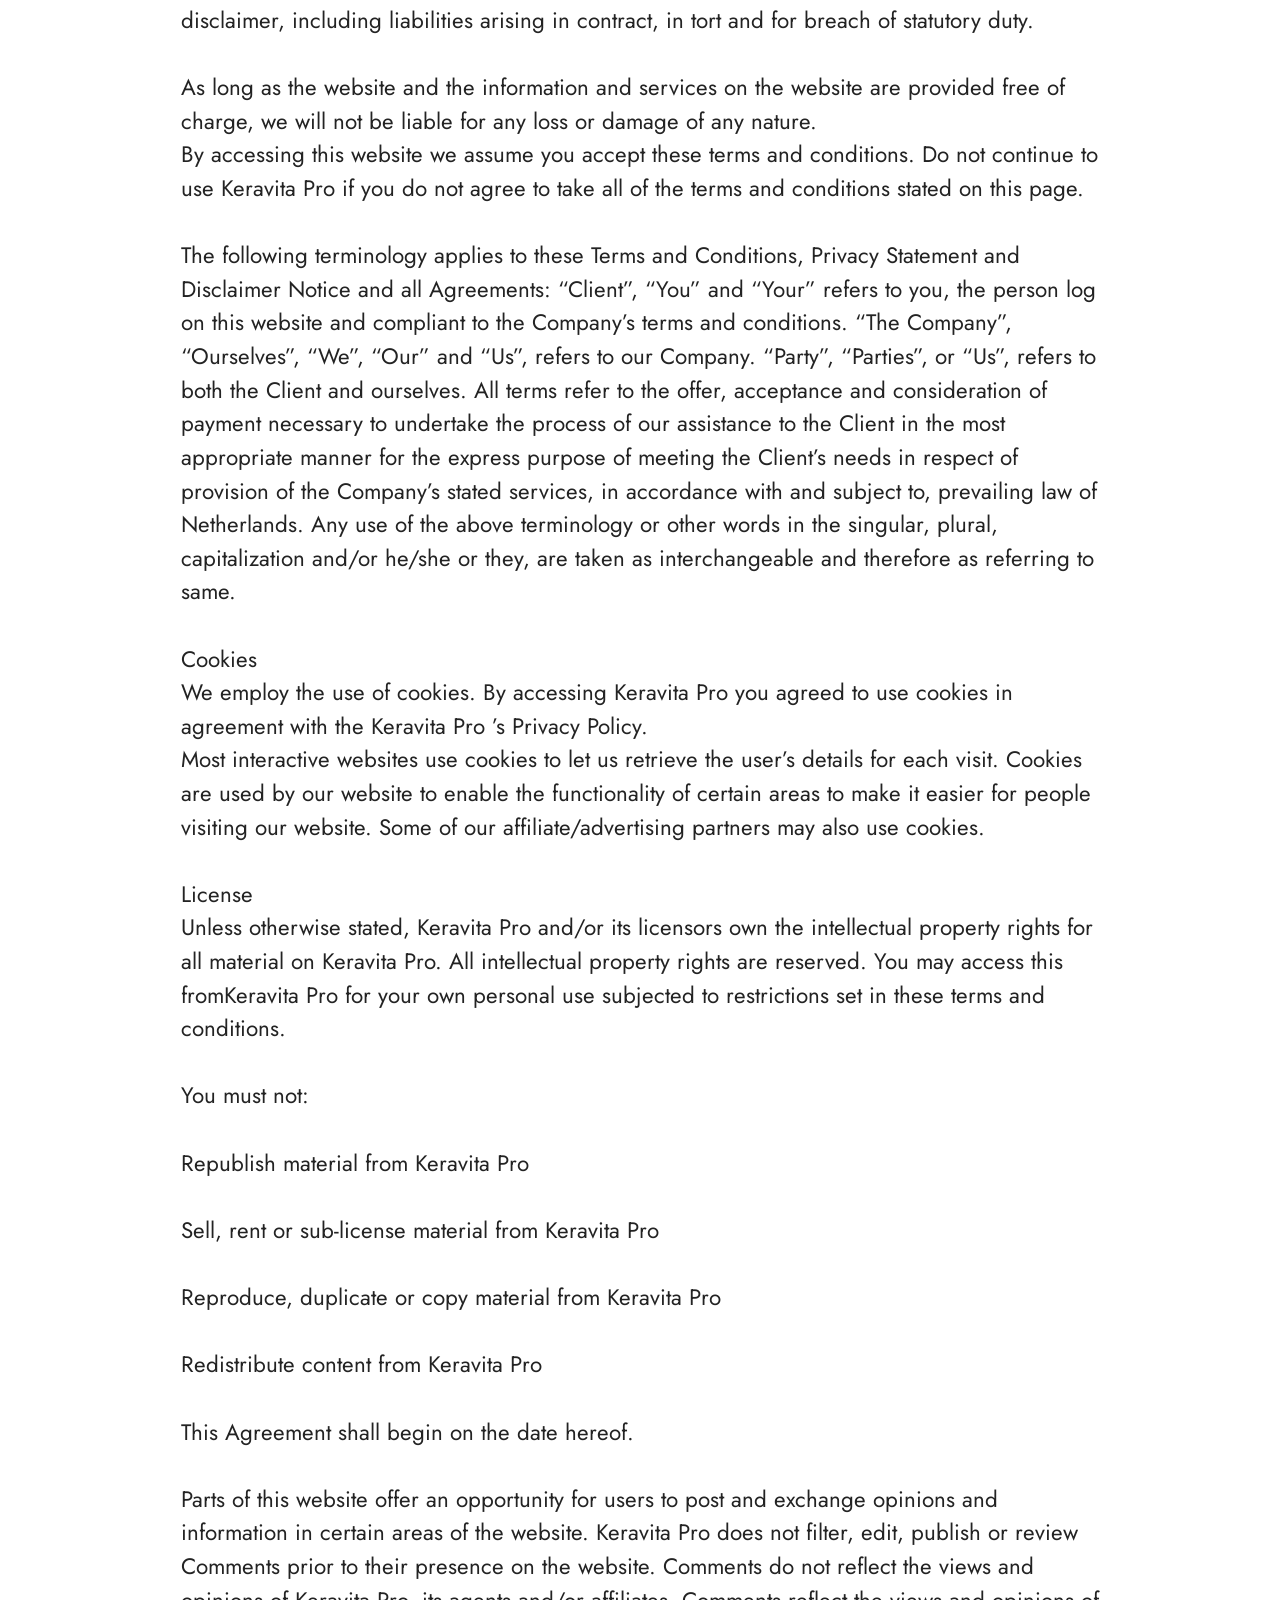
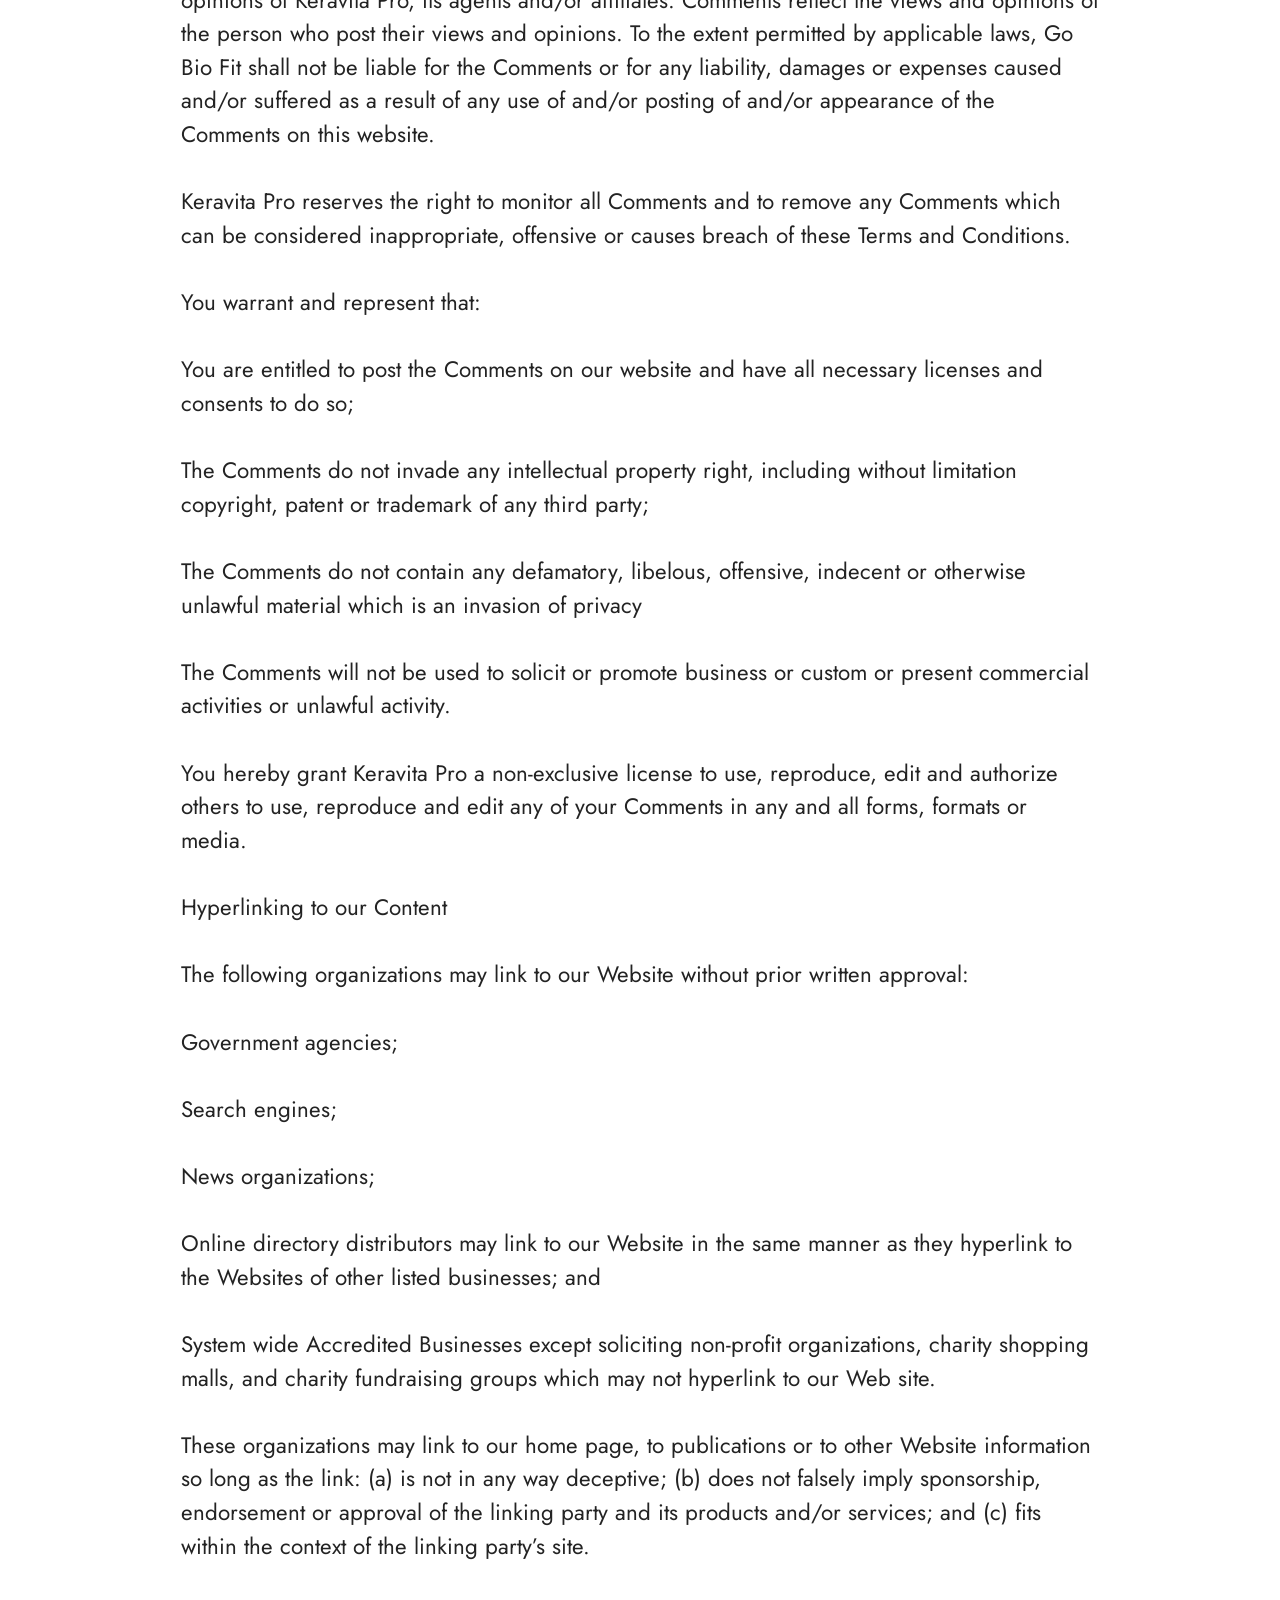
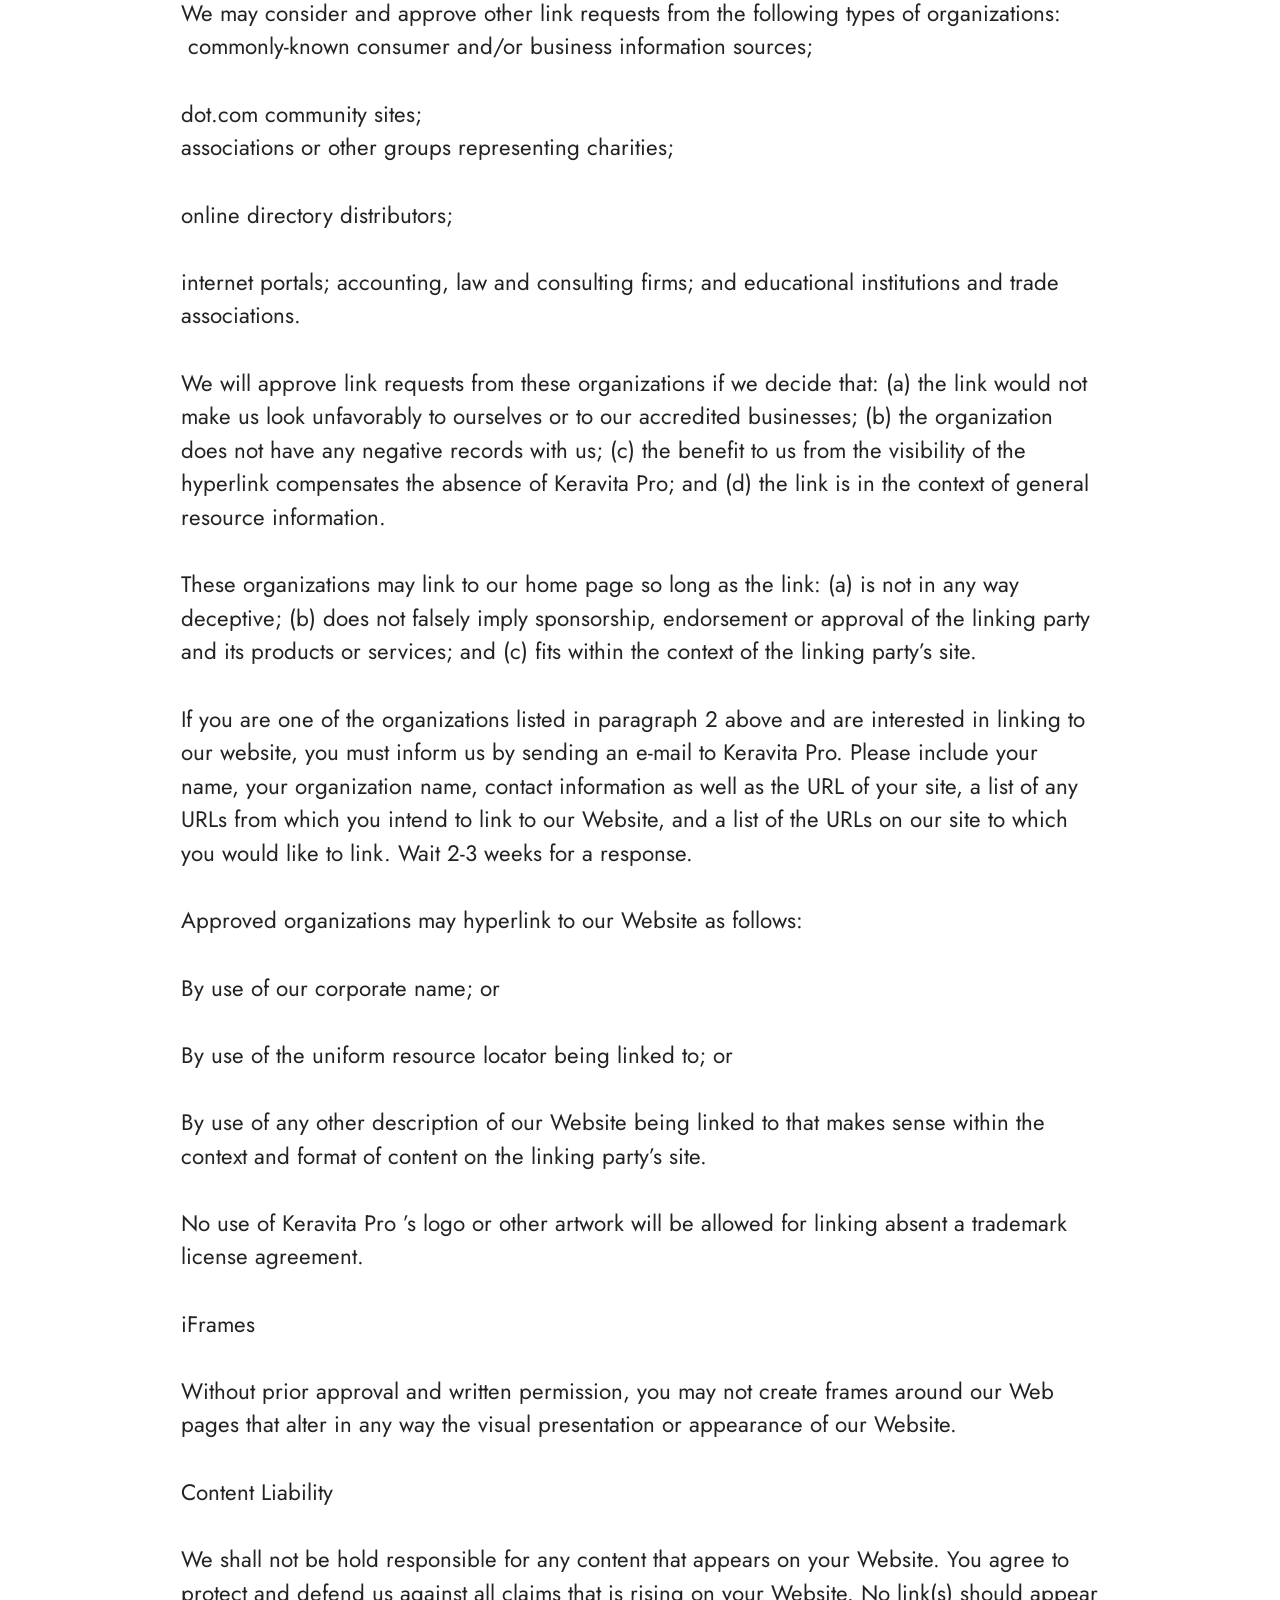
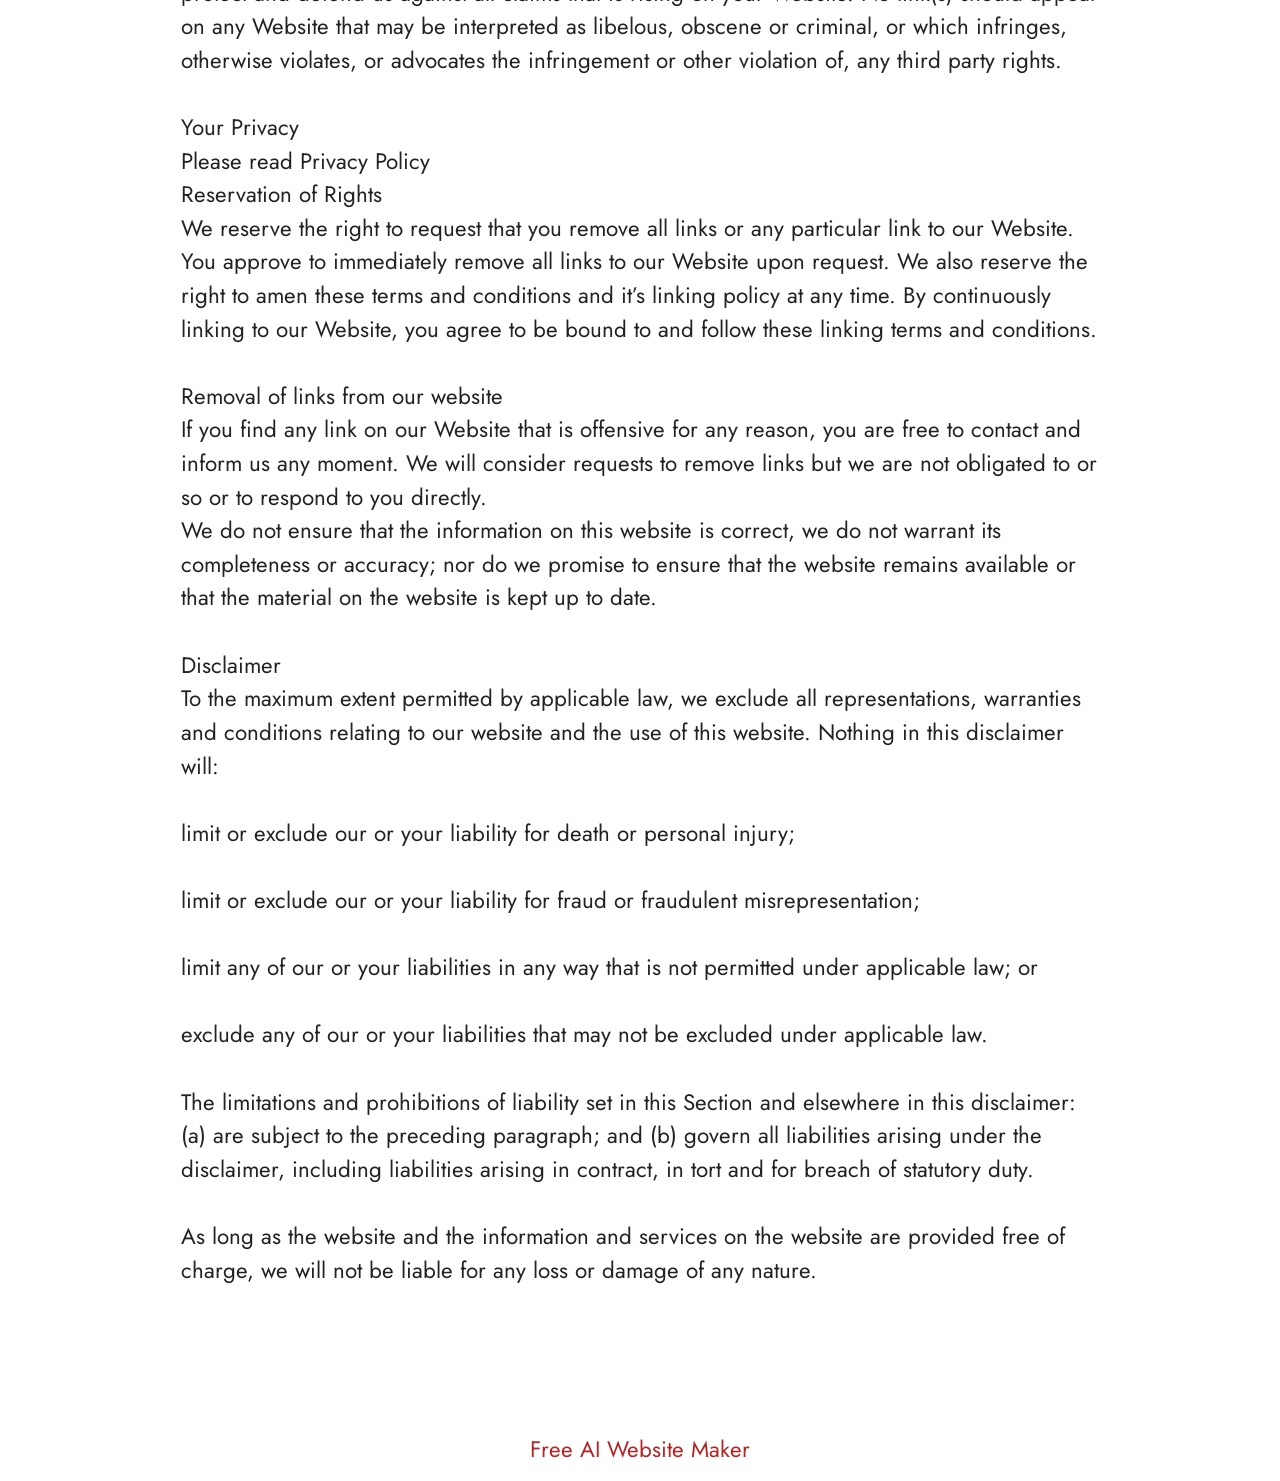
<file: Terms.html>
<!DOCTYPE html>
<html  lang="en">
<head>
  <!-- Site made with Mobirise Website Builder v6.1.12, https://mobirise.com -->
  <meta charset="UTF-8">
  <meta http-equiv="X-UA-Compatible" content="IE=edge">
  <meta name="generator" content="Mobirise v6.1.12, mobirise.com">
  <meta name="twitter:card" content="summary_large_image"/>
  <meta name="twitter:image:src" content="https://getmindsilence.com/byg/terms.php">
  <meta property="og:image" content="https://getmindsilence.com/byg/terms.php">
  <meta name="twitter:title" content="Terms">
  <meta name="viewport" content="width=device-width, initial-scale=1, minimum-scale=1">
  <link rel="shortcut icon" href="assets/images/ydaa14udgoz6uzopu5cambdrhdi2-f2b6cde9-1616-4aab-bd82-5638c0995465-128x128.png" type="image/x-icon">
  <meta name="description" content="Terms For MindSilence">
  
  
  <title>Terms</title>
  <link rel="stylesheet" href="assets/bootstrap/css/bootstrap.min.css">
  <link rel="stylesheet" href="assets/theme/css/style.css">
  <link rel="preload" href="https://fonts.googleapis.com/css?family=Jost:100,200,300,400,500,600,700,800,900,100i,200i,300i,400i,500i,600i,700i,800i,900i&display=swap" as="style" onload="this.onload=null;this.rel='stylesheet'">
  <noscript><link rel="stylesheet" href="https://fonts.googleapis.com/css?family=Jost:100,200,300,400,500,600,700,800,900,100i,200i,300i,400i,500i,600i,700i,800i,900i&display=swap"></noscript>
  <link rel="preload" as="style" href="assets/mobirise/css/mbr-additional.css?v=nJ0iF3"><link rel="stylesheet" href="assets/mobirise/css/mbr-additional.css?v=nJ0iF3" type="text/css">

  
  
  
</head>
<body>
  
  <section data-bs-version="5.1" class="content5 cid-tBuOj1XZ1f" id="content5-20">
    
    <div class="container">
        <div class="row justify-content-center">
            <div class="col-md-12 col-lg-10">
                <h3 class="mbr-section-title mbr-fonts-style mb-4 display-2"><strong>Terms and Conditions</strong></h3>
                <h4 class="mbr-section-subtitle mbr-fonts-style mb-4 display-5">Welcome to The GlucoTru!</h4>
                <p class="mbr-text mbr-fonts-style display-7">These terms and conditions outline the rules and regulations for the use of GlucoTru’s Website, located at https://tryGlucoTru.com/.
<br>
<br>By accessing this website we assume you accept these terms and conditions. Do not continue to use GlucoTru if you do not agree to take all of the terms and conditions stated on this page.
<br>
<br>The following terminology applies to these Terms and Conditions, Privacy Statement and Disclaimer Notice and all Agreements: “Client”, “You” and “Your” refers to you, the person log on this website and compliant to the Company’s terms and conditions. “The Company”, “Ourselves”, “We”, “Our” and “Us”, refers to our Company. “Party”, “Parties”, or “Us”, refers to both the Client and ourselves. All terms refer to the offer, acceptance and consideration of payment necessary to undertake the process of our assistance to the Client in the most appropriate manner for the express purpose of meeting the Client’s needs in respect of provision of the Company’s stated services, in accordance with and subject to, prevailing law of Netherlands. Any use of the above terminology or other words in the singular, plural, capitalization and/or he/she or they, are taken as interchangeable and therefore as referring to same.
<br>
<br>Cookies
<br>
<br>We employ the use of cookies. By accessing GlucoTru you agreed to use cookies in agreement with the GlucoTru’s Privacy Policy.
<br>
<br>Most interactive websites use cookies to let us retrieve the user’s details for each visit. Cookies are used by our website to enable the functionality of certain areas to make it easier for people visiting our website. Some of our affiliate/advertising partners may also use cookies.
<br>
<br>License
<br>
<br>Unless otherwise stated, GlucoTru and/or its licensors own the intellectual property rights for all material on GlucoTru. All intellectual property rights are reserved. You may access this from GlucoTru for your own personal use subjected to restrictions set in these terms and conditions.
<br>
<br>You must not:
<br>
<br>Republish material from GlucoTru
<br>
<br>Sell, rent or sub-license material from GlucoTru
<br>
<br>Reproduce, duplicate or copy material from GlucoTru
<br>
<br>Redistribute content from GlucoTru
<br>
<br>This Agreement shall begin on the date hereof.
<br>
<br>Parts of this website offer an opportunity for users to post and exchange opinions and information in certain areas of the website. GlucoTru does not filter, edit, publish or review Comments prior to their presence on the website. Comments do not reflect the views and opinions of GlucoTru, its agents and/or affiliates. Comments reflect the views and opinions of the person who post their views and opinions. To the extent permitted by applicable laws, GlucoTru shall not be liable for the Comments or for any liability, damages or expenses caused and/or suffered as a result of any use of and/or posting of and/or appearance of the Comments on this website.
<br>
<br>GlucoTru reserves the right to monitor all Comments and to remove any Comments which can be considered inappropriate, offensive or causes breach of these Terms and Conditions.
<br>
<br>You warrant and represent that:
<br>
<br>You are entitled to post the Comments on our website and have all necessary licenses and consents to do so;
<br>
<br>The Comments do not invade any intellectual property right, including without limitation copyright, patent or trademark of any third party;
<br>
<br>The Comments do not contain any defamatory, libelous, offensive, indecent or otherwise unlawful material which is an invasion of privacy
<br>
<br>The Comments will not be used to solicit or promote business or custom or present commercial activities or unlawful activity.
<br>
<br>You hereby grant GlucoTru a non-exclusive license to use, reproduce, edit and authorize others to use, reproduce and edit any of your Comments in any and all forms, formats or media.
<br>
<br>Hyperlinking to our Content
<br>
<br>The following organizations may link to our Website without prior written approval:
<br>
<br>Government agencies;
<br>
<br>Search engines;
<br>
<br>News organizations;
<br>
<br>Online directory distributors may link to our Website in the same manner as they hyperlink to the Websites of other listed businesses; and
<br>System wide Accredited Businesses except soliciting non-profit organizations, charity shopping malls, and charity fundraising groups which may not hyperlink to our Web site.
<br>
<br>These organizations may link to our home page, to publications or to other Website information so long as the link: (a) is not in any way deceptive; (b) does not falsely imply sponsorship, endorsement or approval of the linking party and its products and/or services; and (c) fits within the context of the linking party’s site.
<br>
<br>We may consider and approve other link requests from the following types of organizations:
<br>
<br>commonly-known consumer and/or business information sources;
<br>
<br>dot.com community sites;
<br>
<br>associations or other groups representing charities;
<br>
<br>online directory distributors;
<br>
<br>internet portals; accounting, law and consulting firms; and educational institutions and trade associations.
<br>
<br>We will approve link requests from these organizations if we decide that: (a) the link would not make us look unfavorably to ourselves or to our accredited businesses; (b) the organization does not have any negative records with us; (c) the benefit to us from the visibility of the hyperlink compensates the absence of GlucoTru; and (d) the link is in the context of general resource information.
<br>
<br>These organizations may link to our home page so long as the link: (a) is not in any way deceptive; (b) does not falsely imply sponsorship, endorsement or approval of the linking party and its products or services; and (c) fits within the context of the linking party’s site.
<br>
<br>If you are one of the organizations listed in paragraph 2 above and are interested in linking to our website, you must inform us by sending an e-mail to GlucoTru. Please include your name, your organization name, contact information as well as the URL of your site, a list of any URLs from which you intend to link to our Website, and a list of the URLs on our site to which you would like to link. Wait 2-3 weeks for a response.
<br>
<br>Approved organizations may hyperlink to our Website as follows:
<br>
<br>By use of our corporate name; or
<br>
<br>By use of the uniform resource locator being linked to; or
<br>
<br>By use of any other description of our Website being linked to that makes sense within the context and format of content on the linking party’s site.
<br>
<br>No use of GlucoTru’s logo or other artwork will be allowed for linking absent a trademark license agreement.
<br>
<br>iFrames
<br>
<br>Without prior approval and written permission, you may not create frames around our Webpages that alter in any way the visual presentation or appearance of our Website.
<br>
<br>Content Liability
<br>
<br>We shall not be hold responsible for any content that appears on your Website. You agree to protect and defend us against all claims that is rising on your Website. No link(s) should appear on any Website that may be interpreted as libelous, obscene or criminal, or which infringes, otherwise violates, or advocates the infringement or other violation of, any third party rights.
<br>
<br>Your Privacy
<br>
<br>Please read Privacy Policy
<br>
<br>Reservation of Rights
<br>
<br>We reserve the right to request that you remove all links or any particular link to our Website. You approve to immediately remove all links to our Website upon request. We also reserve the right to amen these terms and conditions and it’s linking policy at any time. By continuously linking to our Website, you agree to be bound to and follow these linking terms and conditions.
<br>
<br>Removal of links from our website
<br>
<br>If you find any link on our Website that is offensive for any reason, you are free to contact and inform us any moment. We will consider requests to remove links but we are not obligated to or so or to respond to you directly.
<br>
<br>We do not ensure that the information on this website is correct, we do not warrant its completeness or accuracy; nor do we promise to ensure that the website remains available or that the material on the website is kept up to date.
<br>
<br>Disclaimer
<br>
<br>To the maximum extent permitted by applicable law, we exclude all representations, warranties and conditions relating to our website and the use of this website. Nothing in this disclaimer will:
<br>
<br>limit or exclude our or your liability for death or personal injury;
<br>
<br>limit or exclude our or your liability for fraud or fraudulent misrepresentation;
<br>
<br>limit any of our or your liabilities in any way that is not permitted under applicable law; or
<br>
<br>exclude any of our or your liabilities that may not be excluded under applicable law.
<br>
<br>The limitations and prohibitions of liability set in this Section and elsewhere in this disclaimer: (a) are subject to the preceding paragraph; and (b) govern all liabilities arising under the disclaimer, including liabilities arising in contract, in tort and for breach of statutory duty.
<br>
<br>As long as the website and the information and services on the website are provided free of charge, we will not be liable for any loss or damage of any nature.<br>By accessing this website we assume you accept these terms and conditions. Do not continue to use Keravita Pro if you do not agree to take all of the terms and conditions stated on this page.
<br><br>The following terminology applies to these Terms and Conditions, Privacy Statement and Disclaimer Notice and all Agreements: “Client”, “You” and “Your” refers to you, the person log on this website and compliant to the Company’s terms and conditions. “The Company”, “Ourselves”, “We”, “Our” and “Us”, refers to our Company. “Party”, “Parties”, or “Us”, refers to both the Client and ourselves. All terms refer to the offer, acceptance and consideration of payment necessary to undertake the process of our assistance to the Client in the most appropriate manner for the express purpose of meeting the Client’s needs in respect of provision of the Company’s stated services, in accordance with and subject to, prevailing law of Netherlands. Any use of the above terminology or other words in the singular, plural, capitalization and/or he/she or they, are taken as interchangeable and therefore as referring to same.
<br><br>Cookies<br>We employ the use of cookies. By accessing Keravita Pro you agreed to use cookies in agreement with the Keravita Pro ’s Privacy Policy.<br>Most interactive websites use cookies to let us retrieve the user’s details for each visit. Cookies are used by our website to enable the functionality of certain areas to make it easier for people visiting our website. Some of our affiliate/advertising partners may also use cookies.
<br><br>License
<br>Unless otherwise stated, Keravita Pro and/or its licensors own the intellectual property rights for all material on Keravita Pro. All intellectual property rights are reserved. You may access this fromKeravita Pro for your own personal use subjected to restrictions set in these terms and conditions.
<br><br>You must not:
<br><br>Republish material from Keravita Pro
<br>
<br>Sell, rent or sub-license material from Keravita Pro
<br><br>Reproduce, duplicate or copy material from Keravita Pro
<br><br>Redistribute content from Keravita Pro
<br><br>This Agreement shall begin on the date hereof.
<br><br>Parts of this website offer an opportunity for users to post and exchange opinions and information in certain areas of the website. Keravita Pro does not filter, edit, publish or review Comments prior to their presence on the website. Comments do not reflect the views and opinions of Keravita Pro, its agents and/or affiliates. Comments reflect the views and opinions of the person who post their views and opinions. To the extent permitted by applicable laws, Go Bio Fit shall not be liable for the Comments or for any liability, damages or expenses caused and/or suffered as a result of any use of and/or posting of and/or appearance of the Comments on this website.
<br>
<br>Keravita Pro reserves the right to monitor all Comments and to remove any Comments which can be considered inappropriate, offensive or causes breach of these Terms and Conditions.
<br><br>You warrant and represent that:
<br>
<br>You are entitled to post the Comments on our website and have all necessary licenses and consents to do so;<br><br>The Comments do not invade any intellectual property right, including without limitation copyright, patent or trademark of any third party;
<br><br>The Comments do not contain any defamatory, libelous, offensive, indecent or otherwise unlawful material which is an invasion of privacy
<br><br>The Comments will not be used to solicit or promote business or custom or present commercial activities or unlawful activity.
<br><br>You hereby grant Keravita Pro a non-exclusive license to use, reproduce, edit and authorize others to use, reproduce and edit any of your Comments in any and all forms, formats or media.
<br><br>Hyperlinking to our Content
<br><br>The following organizations may link to our Website without prior written approval:
<br><br>Government agencies;
<br>
<br>Search engines;
<br><br>News organizations;
<br><br>Online directory distributors may link to our Website in the same manner as they hyperlink to the Websites of other listed businesses; and
<br><br>System wide Accredited Businesses except soliciting non-profit organizations, charity shopping malls, and charity fundraising groups which may not hyperlink to our Web site.
<br><br>These organizations may link to our home page, to publications or to other Website information so long as the link: (a) is not in any way deceptive; (b) does not falsely imply sponsorship, endorsement or approval of the linking party and its products and/or services; and (c) fits within the context of the linking party’s site.
<br><br>We may consider and approve other link requests from the following types of organizations:
<br>&nbsp;commonly-known consumer and/or business information sources;
<br><br>dot.com community sites;
<br>associations or other groups representing charities;<br><br>online directory distributors;
<br><br>internet portals; accounting, law and consulting firms; and educational institutions and trade associations.
<br>
<br>We will approve link requests from these organizations if we decide that: (a) the link would not make us look unfavorably to ourselves or to our accredited businesses; (b) the organization does not have any negative records with us; (c) the benefit to us from the visibility of the hyperlink compensates the absence of Keravita Pro; and (d) the link is in the context of general resource information.
<br><br>These organizations may link to our home page so long as the link: (a) is not in any way deceptive; (b) does not falsely imply sponsorship, endorsement or approval of the linking party and its products or services; and (c) fits within the context of the linking party’s site.
<br>
<br>If you are one of the organizations listed in paragraph 2 above and are interested in linking to our website, you must inform us by sending an e-mail to Keravita Pro. Please include your name, your organization name, contact information as well as the URL of your site, a list of any URLs from which you intend to link to our Website, and a list of the URLs on our site to which you would like to link. Wait 2-3 weeks for a response.
<br><br>Approved organizations may hyperlink to our Website as follows:
<br><br>By use of our corporate name; or
<br><br>By use of the uniform resource locator being linked to; or
<br><br>By use of any other description of our Website being linked to that makes sense within the context and format of content on the linking party’s site.
<br><br>No use of Keravita Pro ’s logo or other artwork will be allowed for linking absent a trademark license agreement.
<br><br>iFrames
<br><br>Without prior approval and written permission, you may not create frames around our Web pages that alter in any way the visual presentation or appearance of our Website.
<br><br>Content Liability
<br><br>We shall not be hold responsible for any content that appears on your Website. You agree to protect and defend us against all claims that is rising on your Website. No link(s) should appear on any Website that may be interpreted as libelous, obscene or criminal, or which infringes, otherwise violates, or advocates the infringement or other violation of, any third party rights.
<br>
<br>Your Privacy
<br>Please read Privacy Policy<br>Reservation of Rights<br>We reserve the right to request that you remove all links or any particular link to our Website. You approve to immediately remove all links to our Website upon request. We also reserve the right to amen these terms and conditions and it’s linking policy at any time. By continuously linking to our Website, you agree to be bound to and follow these linking terms and conditions.
<br><br>Removal of links from our website<br>If you find any link on our Website that is offensive for any reason, you are free to contact and inform us any moment. We will consider requests to remove links but we are not obligated to or so or to respond to you directly.
<br>We do not ensure that the information on this website is correct, we do not warrant its completeness or accuracy; nor do we promise to ensure that the website remains available or that the material on the website is kept up to date.
<br><br>Disclaimer<br>To the maximum extent permitted by applicable law, we exclude all representations, warranties and conditions relating to our website and the use of this website. Nothing in this disclaimer will:
<br>
<br>limit or exclude our or your liability for death or personal injury;
<br><br>limit or exclude our or your liability for fraud or fraudulent misrepresentation;
<br><br>limit any of our or your liabilities in any way that is not permitted under applicable law; or
<br>
<br>exclude any of our or your liabilities that may not be excluded under applicable law.
<br><br>The limitations and prohibitions of liability set in this Section and elsewhere in this disclaimer: (a) are subject to the preceding paragraph; and (b) govern all liabilities arising under the disclaimer, including liabilities arising in contract, in tort and for breach of statutory duty.
<br>
<br>As long as the website and the information and services on the website are provided free of charge, we will not be liable for any loss or damage of any nature.<br><br></p>
            </div>
        </div>
    </div>
</section><section class="display-7" style="padding: 0;align-items: center;justify-content: center;flex-wrap: wrap;    align-content: center;display: flex;position: relative;height: 4rem;"><a href="https://mobiri.se/4429519" style="flex: 1 1;height: 4rem;position: absolute;width: 100%;z-index: 1;"><img alt="" style="height: 4rem;" src="[data-uri]"></a><p style="margin: 0;text-align: center;" class="display-7">&#8204;</p><a style="z-index:1" href="https://mobirise.com/builder/ai-website-maker.html">Free AI Website Maker</a></section><script src="assets/bootstrap/js/bootstrap.bundle.min.js"></script>  <script src="assets/smoothscroll/smooth-scroll.js"></script>  <script src="assets/ytplayer/index.js"></script>  <script src="assets/theme/js/script.js"></script>  
  
  
</body>
</html>
</file>
<file: assets/web/assets/mobirise-icons2/mobirise2.css>
@font-face {
  font-family: 'Moririse2';
  font-display: swap;
  src:  url('mobirise2.eot?f2bix4');
  src:  url('mobirise2.eot?f2bix4#iefix') format('embedded-opentype'),
    url('mobirise2.woff2?f2bix4') format('woff2'),
    url('mobirise2.woff?f2bix4') format('woff'),
    url('mobirise2.ttf?f2bix4') format('truetype'),
    url('mobirise2.svg?f2bix4#mobirise2') format('svg');
  font-weight: normal;
  font-style: normal;
}

[class^="mobi-"], [class*=" mobi-"] {
  /* use !important to prevent issues with browser extensions that change fonts */
  font-family: 'Moririse2' !important;
  speak: none;
  font-style: normal;
  font-weight: normal;
  font-variant: normal;
  text-transform: none;
  line-height: 1;

  /* Better Font Rendering =========== */
  -webkit-font-smoothing: antialiased;
  -moz-osx-font-smoothing: grayscale;
}

.mobi-mbri-add-submenu:before {
  content: "\e900";
}
.mobi-mbri-alert:before {
  content: "\e901";
}
.mobi-mbri-align-center:before {
  content: "\e902";
}
.mobi-mbri-align-justify:before {
  content: "\e903";
}
.mobi-mbri-align-left:before {
  content: "\e904";
}
.mobi-mbri-align-right:before {
  content: "\e905";
}
.mobi-mbri-android:before {
  content: "\e906";
}
.mobi-mbri-apple:before {
  content: "\e907";
}
.mobi-mbri-arrow-down:before {
  content: "\e908";
}
.mobi-mbri-arrow-next:before {
  content: "\e909";
}
.mobi-mbri-arrow-prev:before {
  content: "\e90a";
}
.mobi-mbri-arrow-up:before {
  content: "\e90b";
}
.mobi-mbri-bold:before {
  content: "\e90c";
}
.mobi-mbri-bookmark:before {
  content: "\e90d";
}
.mobi-mbri-bootstrap:before {
  content: "\e90e";
}
.mobi-mbri-briefcase:before {
  content: "\e90f";
}
.mobi-mbri-browse:before {
  content: "\e910";
}
.mobi-mbri-bulleted-list:before {
  content: "\e911";
}
.mobi-mbri-calendar:before {
  content: "\e912";
}
.mobi-mbri-camera:before {
  content: "\e913";
}
.mobi-mbri-cart-add:before {
  content: "\e914";
}
.mobi-mbri-cart-full:before {
  content: "\e915";
}
.mobi-mbri-cash:before {
  content: "\e916";
}
.mobi-mbri-change-style:before {
  content: "\e917";
}
.mobi-mbri-chat:before {
  content: "\e918";
}
.mobi-mbri-clock:before {
  content: "\e919";
}
.mobi-mbri-close:before {
  content: "\e91a";
}
.mobi-mbri-cloud:before {
  content: "\e91b";
}
.mobi-mbri-code:before {
  content: "\e91c";
}
.mobi-mbri-contact-form:before {
  content: "\e91d";
}
.mobi-mbri-credit-card:before {
  content: "\e91e";
}
.mobi-mbri-cursor-click:before {
  content: "\e91f";
}
.mobi-mbri-cust-feedback:before {
  content: "\e920";
}
.mobi-mbri-database:before {
  content: "\e921";
}
.mobi-mbri-delivery:before {
  content: "\e922";
}
.mobi-mbri-desktop:before {
  content: "\e923";
}
.mobi-mbri-devices:before {
  content: "\e924";
}
.mobi-mbri-down:before {
  content: "\e925";
}
.mobi-mbri-download-2:before {
  content: "\e926";
}
.mobi-mbri-download:before {
  content: "\e927";
}
.mobi-mbri-drag-n-drop-2:before {
  content: "\e928";
}
.mobi-mbri-drag-n-drop:before {
  content: "\e929";
}
.mobi-mbri-edit-2:before {
  content: "\e92a";
}
.mobi-mbri-edit:before {
  content: "\e92b";
}
.mobi-mbri-error:before {
  content: "\e92c";
}
.mobi-mbri-extension:before {
  content: "\e92d";
}
.mobi-mbri-features:before {
  content: "\e92e";
}
.mobi-mbri-file:before {
  content: "\e92f";
}
.mobi-mbri-flag:before {
  content: "\e930";
}
.mobi-mbri-folder:before {
  content: "\e931";
}
.mobi-mbri-gift:before {
  content: "\e932";
}
.mobi-mbri-github:before {
  content: "\e933";
}
.mobi-mbri-globe-2:before {
  content: "\e934";
}
.mobi-mbri-globe:before {
  content: "\e935";
}
.mobi-mbri-growing-chart:before {
  content: "\e936";
}
.mobi-mbri-hearth:before {
  content: "\e937";
}
.mobi-mbri-help:before {
  content: "\e938";
}
.mobi-mbri-home:before {
  content: "\e939";
}
.mobi-mbri-hot-cup:before {
  content: "\e93a";
}
.mobi-mbri-idea:before {
  content: "\e93b";
}
.mobi-mbri-image-gallery:before {
  content: "\e93c";
}
.mobi-mbri-image-slider:before {
  content: "\e93d";
}
.mobi-mbri-info:before {
  content: "\e93e";
}
.mobi-mbri-italic:before {
  content: "\e93f";
}
.mobi-mbri-key:before {
  content: "\e940";
}
.mobi-mbri-laptop:before {
  content: "\e941";
}
.mobi-mbri-layers:before {
  content: "\e942";
}
.mobi-mbri-left-right:before {
  content: "\e943";
}
.mobi-mbri-left:before {
  content: "\e944";
}
.mobi-mbri-letter:before {
  content: "\e945";
}
.mobi-mbri-like:before {
  content: "\e946";
}
.mobi-mbri-link:before {
  content: "\e947";
}
.mobi-mbri-lock:before {
  content: "\e948";
}
.mobi-mbri-login:before {
  content: "\e949";
}
.mobi-mbri-logout:before {
  content: "\e94a";
}
.mobi-mbri-magic-stick:before {
  content: "\e94b";
}
.mobi-mbri-map-pin:before {
  content: "\e94c";
}
.mobi-mbri-menu:before {
  content: "\e94d";
}
.mobi-mbri-mobile-2:before {
  content: "\e94e";
}
.mobi-mbri-mobile-horizontal:before {
  content: "\e94f";
}
.mobi-mbri-mobile:before {
  content: "\e950";
}
.mobi-mbri-mobirise:before {
  content: "\e951";
}
.mobi-mbri-more-horizontal:before {
  content: "\e952";
}
.mobi-mbri-more-vertical:before {
  content: "\e953";
}
.mobi-mbri-music:before {
  content: "\e954";
}
.mobi-mbri-new-file:before {
  content: "\e955";
}
.mobi-mbri-numbered-list:before {
  content: "\e956";
}
.mobi-mbri-opened-folder:before {
  content: "\e957";
}
.mobi-mbri-pages:before {
  content: "\e958";
}
.mobi-mbri-paper-plane:before {
  content: "\e959";
}
.mobi-mbri-paperclip:before {
  content: "\e95a";
}
.mobi-mbri-phone:before {
  content: "\e95b";
}
.mobi-mbri-photo:before {
  content: "\e95c";
}
.mobi-mbri-photos:before {
  content: "\e95d";
}
.mobi-mbri-pin:before {
  content: "\e95e";
}
.mobi-mbri-play:before {
  content: "\e95f";
}
.mobi-mbri-plus:before {
  content: "\e960";
}
.mobi-mbri-preview:before {
  content: "\e961";
}
.mobi-mbri-print:before {
  content: "\e962";
}
.mobi-mbri-protect:before {
  content: "\e963";
}
.mobi-mbri-question:before {
  content: "\e964";
}
.mobi-mbri-quote-left:before {
  content: "\e965";
}
.mobi-mbri-quote-right:before {
  content: "\e966";
}
.mobi-mbri-redo:before {
  content: "\e967";
}
.mobi-mbri-refresh:before {
  content: "\e968";
}
.mobi-mbri-responsive-2:before {
  content: "\e969";
}
.mobi-mbri-responsive:before {
  content: "\e96a";
}
.mobi-mbri-right:before {
  content: "\e96b";
}
.mobi-mbri-rocket:before {
  content: "\e96c";
}
.mobi-mbri-sad-face:before {
  content: "\e96d";
}
.mobi-mbri-sale:before {
  content: "\e96e";
}
.mobi-mbri-save:before {
  content: "\e96f";
}
.mobi-mbri-search:before {
  content: "\e970";
}
.mobi-mbri-setting-2:before {
  content: "\e971";
}
.mobi-mbri-setting-3:before {
  content: "\e972";
}
.mobi-mbri-setting:before {
  content: "\e973";
}
.mobi-mbri-share:before {
  content: "\e974";
}
.mobi-mbri-shopping-bag:before {
  content: "\e975";
}
.mobi-mbri-shopping-basket:before {
  content: "\e976";
}
.mobi-mbri-shopping-cart:before {
  content: "\e977";
}
.mobi-mbri-sites:before {
  content: "\e978";
}
.mobi-mbri-smile-face:before {
  content: "\e979";
}
.mobi-mbri-speed:before {
  content: "\e97a";
}
.mobi-mbri-star:before {
  content: "\e97b";
}
.mobi-mbri-success:before {
  content: "\e97c";
}
.mobi-mbri-sun:before {
  content: "\e97d";
}
.mobi-mbri-sun2:before {
  content: "\e97e";
}
.mobi-mbri-tablet-vertical:before {
  content: "\e97f";
}
.mobi-mbri-tablet:before {
  content: "\e980";
}
.mobi-mbri-target:before {
  content: "\e981";
}
.mobi-mbri-timer:before {
  content: "\e982";
}
.mobi-mbri-to-ftp:before {
  content: "\e983";
}
.mobi-mbri-to-local-drive:before {
  content: "\e984";
}
.mobi-mbri-touch-swipe:before {
  content: "\e985";
}
.mobi-mbri-touch:before {
  content: "\e986";
}
.mobi-mbri-trash:before {
  content: "\e987";
}
.mobi-mbri-underline:before {
  content: "\e988";
}
.mobi-mbri-undo:before {
  content: "\e989";
}
.mobi-mbri-unlink:before {
  content: "\e98a";
}
.mobi-mbri-unlock:before {
  content: "\e98b";
}
.mobi-mbri-up-down:before {
  content: "\e98c";
}
.mobi-mbri-up:before {
  content: "\e98d";
}
.mobi-mbri-update:before {
  content: "\e98e";
}
.mobi-mbri-upload-2:before {
  content: "\e98f";
}
.mobi-mbri-upload:before {
  content: "\e990";
}
.mobi-mbri-user-2:before {
  content: "\e991";
}
.mobi-mbri-user:before {
  content: "\e992";
}
.mobi-mbri-users:before {
  content: "\e993";
}
.mobi-mbri-video-play:before {
  content: "\e994";
}
.mobi-mbri-video:before {
  content: "\e995";
}
.mobi-mbri-watch:before {
  content: "\e996";
}
.mobi-mbri-website-theme-2:before {
  content: "\e997";
}
.mobi-mbri-website-theme:before {
  content: "\e998";
}
.mobi-mbri-wifi:before {
  content: "\e999";
}
.mobi-mbri-windows:before {
  content: "\e99a";
}
.mobi-mbri-zoom-in:before {
  content: "\e99b";
}
.mobi-mbri-zoom-out:before {
  content: "\e99c";
}
</file>
<file: assets/web/assets/mobirise-icons/mobirise-icons.css>
@font-face {
  font-family: 'MobiriseIcons';
  src:  url('mobirise-icons.eot?spat4u');
  src:  url('mobirise-icons.eot?spat4u#iefix') format('embedded-opentype'),
    url('mobirise-icons.woff2?spat4u') format('woff2'),
    url('mobirise-icons.woff?spat4u') format('woff'),
    url('mobirise-icons.ttf?spat4u') format('truetype'),
    url('mobirise-icons.svg?spat4u#MobiriseIcons') format('svg');
  font-weight: normal;
  font-style: normal;
  font-display: swap;
}

[class^="mbri-"], [class*=" mbri-"] {
  /* use !important to prevent issues with browser extensions that change fonts */
  font-family: MobiriseIcons !important;
  speak: none;
  font-style: normal;
  font-weight: normal;
  font-variant: normal;
  text-transform: none;
  line-height: 1;

  /* Better Font Rendering =========== */
  -webkit-font-smoothing: antialiased;
  -moz-osx-font-smoothing: grayscale;
}

.mbri-add-submenu:before {
  content: "\e900";
}
.mbri-alert:before {
  content: "\e901";
}
.mbri-align-center:before {
  content: "\e902";
}
.mbri-align-justify:before {
  content: "\e903";
}
.mbri-align-left:before {
  content: "\e904";
}
.mbri-align-right:before {
  content: "\e905";
}
.mbri-android:before {
  content: "\e906";
}
.mbri-apple:before {
  content: "\e907";
}
.mbri-arrow-down:before {
  content: "\e908";
}
.mbri-arrow-next:before {
  content: "\e909";
}
.mbri-arrow-prev:before {
  content: "\e90a";
}
.mbri-arrow-up:before {
  content: "\e90b";
}
.mbri-bold:before {
  content: "\e90c";
}
.mbri-bookmark:before {
  content: "\e90d";
}
.mbri-bootstrap:before {
  content: "\e90e";
}
.mbri-briefcase:before {
  content: "\e90f";
}
.mbri-browse:before {
  content: "\e910";
}
.mbri-bulleted-list:before {
  content: "\e911";
}
.mbri-calendar:before {
  content: "\e912";
}
.mbri-camera:before {
  content: "\e913";
}
.mbri-cart-add:before {
  content: "\e914";
}
.mbri-cart-full:before {
  content: "\e915";
}
.mbri-cash:before {
  content: "\e916";
}
.mbri-change-style:before {
  content: "\e917";
}
.mbri-chat:before {
  content: "\e918";
}
.mbri-clock:before {
  content: "\e919";
}
.mbri-close:before {
  content: "\e91a";
}
.mbri-cloud:before {
  content: "\e91b";
}
.mbri-code:before {
  content: "\e91c";
}
.mbri-contact-form:before {
  content: "\e91d";
}
.mbri-credit-card:before {
  content: "\e91e";
}
.mbri-cursor-click:before {
  content: "\e91f";
}
.mbri-cust-feedback:before {
  content: "\e920";
}
.mbri-database:before {
  content: "\e921";
}
.mbri-delivery:before {
  content: "\e922";
}
.mbri-desktop:before {
  content: "\e923";
}
.mbri-devices:before {
  content: "\e924";
}
.mbri-down:before {
  content: "\e925";
}
.mbri-download:before {
  content: "\e989";
}
.mbri-drag-n-drop:before {
  content: "\e927";
}
.mbri-drag-n-drop2:before {
  content: "\e928";
}
.mbri-edit:before {
  content: "\e929";
}
.mbri-edit2:before {
  content: "\e92a";
}
.mbri-error:before {
  content: "\e92b";
}
.mbri-extension:before {
  content: "\e92c";
}
.mbri-features:before {
  content: "\e92d";
}
.mbri-file:before {
  content: "\e92e";
}
.mbri-flag:before {
  content: "\e92f";
}
.mbri-folder:before {
  content: "\e930";
}
.mbri-gift:before {
  content: "\e931";
}
.mbri-github:before {
  content: "\e932";
}
.mbri-globe:before {
  content: "\e933";
}
.mbri-globe-2:before {
  content: "\e934";
}
.mbri-growing-chart:before {
  content: "\e935";
}
.mbri-hearth:before {
  content: "\e936";
}
.mbri-help:before {
  content: "\e937";
}
.mbri-home:before {
  content: "\e938";
}
.mbri-hot-cup:before {
  content: "\e939";
}
.mbri-idea:before {
  content: "\e93a";
}
.mbri-image-gallery:before {
  content: "\e93b";
}
.mbri-image-slider:before {
  content: "\e93c";
}
.mbri-info:before {
  content: "\e93d";
}
.mbri-italic:before {
  content: "\e93e";
}
.mbri-key:before {
  content: "\e93f";
}
.mbri-laptop:before {
  content: "\e940";
}
.mbri-layers:before {
  content: "\e941";
}
.mbri-left-right:before {
  content: "\e942";
}
.mbri-left:before {
  content: "\e943";
}
.mbri-letter:before {
  content: "\e944";
}
.mbri-like:before {
  content: "\e945";
}
.mbri-link:before {
  content: "\e946";
}
.mbri-lock:before {
  content: "\e947";
}
.mbri-login:before {
  content: "\e948";
}
.mbri-logout:before {
  content: "\e949";
}
.mbri-magic-stick:before {
  content: "\e94a";
}
.mbri-map-pin:before {
  content: "\e94b";
}
.mbri-menu:before {
  content: "\e94c";
}
.mbri-mobile:before {
  content: "\e94d";
}
.mbri-mobile2:before {
  content: "\e94e";
}
.mbri-mobirise:before {
  content: "\e94f";
}
.mbri-more-horizontal:before {
  content: "\e950";
}
.mbri-more-vertical:before {
  content: "\e951";
}
.mbri-music:before {
  content: "\e952";
}
.mbri-new-file:before {
  content: "\e953";
}
.mbri-numbered-list:before {
  content: "\e954";
}
.mbri-opened-folder:before {
  content: "\e955";
}
.mbri-pages:before {
  content: "\e956";
}
.mbri-paper-plane:before {
  content: "\e957";
}
.mbri-paperclip:before {
  content: "\e958";
}
.mbri-photo:before {
  content: "\e959";
}
.mbri-photos:before {
  content: "\e95a";
}
.mbri-pin:before {
  content: "\e95b";
}
.mbri-play:before {
  content: "\e95c";
}
.mbri-plus:before {
  content: "\e95d";
}
.mbri-preview:before {
  content: "\e95e";
}
.mbri-print:before {
  content: "\e95f";
}
.mbri-protect:before {
  content: "\e960";
}
.mbri-question:before {
  content: "\e961";
}
.mbri-quote-left:before {
  content: "\e962";
}
.mbri-quote-right:before {
  content: "\e963";
}
.mbri-refresh:before {
  content: "\e964";
}
.mbri-responsive:before {
  content: "\e965";
}
.mbri-right:before {
  content: "\e966";
}
.mbri-rocket:before {
  content: "\e967";
}
.mbri-sad-face:before {
  content: "\e968";
}
.mbri-sale:before {
  content: "\e969";
}
.mbri-save:before {
  content: "\e96a";
}
.mbri-search:before {
  content: "\e96b";
}
.mbri-setting:before {
  content: "\e96c";
}
.mbri-setting2:before {
  content: "\e96d";
}
.mbri-setting3:before {
  content: "\e96e";
}
.mbri-share:before {
  content: "\e96f";
}
.mbri-shopping-bag:before {
  content: "\e970";
}
.mbri-shopping-basket:before {
  content: "\e971";
}
.mbri-shopping-cart:before {
  content: "\e972";
}
.mbri-sites:before {
  content: "\e973";
}
.mbri-smile-face:before {
  content: "\e974";
}
.mbri-speed:before {
  content: "\e975";
}
.mbri-star:before {
  content: "\e976";
}
.mbri-success:before {
  content: "\e977";
}
.mbri-sun:before {
  content: "\e978";
}
.mbri-sun2:before {
  content: "\e979";
}
.mbri-tablet:before {
  content: "\e97a";
}
.mbri-tablet-vertical:before {
  content: "\e97b";
}
.mbri-target:before {
  content: "\e97c";
}
.mbri-timer:before {
  content: "\e97d";
}
.mbri-to-ftp:before {
  content: "\e97e";
}
.mbri-to-local-drive:before {
  content: "\e97f";
}
.mbri-touch-swipe:before {
  content: "\e980";
}
.mbri-touch:before {
  content: "\e981";
}
.mbri-trash:before {
  content: "\e982";
}
.mbri-underline:before {
  content: "\e983";
}
.mbri-unlink:before {
  content: "\e984";
}
.mbri-unlock:before {
  content: "\e985";
}
.mbri-up-down:before {
  content: "\e986";
}
.mbri-up:before {
  content: "\e987";
}
.mbri-update:before {
  content: "\e988";
}
.mbri-upload:before {
 content: "\e926"; 
}
.mbri-user:before {
  content: "\e98a";
}
.mbri-user2:before {
  content: "\e98b";
}
.mbri-users:before {
  content: "\e98c";
}
.mbri-video:before {
  content: "\e98d";
}
.mbri-video-play:before {
  content: "\e98e";
}
.mbri-watch:before {
  content: "\e98f";
}
.mbri-website-theme:before {
  content: "\e990";
}
.mbri-wifi:before {
  content: "\e991";
}
.mbri-windows:before {
  content: "\e992";
}
.mbri-zoom-out:before {
  content: "\e993";
}
.mbri-redo:before {
  content: "\e994";
}
.mbri-undo:before {
  content: "\e995";
}
</file>
<file: assets/dropdown/css/style.css>
.navbar-dropdown {
  left: 0;
  padding: 0;
  position: absolute;
  right: 0;
  top: 0;
  transition: all 0.45s ease;
  z-index: 1030;
  background: #282828; }
  .navbar-dropdown .navbar-logo {
    margin-right: 0.8rem;
    transition: margin 0.3s ease-in-out;
    vertical-align: middle; }
    .navbar-dropdown .navbar-logo img {
      height: 3.125rem;
      transition: all 0.3s ease-in-out; }
    .navbar-dropdown .navbar-logo.mbr-iconfont {
      font-size: 3.125rem;
      line-height: 3.125rem; }
  .navbar-dropdown .navbar-caption {
    font-weight: 700;
    white-space: normal;
    vertical-align: -4px;
    line-height: 3.125rem !important; }
    .navbar-dropdown .navbar-caption, .navbar-dropdown .navbar-caption:hover {
      color: inherit;
      text-decoration: none; }
  .navbar-dropdown .mbr-iconfont + .navbar-caption {
    vertical-align: -1px; }
  .navbar-dropdown.navbar-fixed-top {
    position: fixed; }
  .navbar-dropdown .navbar-brand span {
    vertical-align: -4px; }
  .navbar-dropdown.bg-color.transparent {
    background: none; }
  .navbar-dropdown.navbar-short .navbar-brand {
    padding: 0.625rem 0; }
    .navbar-dropdown.navbar-short .navbar-brand span {
      vertical-align: -1px; }
  .navbar-dropdown.navbar-short .navbar-caption {
    line-height: 2.375rem !important;
    vertical-align: -2px; }
  .navbar-dropdown.navbar-short .navbar-logo {
    margin-right: 0.5rem; }
    .navbar-dropdown.navbar-short .navbar-logo img {
      height: 2.375rem; }
    .navbar-dropdown.navbar-short .navbar-logo.mbr-iconfont {
      font-size: 2.375rem;
      line-height: 2.375rem; }
  .navbar-dropdown.navbar-short .mbr-table-cell {
    height: 3.625rem; }
  .navbar-dropdown .navbar-close {
    left: 0.6875rem;
    position: fixed;
    top: 0.75rem;
    z-index: 1000; }
  .navbar-dropdown .hamburger-icon {
    content: "";
    display: inline-block;
    vertical-align: middle;
    width: 16px;
    -webkit-box-shadow: 0 -6px 0 1px #282828,0 0 0 1px #282828,0 6px 0 1px #282828;
    -moz-box-shadow: 0 -6px 0 1px #282828,0 0 0 1px #282828,0 6px 0 1px #282828;
    box-shadow: 0 -6px 0 1px #282828,0 0 0 1px #282828,0 6px 0 1px #282828; }

.dropdown-menu .dropdown-toggle[data-toggle="dropdown-submenu"]::after {
  border-bottom: 0.35em solid transparent;
  border-left: 0.35em solid;
  border-right: 0;
  border-top: 0.35em solid transparent;
  margin-left: 0.3rem; }

.dropdown-menu .dropdown-item:focus {
  outline: 0; }

.nav-dropdown {
  font-size: 0.75rem;
  font-weight: 500;
  height: auto !important; }
  .nav-dropdown .nav-btn {
    padding-left: 1rem; }
  .nav-dropdown .link {
    margin: .667em 1.667em;
    font-weight: 500;
    padding: 0;
    transition: color .2s ease-in-out; }
    .nav-dropdown .link.dropdown-toggle {
      margin-right: 2.583em; }
      .nav-dropdown .link.dropdown-toggle::after {
        margin-left: .25rem;
        border-top: 0.35em solid;
        border-right: 0.35em solid transparent;
        border-left: 0.35em solid transparent;
        border-bottom: 0; }
      .nav-dropdown .link.dropdown-toggle[aria-expanded="true"] {
        margin: 0;
        padding: 0.667em 3.263em  0.667em 1.667em; }
  .nav-dropdown .link::after,
  .nav-dropdown .dropdown-item::after {
    color: inherit; }
  .nav-dropdown .btn {
    font-size: 0.75rem;
    font-weight: 700;
    letter-spacing: 0;
    margin-bottom: 0;
    padding-left: 1.25rem;
    padding-right: 1.25rem; }
  .nav-dropdown .dropdown-menu {
    border-radius: 0;
    border: 0;
    left: 0;
    margin: 0;
    padding-bottom: 1.25rem;
    padding-top: 1.25rem;
    position: relative; }
  .nav-dropdown .dropdown-submenu {
    margin-left: 0.125rem;
    top: 0; }
  .nav-dropdown .dropdown-item {
    font-weight: 500;
    line-height: 2;
    padding: 0.3846em 4.615em 0.3846em 1.5385em;
    position: relative;
    transition: color .2s ease-in-out, background-color .2s ease-in-out; }
    .nav-dropdown .dropdown-item::after {
      margin-top: -0.3077em;
      position: absolute;
      right: 1.1538em;
      top: 50%; }
    .nav-dropdown .dropdown-item:focus, .nav-dropdown .dropdown-item:hover {
      background: none; }

@media (max-width: 767px) {
  .nav-dropdown.navbar-toggleable-sm {
    bottom: 0;
    display: none;
    left: 0;
    overflow-x: hidden;
    position: fixed;
    top: 0;
    transform: translateX(-100%);
    -ms-transform: translateX(-100%);
    -webkit-transform: translateX(-100%);
    width: 18.75rem;
    z-index: 999; } }
.nav-dropdown.navbar-toggleable-xl {
  bottom: 0;
  display: none;
  left: 0;
  overflow-x: hidden;
  position: fixed;
  top: 0;
  transform: translateX(-100%);
  -ms-transform: translateX(-100%);
  -webkit-transform: translateX(-100%);
  width: 18.75rem;
  z-index: 999; }

.nav-dropdown-sm {
  display: block !important;
  overflow-x: hidden;
  overflow: auto;
  padding-top: 3.875rem; }
  .nav-dropdown-sm::after {
    content: "";
    display: block;
    height: 3rem;
    width: 100%; }
  .nav-dropdown-sm.collapse.in ~ .navbar-close {
    display: block !important; }
  .nav-dropdown-sm.collapsing, .nav-dropdown-sm.collapse.in {
    transform: translateX(0);
    -ms-transform: translateX(0);
    -webkit-transform: translateX(0);
    transition: all 0.25s ease-out;
    -webkit-transition: all 0.25s ease-out;
    background: #282828; }
  .nav-dropdown-sm.collapsing[aria-expanded="false"] {
    transform: translateX(-100%);
    -ms-transform: translateX(-100%);
    -webkit-transform: translateX(-100%); }
  .nav-dropdown-sm .nav-item {
    display: block;
    margin-left: 0 !important;
    padding-left: 0; }
  .nav-dropdown-sm .link,
  .nav-dropdown-sm .dropdown-item {
    border-top: 1px dotted rgba(255, 255, 255, 0.1);
    font-size: 0.8125rem;
    line-height: 1.6;
    margin: 0 !important;
    padding: 0.875rem 2.4rem 0.875rem 1.5625rem !important;
    position: relative;
    white-space: normal; }
    .nav-dropdown-sm .link:focus, .nav-dropdown-sm .link:hover,
    .nav-dropdown-sm .dropdown-item:focus,
    .nav-dropdown-sm .dropdown-item:hover {
      background: rgba(0, 0, 0, 0.2) !important;
      color: #c0a375; }
  .nav-dropdown-sm .nav-btn {
    position: relative;
    padding: 1.5625rem 1.5625rem 0 1.5625rem; }
    .nav-dropdown-sm .nav-btn::before {
      border-top: 1px dotted rgba(255, 255, 255, 0.1);
      content: "";
      left: 0;
      position: absolute;
      top: 0;
      width: 100%; }
    .nav-dropdown-sm .nav-btn + .nav-btn {
      padding-top: 0.625rem; }
      .nav-dropdown-sm .nav-btn + .nav-btn::before {
        display: none; }
  .nav-dropdown-sm .btn {
    padding: 0.625rem 0; }
  .nav-dropdown-sm .dropdown-toggle[data-toggle="dropdown-submenu"]::after {
    margin-left: .25rem;
    border-top: 0.35em solid;
    border-right: 0.35em solid transparent;
    border-left: 0.35em solid transparent;
    border-bottom: 0; }
  .nav-dropdown-sm .dropdown-toggle[data-toggle="dropdown-submenu"][aria-expanded="true"]::after {
    border-top: 0;
    border-right: 0.35em solid transparent;
    border-left: 0.35em solid transparent;
    border-bottom: 0.35em solid; }
  .nav-dropdown-sm .dropdown-menu {
    margin: 0;
    padding: 0;
    position: relative;
    top: 0;
    left: 0;
    width: 100%;
    border: 0;
    float: none;
    border-radius: 0;
    background: none; }
  .nav-dropdown-sm .dropdown-submenu {
    left: 100%;
    margin-left: 0.125rem;
    margin-top: -1.25rem;
    top: 0; }

.navbar-toggleable-sm .nav-dropdown .dropdown-menu {
  position: absolute; }

.navbar-toggleable-sm .nav-dropdown .dropdown-submenu {
  left: 100%;
  margin-left: 0.125rem;
  margin-top: -1.25rem;
  top: 0; }

.navbar-toggleable-sm.opened .nav-dropdown .dropdown-menu {
  position: relative; }

.navbar-toggleable-sm.opened .nav-dropdown .dropdown-submenu {
  left: 0;
  margin-left: 00rem;
  margin-top: 0rem;
  top: 0; }

.is-builder .nav-dropdown.collapsing {
  transition: none !important; }
</file>
<file: assets/socicon/css/styles.css>
@charset "UTF-8";

@font-face {
  font-family: 'Socicon';
  src:  url('../fonts/socicon.eot');
  src:  url('../fonts/socicon.eot?#iefix') format('embedded-opentype'),
    url('../fonts/socicon.woff2') format('woff2'),
    url('../fonts/socicon.ttf') format('truetype'),
    url('../fonts/socicon.woff') format('woff'),
    url('../fonts/socicon.svg#socicon') format('svg');
  font-weight: normal;
  font-style: normal;
  font-display: swap;
}

[data-icon]:before {
  font-family: "socicon" !important;
  content: attr(data-icon);
  font-style: normal !important;
  font-weight: normal !important;
  font-variant: normal !important;
  text-transform: none !important;
  speak: none;
  line-height: 1;
  -webkit-font-smoothing: antialiased;
  -moz-osx-font-smoothing: grayscale;
}

[class^="socicon-"], [class*=" socicon-"] {
  /* use !important to prevent issues with browser extensions that change fonts */
  font-family: 'Socicon' !important;
  speak: none;
  font-style: normal;
  font-weight: normal;
  font-variant: normal;
  text-transform: none;
  line-height: 1;

  /* Better Font Rendering =========== */
  -webkit-font-smoothing: antialiased;
  -moz-osx-font-smoothing: grayscale;
}

.socicon-500px:before {
  content: "\e000";
}
.socicon-8tracks:before {
  content: "\e001";
}
.socicon-airbnb:before {
  content: "\e002";
}
.socicon-alliance:before {
  content: "\e003";
}
.socicon-amazon:before {
  content: "\e004";
}
.socicon-amplement:before {
  content: "\e005";
}
.socicon-android:before {
  content: "\e006";
}
.socicon-angellist:before {
  content: "\e007";
}
.socicon-apple:before {
  content: "\e008";
}
.socicon-appnet:before {
  content: "\e009";
}
.socicon-baidu:before {
  content: "\e00a";
}
.socicon-bandcamp:before {
  content: "\e00b";
}
.socicon-battlenet:before {
  content: "\e00c";
}
.socicon-mixer:before {
  content: "\e00d";
}
.socicon-bebee:before {
  content: "\e00e";
}
.socicon-bebo:before {
  content: "\e00f";
}
.socicon-behance:before {
  content: "\e010";
}
.socicon-blizzard:before {
  content: "\e011";
}
.socicon-blogger:before {
  content: "\e012";
}
.socicon-buffer:before {
  content: "\e013";
}
.socicon-chrome:before {
  content: "\e014";
}
.socicon-coderwall:before {
  content: "\e015";
}
.socicon-curse:before {
  content: "\e016";
}
.socicon-dailymotion:before {
  content: "\e017";
}
.socicon-deezer:before {
  content: "\e018";
}
.socicon-delicious:before {
  content: "\e019";
}
.socicon-deviantart:before {
  content: "\e01a";
}
.socicon-diablo:before {
  content: "\e01b";
}
.socicon-digg:before {
  content: "\e01c";
}
.socicon-discord:before {
  content: "\e01d";
}
.socicon-disqus:before {
  content: "\e01e";
}
.socicon-douban:before {
  content: "\e01f";
}
.socicon-draugiem:before {
  content: "\e020";
}
.socicon-dribbble:before {
  content: "\e021";
}
.socicon-drupal:before {
  content: "\e022";
}
.socicon-ebay:before {
  content: "\e023";
}
.socicon-ello:before {
  content: "\e024";
}
.socicon-endomodo:before {
  content: "\e025";
}
.socicon-envato:before {
  content: "\e026";
}
.socicon-etsy:before {
  content: "\e027";
}
.socicon-facebook:before {
  content: "\e028";
}
.socicon-feedburner:before {
  content: "\e029";
}
.socicon-filmweb:before {
  content: "\e02a";
}
.socicon-firefox:before {
  content: "\e02b";
}
.socicon-flattr:before {
  content: "\e02c";
}
.socicon-flickr:before {
  content: "\e02d";
}
.socicon-formulr:before {
  content: "\e02e";
}
.socicon-forrst:before {
  content: "\e02f";
}
.socicon-foursquare:before {
  content: "\e030";
}
.socicon-friendfeed:before {
  content: "\e031";
}
.socicon-github:before {
  content: "\e032";
}
.socicon-goodreads:before {
  content: "\e033";
}
.socicon-google:before {
  content: "\e034";
}
.socicon-googlescholar:before {
  content: "\e035";
}
.socicon-googlegroups:before {
  content: "\e036";
}
.socicon-googlephotos:before {
  content: "\e037";
}
.socicon-googleplus:before {
  content: "\e038";
}
.socicon-grooveshark:before {
  content: "\e039";
}
.socicon-hackerrank:before {
  content: "\e03a";
}
.socicon-hearthstone:before {
  content: "\e03b";
}
.socicon-hellocoton:before {
  content: "\e03c";
}
.socicon-heroes:before {
  content: "\e03d";
}
.socicon-smashcast:before {
  content: "\e03e";
}
.socicon-horde:before {
  content: "\e03f";
}
.socicon-houzz:before {
  content: "\e040";
}
.socicon-icq:before {
  content: "\e041";
}
.socicon-identica:before {
  content: "\e042";
}
.socicon-imdb:before {
  content: "\e043";
}
.socicon-instagram:before {
  content: "\e044";
}
.socicon-issuu:before {
  content: "\e045";
}
.socicon-istock:before {
  content: "\e046";
}
.socicon-itunes:before {
  content: "\e047";
}
.socicon-keybase:before {
  content: "\e048";
}
.socicon-lanyrd:before {
  content: "\e049";
}
.socicon-lastfm:before {
  content: "\e04a";
}
.socicon-line:before {
  content: "\e04b";
}
.socicon-linkedin:before {
  content: "\e04c";
}
.socicon-livejournal:before {
  content: "\e04d";
}
.socicon-lyft:before {
  content: "\e04e";
}
.socicon-macos:before {
  content: "\e04f";
}
.socicon-mail:before {
  content: "\e050";
}
.socicon-medium:before {
  content: "\e051";
}
.socicon-meetup:before {
  content: "\e052";
}
.socicon-mixcloud:before {
  content: "\e053";
}
.socicon-modelmayhem:before {
  content: "\e054";
}
.socicon-mumble:before {
  content: "\e055";
}
.socicon-myspace:before {
  content: "\e056";
}
.socicon-newsvine:before {
  content: "\e057";
}
.socicon-nintendo:before {
  content: "\e058";
}
.socicon-npm:before {
  content: "\e059";
}
.socicon-odnoklassniki:before {
  content: "\e05a";
}
.socicon-openid:before {
  content: "\e05b";
}
.socicon-opera:before {
  content: "\e05c";
}
.socicon-outlook:before {
  content: "\e05d";
}
.socicon-overwatch:before {
  content: "\e05e";
}
.socicon-patreon:before {
  content: "\e05f";
}
.socicon-paypal:before {
  content: "\e060";
}
.socicon-periscope:before {
  content: "\e061";
}
.socicon-persona:before {
  content: "\e062";
}
.socicon-pinterest:before {
  content: "\e063";
}
.socicon-play:before {
  content: "\e064";
}
.socicon-player:before {
  content: "\e065";
}
.socicon-playstation:before {
  content: "\e066";
}
.socicon-pocket:before {
  content: "\e067";
}
.socicon-qq:before {
  content: "\e068";
}
.socicon-quora:before {
  content: "\e069";
}
.socicon-raidcall:before {
  content: "\e06a";
}
.socicon-ravelry:before {
  content: "\e06b";
}
.socicon-reddit:before {
  content: "\e06c";
}
.socicon-renren:before {
  content: "\e06d";
}
.socicon-researchgate:before {
  content: "\e06e";
}
.socicon-residentadvisor:before {
  content: "\e06f";
}
.socicon-reverbnation:before {
  content: "\e070";
}
.socicon-rss:before {
  content: "\e071";
}
.socicon-sharethis:before {
  content: "\e072";
}
.socicon-skype:before {
  content: "\e073";
}
.socicon-slideshare:before {
  content: "\e074";
}
.socicon-smugmug:before {
  content: "\e075";
}
.socicon-snapchat:before {
  content: "\e076";
}
.socicon-songkick:before {
  content: "\e077";
}
.socicon-soundcloud:before {
  content: "\e078";
}
.socicon-spotify:before {
  content: "\e079";
}
.socicon-stackexchange:before {
  content: "\e07a";
}
.socicon-stackoverflow:before {
  content: "\e07b";
}
.socicon-starcraft:before {
  content: "\e07c";
}
.socicon-stayfriends:before {
  content: "\e07d";
}
.socicon-steam:before {
  content: "\e07e";
}
.socicon-storehouse:before {
  content: "\e07f";
}
.socicon-strava:before {
  content: "\e080";
}
.socicon-streamjar:before {
  content: "\e081";
}
.socicon-stumbleupon:before {
  content: "\e082";
}
.socicon-swarm:before {
  content: "\e083";
}
.socicon-teamspeak:before {
  content: "\e084";
}
.socicon-teamviewer:before {
  content: "\e085";
}
.socicon-technorati:before {
  content: "\e086";
}
.socicon-telegram:before {
  content: "\e087";
}
.socicon-tripadvisor:before {
  content: "\e088";
}
.socicon-tripit:before {
  content: "\e089";
}
.socicon-triplej:before {
  content: "\e08a";
}
.socicon-tumblr:before {
  content: "\e08b";
}
.socicon-twitch:before {
  content: "\e08c";
}
.socicon-twitter:before {
  content: "\e08d";
}
.socicon-uber:before {
  content: "\e08e";
}
.socicon-ventrilo:before {
  content: "\e08f";
}
.socicon-viadeo:before {
  content: "\e090";
}
.socicon-viber:before {
  content: "\e091";
}
.socicon-viewbug:before {
  content: "\e092";
}
.socicon-vimeo:before {
  content: "\e093";
}
.socicon-vine:before {
  content: "\e094";
}
.socicon-vkontakte:before {
  content: "\e095";
}
.socicon-warcraft:before {
  content: "\e096";
}
.socicon-wechat:before {
  content: "\e097";
}
.socicon-weibo:before {
  content: "\e098";
}
.socicon-whatsapp:before {
  content: "\e099";
}
.socicon-wikipedia:before {
  content: "\e09a";
}
.socicon-windows:before {
  content: "\e09b";
}
.socicon-wordpress:before {
  content: "\e09c";
}
.socicon-wykop:before {
  content: "\e09d";
}
.socicon-xbox:before {
  content: "\e09e";
}
.socicon-xing:before {
  content: "\e09f";
}
.socicon-yahoo:before {
  content: "\e0a0";
}
.socicon-yammer:before {
  content: "\e0a1";
}
.socicon-yandex:before {
  content: "\e0a2";
}
.socicon-yelp:before {
  content: "\e0a3";
}
.socicon-younow:before {
  content: "\e0a4";
}
.socicon-youtube:before {
  content: "\e0a5";
}
.socicon-zapier:before {
  content: "\e0a6";
}
.socicon-zerply:before {
  content: "\e0a7";
}
.socicon-zomato:before {
  content: "\e0a8";
}
.socicon-zynga:before {
  content: "\e0a9";
}
.socicon-bluesky:before {
  content: "\e0aa";
}
.socicon-threads:before {
  content: "\e0ab";
}
.socicon-spreadshirt:before {
  content: "\e901";
}
.socicon-gamejolt:before {
  content: "\e902";
}
.socicon-trello:before {
  content: "\e903";
}
.socicon-tunein:before {
  content: "\e904";
}
.socicon-bloglovin:before {
  content: "\e905";
}
.socicon-gamewisp:before {
  content: "\e906";
}
.socicon-messenger:before {
  content: "\e907";
}
.socicon-pandora:before {
  content: "\e908";
}
.socicon-augment:before {
  content: "\e909";
}
.socicon-bitbucket:before {
  content: "\e90a";
}
.socicon-fyuse:before {
  content: "\e90b";
}
.socicon-yt-gaming:before {
  content: "\e90c";
}
.socicon-sketchfab:before {
  content: "\e90d";
}
.socicon-mobcrush:before {
  content: "\e90e";
}
.socicon-microsoft:before {
  content: "\e90f";
}
.socicon-realtor:before {
  content: "\e910";
}
.socicon-tidal:before {
  content: "\e911";
}
.socicon-qobuz:before {
  content: "\e912";
}
.socicon-natgeo:before {
  content: "\e913";
}
.socicon-mastodon:before {
  content: "\e914";
}
.socicon-unsplash:before {
  content: "\e915";
}
.socicon-homeadvisor:before {
  content: "\e916";
}
.socicon-angieslist:before {
  content: "\e917";
}
.socicon-codepen:before {
  content: "\e918";
}
.socicon-slack:before {
  content: "\e919";
}
.socicon-openaigym:before {
  content: "\e91a";
}
.socicon-logmein:before {
  content: "\e91b";
}
.socicon-fiverr:before {
  content: "\e91c";
}
.socicon-gotomeeting:before {
  content: "\e91d";
}
.socicon-aliexpress:before {
  content: "\e91e";
}
.socicon-guru:before {
  content: "\e91f";
}
.socicon-appstore:before {
  content: "\e920";
}
.socicon-homes:before {
  content: "\e921";
}
.socicon-zoom:before {
  content: "\e922";
}
.socicon-alibaba:before {
  content: "\e923";
}
.socicon-craigslist:before {
  content: "\e924";
}
.socicon-wix:before {
  content: "\e925";
}
.socicon-redfin:before {
  content: "\e926";
}
.socicon-googlecalendar:before {
  content: "\e927";
}
.socicon-shopify:before {
  content: "\e928";
}
.socicon-freelancer:before {
  content: "\e929";
}
.socicon-seedrs:before {
  content: "\e92a";
}
.socicon-bing:before {
  content: "\e92b";
}
.socicon-doodle:before {
  content: "\e92c";
}
.socicon-bonanza:before {
  content: "\e92d";
}
.socicon-squarespace:before {
  content: "\e92e";
}
.socicon-toptal:before {
  content: "\e92f";
}
.socicon-gust:before {
  content: "\e930";
}
.socicon-ask:before {
  content: "\e931";
}
.socicon-trulia:before {
  content: "\e932";
}
.socicon-loomly:before {
  content: "\e933";
}
.socicon-ghost:before {
  content: "\e934";
}
.socicon-upwork:before {
  content: "\e935";
}
.socicon-fundable:before {
  content: "\e936";
}
.socicon-booking:before {
  content: "\e937";
}
.socicon-googlemaps:before {
  content: "\e938";
}
.socicon-zillow:before {
  content: "\e939";
}
.socicon-niconico:before {
  content: "\e93a";
}
.socicon-toneden:before {
  content: "\e93b";
}
.socicon-crunchbase:before {
  content: "\e93c";
}
.socicon-homefy:before {
  content: "\e93d";
}
.socicon-calendly:before {
  content: "\e93e";
}
.socicon-livemaster:before {
  content: "\e93f";
}
.socicon-udemy:before {
  content: "\e940";
}
.socicon-codered:before {
  content: "\e941";
}
.socicon-origin:before {
  content: "\e942";
}
.socicon-nextdoor:before {
  content: "\e943";
}
.socicon-portfolio:before {
  content: "\e944";
}
.socicon-instructables:before {
  content: "\e945";
}
.socicon-gitlab:before {
  content: "\e946";
}
.socicon-hackernews:before {
  content: "\e947";
}
.socicon-smashwords:before {
  content: "\e948";
}
.socicon-kobo:before {
  content: "\e949";
}
.socicon-bookbub:before {
  content: "\e94a";
}
.socicon-mailru:before {
  content: "\e94b";
}
.socicon-moddb:before {
  content: "\e94c";
}
.socicon-indiedb:before {
  content: "\e94d";
}
.socicon-traxsource:before {
  content: "\e94e";
}
.socicon-gamefor:before {
  content: "\e94f";
}
.socicon-pixiv:before {
  content: "\e950";
}
.socicon-myanimelist:before {
  content: "\e951";
}
.socicon-blackberry:before {
  content: "\e952";
}
.socicon-wickr:before {
  content: "\e953";
}
.socicon-spip:before {
  content: "\e954";
}
.socicon-napster:before {
  content: "\e955";
}
.socicon-beatport:before {
  content: "\e956";
}
.socicon-hackerone:before {
  content: "\e957";
}
.socicon-internet:before {
  content: "\e958";
}
.socicon-ubuntu:before {
  content: "\e959";
}
.socicon-artstation:before {
  content: "\e95a";
}
.socicon-invision:before {
  content: "\e95b";
}
.socicon-torial:before {
  content: "\e95c";
}
.socicon-collectorz:before {
  content: "\e95d";
}
.socicon-seenthis:before {
  content: "\e95e";
}
.socicon-googleplaymusic:before {
  content: "\e95f";
}
.socicon-debian:before {
  content: "\e960";
}
.socicon-filmfreeway:before {
  content: "\e961";
}
.socicon-gnome:before {
  content: "\e962";
}
.socicon-itchio:before {
  content: "\e963";
}
.socicon-jamendo:before {
  content: "\e964";
}
.socicon-mix:before {
  content: "\e965";
}
.socicon-sharepoint:before {
  content: "\e966";
}
.socicon-tinder:before {
  content: "\e967";
}
.socicon-windguru:before {
  content: "\e968";
}
.socicon-cdbaby:before {
  content: "\e969";
}
.socicon-elementaryos:before {
  content: "\e96a";
}
.socicon-stage32:before {
  content: "\e96b";
}
.socicon-tiktok:before {
  content: "\e96c";
}
.socicon-gitter:before {
  content: "\e96d";
}
.socicon-letterboxd:before {
  content: "\e96e";
}
.socicon-threema:before {
  content: "\e96f";
}
.socicon-splice:before {
  content: "\e970";
}
.socicon-metapop:before {
  content: "\e971";
}
.socicon-naver:before {
  content: "\e972";
}
.socicon-remote:before {
  content: "\e973";
}
.socicon-flipboard:before {
  content: "\e974";
}
.socicon-googlehangouts:before {
  content: "\e975";
}
.socicon-dlive:before {
  content: "\e976";
}
.socicon-vsco:before {
  content: "\e977";
}
.socicon-stitcher:before {
  content: "\e978";
}
.socicon-avvo:before {
  content: "\e979";
}
.socicon-redbubble:before {
  content: "\e97a";
}
.socicon-society6:before {
  content: "\e97b";
}
.socicon-zazzle:before {
  content: "\e97c";
}
.socicon-eitaa:before {
  content: "\e97d";
}
.socicon-soroush:before {
  content: "\e97e";
}
.socicon-bale:before {
  content: "\e97f";
}
</file>
<file: assets/theme/css/style.css>
@charset "UTF-8";
section {
  background-color: #ffffff;
}

body {
  font-style: normal;
  line-height: 1.5;
  font-weight: 400;
  color: #232323;
  position: relative;
}

button {
  background-color: transparent;
  border-color: transparent;
}

section,
.container,
.container-fluid {
  position: relative;
  word-wrap: break-word;
}

a.mbr-iconfont:hover {
  text-decoration: none;
}

.article .lead p,
.article .lead ul,
.article .lead ol,
.article .lead pre,
.article .lead blockquote {
  margin-bottom: 0;
}

a {
  font-style: normal;
  font-weight: 400;
  cursor: pointer;
}
a, a:hover {
  text-decoration: none;
}

.mbr-section-title {
  font-style: normal;
  line-height: 1.3;
}

.mbr-section-subtitle {
  line-height: 1.3;
}

.mbr-text {
  font-style: normal;
  line-height: 1.7;
}

h1,
h2,
h3,
h4,
h5,
h6,
.display-1,
.display-2,
.display-4,
.display-5,
.display-7,
span,
p,
a {
  line-height: 1;
  word-break: break-word;
  word-wrap: break-word;
  font-weight: 400;
}

b,
strong {
  font-weight: bold;
}

input:-webkit-autofill, input:-webkit-autofill:hover, input:-webkit-autofill:focus, input:-webkit-autofill:active {
  transition-delay: 9999s;
  -webkit-transition-property: background-color, color;
  transition-property: background-color, color;
}

textarea[type=hidden] {
  display: none;
}

section {
  background-position: 50% 50%;
  background-repeat: no-repeat;
  background-size: cover;
}
section .mbr-background-video,
section .mbr-background-video-preview {
  position: absolute;
  bottom: 0;
  left: 0;
  right: 0;
  top: 0;
}

.hidden {
  visibility: hidden;
}

.mbr-z-index20 {
  z-index: 20;
}

/*! Base colors */
.mbr-white {
  color: #ffffff;
}

.mbr-black {
  color: #111111;
}

.mbr-bg-white {
  background-color: #ffffff;
}

.mbr-bg-black {
  background-color: #000000;
}

/*! Text-aligns */
.align-left {
  text-align: left;
}

.align-center {
  text-align: center;
}

.align-right {
  text-align: right;
}

/*! Font-weight  */
.mbr-light {
  font-weight: 300;
}

.mbr-regular {
  font-weight: 400;
}

.mbr-semibold {
  font-weight: 500;
}

.mbr-bold {
  font-weight: 700;
}

/*! Media  */
.media-content {
  flex-basis: 100%;
}

.media-container-row {
  display: flex;
  flex-direction: row;
  flex-wrap: wrap;
  justify-content: center;
  align-content: center;
  align-items: start;
}
.media-container-row .media-size-item {
  width: 400px;
}

.media-container-column {
  display: flex;
  flex-direction: column;
  flex-wrap: wrap;
  justify-content: center;
  align-content: center;
  align-items: stretch;
}
.media-container-column > * {
  width: 100%;
}

@media (min-width: 992px) {
  .media-container-row {
    flex-wrap: nowrap;
  }
}
figure {
  margin-bottom: 0;
  overflow: hidden;
}

figure[mbr-media-size] {
  transition: width 0.1s;
}

img,
iframe {
  display: block;
  width: 100%;
}

.card {
  background-color: transparent;
  border: none;
}

.card-box {
  width: 100%;
}

.card-img {
  text-align: center;
  flex-shrink: 0;
  -webkit-flex-shrink: 0;
}

.media {
  max-width: 100%;
  margin: 0 auto;
}

.mbr-figure {
  align-self: center;
}

.media-container > div {
  max-width: 100%;
}

.mbr-figure img,
.card-img img {
  width: 100%;
}

@media (max-width: 991px) {
  .media-size-item {
    width: auto !important;
  }

  .media {
    width: auto;
  }

  .mbr-figure {
    width: 100% !important;
  }
}
/*! Buttons */
.mbr-section-btn {
  margin-left: -0.6rem;
  margin-right: -0.6rem;
  font-size: 0;
}

.btn {
  font-weight: 600;
  border-width: 1px;
  font-style: normal;
  margin: 0.6rem 0.6rem;
  white-space: normal;
  transition: all 0.2s ease-in-out;
  display: inline-flex;
  align-items: center;
  justify-content: center;
  word-break: break-word;
}

.btn-sm {
  font-weight: 600;
  letter-spacing: 0px;
  transition: all 0.3s ease-in-out;
}

.btn-md {
  font-weight: 600;
  letter-spacing: 0px;
  transition: all 0.3s ease-in-out;
}

.btn-lg {
  font-weight: 600;
  letter-spacing: 0px;
  transition: all 0.3s ease-in-out;
}

.btn-form {
  margin: 0;
}
.btn-form:hover {
  cursor: pointer;
}

nav .mbr-section-btn {
  margin-left: 0rem;
  margin-right: 0rem;
}

/*! Btn icon margin */
.btn .mbr-iconfont,
.btn.btn-sm .mbr-iconfont {
  order: 1;
  cursor: pointer;
  margin-left: 0.5rem;
  vertical-align: sub;
}

.btn.btn-md .mbr-iconfont,
.btn.btn-md .mbr-iconfont {
  margin-left: 0.8rem;
}

.mbr-regular {
  font-weight: 400;
}

.mbr-semibold {
  font-weight: 500;
}

.mbr-bold {
  font-weight: 700;
}

[type=submit] {
  -webkit-appearance: none;
}

/*! Full-screen */
.mbr-fullscreen .mbr-overlay {
  min-height: 100vh;
}

.mbr-fullscreen {
  display: flex;
  display: -moz-flex;
  display: -ms-flex;
  display: -o-flex;
  align-items: center;
  min-height: 100vh;
  padding-top: 3rem;
  padding-bottom: 3rem;
}

/*! Map */
.map {
  height: 25rem;
  position: relative;
}
.map iframe {
  width: 100%;
  height: 100%;
}

/*! Scroll to top arrow */
.mbr-arrow-up {
  bottom: 25px;
  right: 90px;
  position: fixed;
  text-align: right;
  z-index: 5000;
  color: #ffffff;
  font-size: 22px;
}

.mbr-arrow-up a {
  background: rgba(0, 0, 0, 0.2);
  border-radius: 50%;
  color: #fff;
  display: inline-block;
  height: 60px;
  width: 60px;
  border: 2px solid #fff;
  outline-style: none !important;
  position: relative;
  text-decoration: none;
  transition: all 0.3s ease-in-out;
  cursor: pointer;
  text-align: center;
}
.mbr-arrow-up a:hover {
  background-color: rgba(0, 0, 0, 0.4);
}
.mbr-arrow-up a i {
  line-height: 60px;
}

.mbr-arrow-up-icon {
  display: block;
  color: #fff;
}

.mbr-arrow-up-icon::before {
  content: "›";
  display: inline-block;
  font-family: serif;
  font-size: 22px;
  line-height: 1;
  font-style: normal;
  position: relative;
  top: 6px;
  left: -4px;
  transform: rotate(-90deg);
}

/*! Arrow Down */
.mbr-arrow {
  position: absolute;
  bottom: 45px;
  left: 50%;
  width: 60px;
  height: 60px;
  cursor: pointer;
  background-color: rgba(80, 80, 80, 0.5);
  border-radius: 50%;
  transform: translateX(-50%);
}
@media (max-width: 767px) {
  .mbr-arrow {
    display: none;
  }
}
.mbr-arrow > a {
  display: inline-block;
  text-decoration: none;
  outline-style: none;
  -webkit-animation: arrowdown 1.7s ease-in-out infinite;
          animation: arrowdown 1.7s ease-in-out infinite;
  color: #ffffff;
}
.mbr-arrow > a > i {
  position: absolute;
  top: -2px;
  left: 15px;
  font-size: 2rem;
}

#scrollToTop a i::before {
  content: "";
  position: absolute;
  display: block;
  border-bottom: 2.5px solid #fff;
  border-left: 2.5px solid #fff;
  width: 27.8%;
  height: 27.8%;
  left: 50%;
  top: 51%;
  transform: translateY(-30%) translateX(-50%) rotate(135deg);
}

@keyframes arrowdown {
  0% {
    transform: translateY(0px);
  }
  50% {
    transform: translateY(-5px);
  }
  100% {
    transform: translateY(0px);
  }
}
@-webkit-keyframes arrowdown {
  0% {
    transform: translateY(0px);
  }
  50% {
    transform: translateY(-5px);
  }
  100% {
    transform: translateY(0px);
  }
}
@media (max-width: 500px) {
  .mbr-arrow-up {
    left: 0;
    right: 0;
    text-align: center;
  }
}
/*Gradients animation*/
@keyframes gradient-animation {
  from {
    background-position: 0% 100%;
    -webkit-animation-timing-function: ease-in-out;
            animation-timing-function: ease-in-out;
  }
  to {
    background-position: 100% 0%;
    -webkit-animation-timing-function: ease-in-out;
            animation-timing-function: ease-in-out;
  }
}
@-webkit-keyframes gradient-animation {
  from {
    background-position: 0% 100%;
    -webkit-animation-timing-function: ease-in-out;
            animation-timing-function: ease-in-out;
  }
  to {
    background-position: 100% 0%;
    -webkit-animation-timing-function: ease-in-out;
            animation-timing-function: ease-in-out;
  }
}
.bg-gradient {
  background-size: 200% 200%;
  animation: gradient-animation 5s infinite alternate;
  -webkit-animation: gradient-animation 5s infinite alternate;
}

.menu .navbar-brand {
  display: -webkit-flex;
}
.menu .navbar-brand span {
  display: flex;
  display: -webkit-flex;
}
.menu .navbar-brand .navbar-caption-wrap {
  display: -webkit-flex;
}
.menu .navbar-brand .navbar-logo img {
  display: -webkit-flex;
  width: auto;
}
@media (min-width: 768px) and (max-width: 991px) {
  .menu .navbar-toggleable-sm .navbar-nav {
    display: -ms-flexbox;
  }
}
@media (max-width: 991px) {
  .menu .navbar-collapse {
    max-height: 93.5vh;
  }
  .menu .navbar-collapse.show {
    overflow: auto;
  }
}
@media (min-width: 992px) {
  .menu .navbar-nav.nav-dropdown {
    display: -webkit-flex;
  }
  .menu .navbar-toggleable-sm .navbar-collapse {
    display: -webkit-flex !important;
  }
  .menu .collapsed .navbar-collapse {
    max-height: 93.5vh;
  }
  .menu .collapsed .navbar-collapse.show {
    overflow: auto;
  }
}
@media (max-width: 767px) {
  .menu .navbar-collapse {
    max-height: 80vh;
  }
}

.nav-link .mbr-iconfont {
  margin-right: 0.5rem;
}

.navbar {
  display: -webkit-flex;
  -webkit-flex-wrap: wrap;
  -webkit-align-items: center;
  -webkit-justify-content: space-between;
}

.navbar-collapse {
  -webkit-flex-basis: 100%;
  -webkit-flex-grow: 1;
  -webkit-align-items: center;
}

.nav-dropdown .link {
  padding: 0.667em 1.667em !important;
  margin: 0 !important;
}

.nav {
  display: -webkit-flex;
  -webkit-flex-wrap: wrap;
}

.row {
  display: -webkit-flex;
  -webkit-flex-wrap: wrap;
}

.justify-content-center {
  -webkit-justify-content: center;
}

.form-inline {
  display: -webkit-flex;
}

.card-wrapper {
  -webkit-flex: 1;
}

.carousel-control {
  z-index: 10;
  display: -webkit-flex;
}

.carousel-controls {
  display: -webkit-flex;
}

.media {
  display: -webkit-flex;
}

.form-group:focus {
  outline: none;
}

.jq-selectbox__select {
  padding: 7px 0;
  position: relative;
}

.jq-selectbox__dropdown {
  overflow: hidden;
  border-radius: 10px;
  position: absolute;
  top: 100%;
  left: 0 !important;
  width: 100% !important;
}

.jq-selectbox__trigger-arrow {
  right: 0;
  transform: translateY(-50%);
}

.jq-selectbox li {
  padding: 1.07em 0.5em;
}

input[type=range] {
  padding-left: 0 !important;
  padding-right: 0 !important;
}

.modal-dialog,
.modal-content {
  height: 100%;
}

.modal-dialog .carousel-inner {
  height: calc(100vh - 1.75rem);
}
@media (max-width: 575px) {
  .modal-dialog .carousel-inner {
    height: calc(100vh - 1rem);
  }
}

.carousel-item {
  text-align: center;
}

.carousel-item img {
  margin: auto;
}

.navbar-toggler {
  align-self: flex-start;
  padding: 0.25rem 0.75rem;
  font-size: 1.25rem;
  line-height: 1;
  background: transparent;
  border: 1px solid transparent;
  border-radius: 0.25rem;
}

.navbar-toggler:focus,
.navbar-toggler:hover {
  text-decoration: none;
  box-shadow: none;
}

.navbar-toggler-icon {
  display: inline-block;
  width: 1.5em;
  height: 1.5em;
  vertical-align: middle;
  content: "";
  background: no-repeat center center;
  background-size: 100% 100%;
}

.navbar-toggler-left {
  position: absolute;
  left: 1rem;
}

.navbar-toggler-right {
  position: absolute;
  right: 1rem;
}

.card-img {
  width: auto;
}

.menu .navbar.collapsed:not(.beta-menu) {
  flex-direction: column;
}

.carousel-item.active,
.carousel-item-next,
.carousel-item-prev {
  display: flex;
}

.note-air-layout .dropup .dropdown-menu,
.note-air-layout .navbar-fixed-bottom .dropdown .dropdown-menu {
  bottom: initial !important;
}

html,
body {
  height: auto;
  min-height: 100vh;
}

.dropup .dropdown-toggle::after {
  display: none;
}

.form-asterisk {
  font-family: initial;
  position: absolute;
  top: -2px;
  font-weight: normal;
}

.form-control-label {
  position: relative;
  cursor: pointer;
  margin-bottom: 0.357em;
  padding: 0;
}

.alert {
  color: #ffffff;
  border-radius: 0;
  border: 0;
  font-size: 1.1rem;
  line-height: 1.5;
  margin-bottom: 1.875rem;
  padding: 1.25rem;
  position: relative;
  text-align: center;
}
.alert.alert-form::after {
  background-color: inherit;
  bottom: -7px;
  content: "";
  display: block;
  height: 14px;
  left: 50%;
  margin-left: -7px;
  position: absolute;
  transform: rotate(45deg);
  width: 14px;
}

.form-control {
  background-color: #ffffff;
  background-clip: border-box;
  color: #232323;
  line-height: 1rem !important;
  height: auto;
  padding: 0.6rem 1.2rem;
  transition: border-color 0.25s ease 0s;
  border: 1px solid transparent !important;
  border-radius: 4px;
  box-shadow: rgba(0, 0, 0, 0.07) 0px 1px 1px 0px, rgba(0, 0, 0, 0.07) 0px 1px 3px 0px, rgba(0, 0, 0, 0.03) 0px 0px 0px 1px;
}
.form-active .form-control:invalid {
  border-color: red;
}

form .row {
  margin-left: -0.6rem;
  margin-right: -0.6rem;
}
form .row [class*=col] {
  padding-left: 0.6rem;
  padding-right: 0.6rem;
}

form .mbr-section-btn {
  margin: 0;
  padding-left: 0.6rem;
  padding-right: 0.6rem;
}

form .btn {
  display: flex;
  padding: 0.6rem 1.2rem;
  margin: 0;
}

form .form-check-input {
  margin-top: 0.5;
}

textarea.form-control {
  line-height: 1.5rem !important;
}

.form-group {
  margin-bottom: 1.2rem;
}

.form-control,
form .btn {
  min-height: 48px;
}

.gdpr-block label span.textGDPR input[name=gdpr] {
  top: 7px;
}

.form-control:focus {
  box-shadow: none;
}

:focus {
  outline: none;
}

.mbr-overlay {
  background-color: #000;
  bottom: 0;
  left: 0;
  opacity: 0.5;
  position: absolute;
  right: 0;
  top: 0;
  z-index: 0;
  pointer-events: none;
}

blockquote {
  font-style: italic;
  padding: 3rem;
  font-size: 1.09rem;
  position: relative;
  border-left: 3px solid;
}

ul,
ol,
pre,
blockquote {
  margin-bottom: 2.3125rem;
}

.mt-4 {
  margin-top: 2rem !important;
}

.mb-4 {
  margin-bottom: 2rem !important;
}

@media (min-width: 992px) {
  .container {
    padding-left: 16px;
    padding-right: 16px;
  }

  .row {
    margin-left: -16px;
    margin-right: -16px;
  }
  .row > [class*=col] {
    padding-left: 16px;
    padding-right: 16px;
  }
}
@media (min-width: 768px) {
  .container-fluid {
    padding-left: 32px;
    padding-right: 32px;
  }
}
@media (min-width: 768px) and (max-width: 991px) {
  .mbr-container {
    padding-left: 32px;
    padding-right: 32px;
  }
}
@media (max-width: 767px) {
  .mbr-container {
    padding-left: 16px;
    padding-right: 16px;
  }
}
.card-wrapper,
.item-wrapper {
  overflow: hidden;
}

.app-video-wrapper > img {
  opacity: 1;
}

.item {
  position: relative;
}

.dropdown-menu .dropdown-menu {
  left: 100%;
}

.dropdown-item + .dropdown-menu {
  display: none;
}

.dropdown-item:hover + .dropdown-menu,
.dropdown-menu:hover {
  display: block;
}

@media (min-aspect-ratio: 16/9) {
  .mbr-video-foreground {
    height: 300% !important;
    top: -100% !important;
  }
}
@media (max-aspect-ratio: 16/9) {
  .mbr-video-foreground {
    width: 300% !important;
    left: -100% !important;
  }
}.engine {
	position: absolute;
	text-indent: -2400px;
	text-align: center;
	padding: 0;
	top: 0;
	left: -2400px;
}
</file>
<file: assets/mobirise/css/mbr-additional.css>
body {
  font-family: Jost;
}
.display-1 {
  font-family: 'Jost', sans-serif;
  font-size: 3.2rem;
  line-height: 1.1;
}
.display-1 > .mbr-iconfont {
  font-size: 4rem;
}
.display-2 {
  font-family: 'Jost', sans-serif;
  font-size: 2.4rem;
  line-height: 1.1;
}
.display-2 > .mbr-iconfont {
  font-size: 3rem;
}
.display-4 {
  font-family: 'Jost', sans-serif;
  font-size: 1.1rem;
  line-height: 1.5;
}
.display-4 > .mbr-iconfont {
  font-size: 1.375rem;
}
.display-5 {
  font-family: 'Jost', sans-serif;
  font-size: 1.4rem;
  line-height: 1.5;
}
.display-5 > .mbr-iconfont {
  font-size: 1.75rem;
}
.display-7 {
  font-family: 'Jost', sans-serif;
  font-size: 1.4rem;
  line-height: 1.5;
}
.display-7 > .mbr-iconfont {
  font-size: 1.75rem;
}
/* ---- Fluid typography for mobile devices ---- */
/* 1.4 - font scale ratio ( bootstrap == 1.42857 ) */
/* 100vw - current viewport width */
/* (48 - 20)  48 == 48rem == 768px, 20 == 20rem == 320px(minimal supported viewport) */
/* 0.65 - min scale variable, may vary */
@media (max-width: 992px) {
  .display-1 {
    font-size: 2.56rem;
  }
}
@media (max-width: 768px) {
  .display-1 {
    font-size: 2.24rem;
    font-size: calc( 1.77rem + (3.2 - 1.77) * ((100vw - 20rem) / (48 - 20)));
    line-height: calc( 1.1 * (1.77rem + (3.2 - 1.77) * ((100vw - 20rem) / (48 - 20))));
  }
  .display-2 {
    font-size: 1.92rem;
    font-size: calc( 1.49rem + (2.4 - 1.49) * ((100vw - 20rem) / (48 - 20)));
    line-height: calc( 1.3 * (1.49rem + (2.4 - 1.49) * ((100vw - 20rem) / (48 - 20))));
  }
  .display-4 {
    font-size: 0.88rem;
    font-size: calc( 1.0350000000000001rem + (1.1 - 1.0350000000000001) * ((100vw - 20rem) / (48 - 20)));
    line-height: calc( 1.4 * (1.0350000000000001rem + (1.1 - 1.0350000000000001) * ((100vw - 20rem) / (48 - 20))));
  }
  .display-5 {
    font-size: 1.12rem;
    font-size: calc( 1.14rem + (1.4 - 1.14) * ((100vw - 20rem) / (48 - 20)));
    line-height: calc( 1.4 * (1.14rem + (1.4 - 1.14) * ((100vw - 20rem) / (48 - 20))));
  }
  .display-7 {
    font-size: 1.12rem;
    font-size: calc( 1.14rem + (1.4 - 1.14) * ((100vw - 20rem) / (48 - 20)));
    line-height: calc( 1.4 * (1.14rem + (1.4 - 1.14) * ((100vw - 20rem) / (48 - 20))));
  }
}
/* Buttons */
.btn {
  padding: 0.6rem 1.2rem;
  border-radius: 4px;
}
.btn-sm {
  padding: 0.6rem 1.2rem;
  border-radius: 4px;
}
.btn-md {
  padding: 0.6rem 1.2rem;
  border-radius: 4px;
}
.btn-lg {
  padding: 1rem 2.6rem;
  border-radius: 4px;
}
.bg-primary {
  background-color: #b52525 !important;
}
.bg-success {
  background-color: #40b0bf !important;
}
.bg-info {
  background-color: #47b5ed !important;
}
.bg-warning {
  background-color: #ffe161 !important;
}
.bg-danger {
  background-color: #ff5500 !important;
}
.btn-primary,
.btn-primary:active {
  background-color: #b52525 !important;
  border-color: #b52525 !important;
  color: #ffffff !important;
  box-shadow: 0 2px 2px 0 rgba(0, 0, 0, 0.2);
}
.btn-primary:hover,
.btn-primary:focus,
.btn-primary.focus,
.btn-primary.active {
  color: #ffffff !important;
  background-color: #6d1616 !important;
  border-color: #6d1616 !important;
  box-shadow: 0 2px 5px 0 rgba(0, 0, 0, 0.2);
}
.btn-primary.disabled,
.btn-primary:disabled {
  color: #ffffff !important;
  background-color: #6d1616 !important;
  border-color: #6d1616 !important;
}
.btn-secondary,
.btn-secondary:active {
  background-color: #ff6666 !important;
  border-color: #ff6666 !important;
  color: #ffffff !important;
  box-shadow: 0 2px 2px 0 rgba(0, 0, 0, 0.2);
}
.btn-secondary:hover,
.btn-secondary:focus,
.btn-secondary.focus,
.btn-secondary.active {
  color: #ffffff !important;
  background-color: #ff0f0f !important;
  border-color: #ff0f0f !important;
  box-shadow: 0 2px 5px 0 rgba(0, 0, 0, 0.2);
}
.btn-secondary.disabled,
.btn-secondary:disabled {
  color: #ffffff !important;
  background-color: #ff0f0f !important;
  border-color: #ff0f0f !important;
}
.btn-info,
.btn-info:active {
  background-color: #47b5ed !important;
  border-color: #47b5ed !important;
  color: #ffffff !important;
  box-shadow: 0 2px 2px 0 rgba(0, 0, 0, 0.2);
}
.btn-info:hover,
.btn-info:focus,
.btn-info.focus,
.btn-info.active {
  color: #ffffff !important;
  background-color: #148cca !important;
  border-color: #148cca !important;
  box-shadow: 0 2px 5px 0 rgba(0, 0, 0, 0.2);
}
.btn-info.disabled,
.btn-info:disabled {
  color: #ffffff !important;
  background-color: #148cca !important;
  border-color: #148cca !important;
}
.btn-success,
.btn-success:active {
  background-color: #40b0bf !important;
  border-color: #40b0bf !important;
  color: #ffffff !important;
  box-shadow: 0 2px 2px 0 rgba(0, 0, 0, 0.2);
}
.btn-success:hover,
.btn-success:focus,
.btn-success.focus,
.btn-success.active {
  color: #ffffff !important;
  background-color: #2a747e !important;
  border-color: #2a747e !important;
  box-shadow: 0 2px 5px 0 rgba(0, 0, 0, 0.2);
}
.btn-success.disabled,
.btn-success:disabled {
  color: #ffffff !important;
  background-color: #2a747e !important;
  border-color: #2a747e !important;
}
.btn-warning,
.btn-warning:active {
  background-color: #ffe161 !important;
  border-color: #ffe161 !important;
  color: #614f00 !important;
  box-shadow: 0 2px 2px 0 rgba(0, 0, 0, 0.2);
}
.btn-warning:hover,
.btn-warning:focus,
.btn-warning.focus,
.btn-warning.active {
  color: #0a0800 !important;
  background-color: #ffd10a !important;
  border-color: #ffd10a !important;
  box-shadow: 0 2px 5px 0 rgba(0, 0, 0, 0.2);
}
.btn-warning.disabled,
.btn-warning:disabled {
  color: #614f00 !important;
  background-color: #ffd10a !important;
  border-color: #ffd10a !important;
}
.btn-danger,
.btn-danger:active {
  background-color: #ff5500 !important;
  border-color: #ff5500 !important;
  color: #ffffff !important;
  box-shadow: 0 2px 2px 0 rgba(0, 0, 0, 0.2);
}
.btn-danger:hover,
.btn-danger:focus,
.btn-danger.focus,
.btn-danger.active {
  color: #ffffff !important;
  background-color: #a83800 !important;
  border-color: #a83800 !important;
  box-shadow: 0 2px 5px 0 rgba(0, 0, 0, 0.2);
}
.btn-danger.disabled,
.btn-danger:disabled {
  color: #ffffff !important;
  background-color: #a83800 !important;
  border-color: #a83800 !important;
}
.btn-white,
.btn-white:active {
  background-color: #fafafa !important;
  border-color: #fafafa !important;
  color: #7a7a7a !important;
  box-shadow: 0 2px 2px 0 rgba(0, 0, 0, 0.2);
}
.btn-white:hover,
.btn-white:focus,
.btn-white.focus,
.btn-white.active {
  color: #4f4f4f !important;
  background-color: #cfcfcf !important;
  border-color: #cfcfcf !important;
  box-shadow: 0 2px 5px 0 rgba(0, 0, 0, 0.2);
}
.btn-white.disabled,
.btn-white:disabled {
  color: #7a7a7a !important;
  background-color: #cfcfcf !important;
  border-color: #cfcfcf !important;
}
.btn-black,
.btn-black:active {
  background-color: #232323 !important;
  border-color: #232323 !important;
  color: #ffffff !important;
  box-shadow: 0 2px 2px 0 rgba(0, 0, 0, 0.2);
}
.btn-black:hover,
.btn-black:focus,
.btn-black.focus,
.btn-black.active {
  color: #ffffff !important;
  background-color: #000000 !important;
  border-color: #000000 !important;
  box-shadow: 0 2px 5px 0 rgba(0, 0, 0, 0.2);
}
.btn-black.disabled,
.btn-black:disabled {
  color: #ffffff !important;
  background-color: #000000 !important;
  border-color: #000000 !important;
}
.btn-primary-outline,
.btn-primary-outline:active {
  background-color: transparent !important;
  border-color: transparent;
  color: #b52525;
}
.btn-primary-outline:hover,
.btn-primary-outline:focus,
.btn-primary-outline.focus,
.btn-primary-outline.active {
  color: #6d1616 !important;
  background-color: transparent!important;
  border-color: transparent!important;
  box-shadow: none!important;
}
.btn-primary-outline.disabled,
.btn-primary-outline:disabled {
  color: #ffffff !important;
  background-color: #b52525 !important;
  border-color: #b52525 !important;
}
.btn-secondary-outline,
.btn-secondary-outline:active {
  background-color: transparent !important;
  border-color: transparent;
  color: #ff6666;
}
.btn-secondary-outline:hover,
.btn-secondary-outline:focus,
.btn-secondary-outline.focus,
.btn-secondary-outline.active {
  color: #ff0f0f !important;
  background-color: transparent!important;
  border-color: transparent!important;
  box-shadow: none!important;
}
.btn-secondary-outline.disabled,
.btn-secondary-outline:disabled {
  color: #ffffff !important;
  background-color: #ff6666 !important;
  border-color: #ff6666 !important;
}
.btn-info-outline,
.btn-info-outline:active {
  background-color: transparent !important;
  border-color: transparent;
  color: #47b5ed;
}
.btn-info-outline:hover,
.btn-info-outline:focus,
.btn-info-outline.focus,
.btn-info-outline.active {
  color: #148cca !important;
  background-color: transparent!important;
  border-color: transparent!important;
  box-shadow: none!important;
}
.btn-info-outline.disabled,
.btn-info-outline:disabled {
  color: #ffffff !important;
  background-color: #47b5ed !important;
  border-color: #47b5ed !important;
}
.btn-success-outline,
.btn-success-outline:active {
  background-color: transparent !important;
  border-color: transparent;
  color: #40b0bf;
}
.btn-success-outline:hover,
.btn-success-outline:focus,
.btn-success-outline.focus,
.btn-success-outline.active {
  color: #2a747e !important;
  background-color: transparent!important;
  border-color: transparent!important;
  box-shadow: none!important;
}
.btn-success-outline.disabled,
.btn-success-outline:disabled {
  color: #ffffff !important;
  background-color: #40b0bf !important;
  border-color: #40b0bf !important;
}
.btn-warning-outline,
.btn-warning-outline:active {
  background-color: transparent !important;
  border-color: transparent;
  color: #ffe161;
}
.btn-warning-outline:hover,
.btn-warning-outline:focus,
.btn-warning-outline.focus,
.btn-warning-outline.active {
  color: #ffd10a !important;
  background-color: transparent!important;
  border-color: transparent!important;
  box-shadow: none!important;
}
.btn-warning-outline.disabled,
.btn-warning-outline:disabled {
  color: #614f00 !important;
  background-color: #ffe161 !important;
  border-color: #ffe161 !important;
}
.btn-danger-outline,
.btn-danger-outline:active {
  background-color: transparent !important;
  border-color: transparent;
  color: #ff5500;
}
.btn-danger-outline:hover,
.btn-danger-outline:focus,
.btn-danger-outline.focus,
.btn-danger-outline.active {
  color: #a83800 !important;
  background-color: transparent!important;
  border-color: transparent!important;
  box-shadow: none!important;
}
.btn-danger-outline.disabled,
.btn-danger-outline:disabled {
  color: #ffffff !important;
  background-color: #ff5500 !important;
  border-color: #ff5500 !important;
}
.btn-black-outline,
.btn-black-outline:active {
  background-color: transparent !important;
  border-color: transparent;
  color: #232323;
}
.btn-black-outline:hover,
.btn-black-outline:focus,
.btn-black-outline.focus,
.btn-black-outline.active {
  color: #000000 !important;
  background-color: transparent!important;
  border-color: transparent!important;
  box-shadow: none!important;
}
.btn-black-outline.disabled,
.btn-black-outline:disabled {
  color: #ffffff !important;
  background-color: #232323 !important;
  border-color: #232323 !important;
}
.btn-white-outline,
.btn-white-outline:active {
  background-color: transparent !important;
  border-color: transparent;
  color: #fafafa;
}
.btn-white-outline:hover,
.btn-white-outline:focus,
.btn-white-outline.focus,
.btn-white-outline.active {
  color: #cfcfcf !important;
  background-color: transparent!important;
  border-color: transparent!important;
  box-shadow: none!important;
}
.btn-white-outline.disabled,
.btn-white-outline:disabled {
  color: #7a7a7a !important;
  background-color: #fafafa !important;
  border-color: #fafafa !important;
}
.text-primary {
  color: #b52525 !important;
}
.text-secondary {
  color: #ff6666 !important;
}
.text-success {
  color: #40b0bf !important;
}
.text-info {
  color: #47b5ed !important;
}
.text-warning {
  color: #ffe161 !important;
}
.text-danger {
  color: #ff5500 !important;
}
.text-white {
  color: #fafafa !important;
}
.text-black {
  color: #232323 !important;
}
a.text-primary:hover,
a.text-primary:focus,
a.text-primary.active {
  color: #601414 !important;
}
a.text-secondary:hover,
a.text-secondary:focus,
a.text-secondary.active {
  color: #ff0000 !important;
}
a.text-success:hover,
a.text-success:focus,
a.text-success.active {
  color: #266a73 !important;
}
a.text-info:hover,
a.text-info:focus,
a.text-info.active {
  color: #1283bc !important;
}
a.text-warning:hover,
a.text-warning:focus,
a.text-warning.active {
  color: #facb00 !important;
}
a.text-danger:hover,
a.text-danger:focus,
a.text-danger.active {
  color: #993300 !important;
}
a.text-white:hover,
a.text-white:focus,
a.text-white.active {
  color: #c7c7c7 !important;
}
a.text-black:hover,
a.text-black:focus,
a.text-black.active {
  color: #000000 !important;
}
a[class*="text-"]:not(.nav-link):not(.dropdown-item):not([role]):not(.navbar-caption) {
  position: relative;
  background-image: transparent;
  background-size: 10000px 2px;
  background-repeat: no-repeat;
  background-position: 0px 1.2em;
  background-position: -10000px 1.2em;
}
a[class*="text-"]:not(.nav-link):not(.dropdown-item):not([role]):not(.navbar-caption):hover {
  transition: background-position 2s ease-in-out;
  background-image: linear-gradient(currentColor 50%, currentColor 50%);
  background-position: 0px 1.2em;
}
.nav-tabs .nav-link.active {
  color: #b52525;
}
.nav-tabs .nav-link:not(.active) {
  color: #232323;
}
.alert-success {
  background-color: #70c770;
}
.alert-info {
  background-color: #47b5ed;
}
.alert-warning {
  background-color: #ffe161;
}
.alert-danger {
  background-color: #ff5500;
}
.mbr-gallery-filter li.active .btn {
  background-color: #b52525;
  border-color: #b52525;
  color: #ffffff;
}
.mbr-gallery-filter li.active .btn:focus {
  box-shadow: none;
}
a,
a:hover {
  color: #b52525;
}
.mbr-plan-header.bg-primary .mbr-plan-subtitle,
.mbr-plan-header.bg-primary .mbr-plan-price-desc {
  color: #e37676;
}
.mbr-plan-header.bg-success .mbr-plan-subtitle,
.mbr-plan-header.bg-success .mbr-plan-price-desc {
  color: #a0d8df;
}
.mbr-plan-header.bg-info .mbr-plan-subtitle,
.mbr-plan-header.bg-info .mbr-plan-price-desc {
  color: #ffffff;
}
.mbr-plan-header.bg-warning .mbr-plan-subtitle,
.mbr-plan-header.bg-warning .mbr-plan-price-desc {
  color: #ffffff;
}
.mbr-plan-header.bg-danger .mbr-plan-subtitle,
.mbr-plan-header.bg-danger .mbr-plan-price-desc {
  color: #ffddcc;
}
/* Scroll to top button*/
.scrollToTop_wraper {
  display: none;
}
.form-control {
  font-family: 'Jost', sans-serif;
  font-size: 1.1rem;
  line-height: 1.5;
  font-weight: 400;
}
.form-control > .mbr-iconfont {
  font-size: 1.375rem;
}
.form-control:hover,
.form-control:focus {
  box-shadow: rgba(0, 0, 0, 0.07) 0px 1px 1px 0px, rgba(0, 0, 0, 0.07) 0px 1px 3px 0px, rgba(0, 0, 0, 0.03) 0px 0px 0px 1px;
  border-color: #b52525 !important;
}
.form-control:-webkit-input-placeholder {
  font-family: 'Jost', sans-serif;
  font-size: 1.1rem;
  line-height: 1.5;
  font-weight: 400;
}
.form-control:-webkit-input-placeholder > .mbr-iconfont {
  font-size: 1.375rem;
}
blockquote {
  border-color: #b52525;
}
/* Forms */
.jq-selectbox li:hover,
.jq-selectbox li.selected {
  background-color: #b52525;
  color: #ffffff;
}
.jq-number__spin {
  transition: 0.25s ease;
}
.jq-number__spin:hover {
  border-color: #b52525;
}
.jq-selectbox .jq-selectbox__trigger-arrow,
.jq-number__spin.minus:after,
.jq-number__spin.plus:after {
  transition: 0.4s;
  border-top-color: #353535;
  border-bottom-color: #353535;
}
.jq-selectbox:hover .jq-selectbox__trigger-arrow,
.jq-number__spin.minus:hover:after,
.jq-number__spin.plus:hover:after {
  border-top-color: #b52525;
  border-bottom-color: #b52525;
}
.xdsoft_datetimepicker .xdsoft_calendar td.xdsoft_default,
.xdsoft_datetimepicker .xdsoft_calendar td.xdsoft_current,
.xdsoft_datetimepicker .xdsoft_timepicker .xdsoft_time_box > div > div.xdsoft_current {
  color: #ffffff !important;
  background-color: #b52525 !important;
  box-shadow: none !important;
}
.xdsoft_datetimepicker .xdsoft_calendar td:hover,
.xdsoft_datetimepicker .xdsoft_timepicker .xdsoft_time_box > div > div:hover {
  color: #000000 !important;
  background: #ff6666 !important;
  box-shadow: none !important;
}
.lazy-bg {
  background-image: none !important;
}
.lazy-placeholder:not(section),
.lazy-none {
  display: block;
  position: relative;
  padding-bottom: 56.25%;
  width: 100%;
  height: auto;
}
iframe.lazy-placeholder,
.lazy-placeholder:after {
  content: '';
  position: absolute;
  width: 200px;
  height: 200px;
  background: transparent no-repeat center;
  background-size: contain;
  top: 50%;
  left: 50%;
  transform: translateX(-50%) translateY(-50%);
  background-image: url("data:image/svg+xml;charset=UTF-8,%3csvg width='32' height='32' viewBox='0 0 64 64' xmlns='http://www.w3.org/2000/svg' stroke='%23b52525' %3e%3cg fill='none' fill-rule='evenodd'%3e%3cg transform='translate(16 16)' stroke-width='2'%3e%3ccircle stroke-opacity='.5' cx='16' cy='16' r='16'/%3e%3cpath d='M32 16c0-9.94-8.06-16-16-16'%3e%3canimateTransform attributeName='transform' type='rotate' from='0 16 16' to='360 16 16' dur='1s' repeatCount='indefinite'/%3e%3c/path%3e%3c/g%3e%3c/g%3e%3c/svg%3e");
}
section.lazy-placeholder:after {
  opacity: 0.5;
}
body {
  overflow-x: hidden;
}
a {
  transition: color 0.6s;
}
*:focus-visible {
  outline: red solid 2px !important;
  outline-offset: 2px !important;
  transition: outline 0.2s ease-in-out;
}
.cid-tB0YZQqaCG .navbar-dropdown {
  position: relative !important;
}
.cid-tB0YZQqaCG .navbar-dropdown {
  position: absolute !important;
}
.cid-tB0YZQqaCG .dropdown-item:before {
  font-family: Moririse2 !important;
  content: "\e966";
  display: inline-block;
  width: 0;
  position: absolute;
  left: 1rem;
  top: 0.5rem;
  margin-right: 0.5rem;
  line-height: 1;
  font-size: inherit;
  vertical-align: middle;
  text-align: center;
  overflow: hidden;
  transform: scale(0, 1);
  transition: all 0.25s ease-in-out;
}
.cid-tB0YZQqaCG .dropdown-menu {
  padding: 0;
  border-radius: 4px;
  box-shadow: 0 1px 3px 0 rgba(0, 0, 0, 0.1);
}
.cid-tB0YZQqaCG .dropdown-item {
  border-bottom: 1px solid #e6e6e6;
}
.cid-tB0YZQqaCG .dropdown-item:hover,
.cid-tB0YZQqaCG .dropdown-item:focus {
  background: #b52525 !important;
  color: white !important;
}
.cid-tB0YZQqaCG .dropdown-item:hover span {
  color: white;
}
.cid-tB0YZQqaCG .dropdown-item:first-child {
  border-top-left-radius: 4px;
  border-top-right-radius: 4px;
}
.cid-tB0YZQqaCG .dropdown-item:last-child {
  border-bottom: none;
  border-bottom-left-radius: 4px;
  border-bottom-right-radius: 4px;
}
.cid-tB0YZQqaCG .nav-dropdown .link {
  padding: 0 0.3em !important;
  margin: 0.667em 1em !important;
}
.cid-tB0YZQqaCG .nav-dropdown .link.dropdown-toggle::after {
  margin-left: 0.5rem;
  margin-top: 0.2rem;
}
.cid-tB0YZQqaCG .nav-link {
  position: relative;
}
.cid-tB0YZQqaCG .container {
  display: flex;
  margin: auto;
  flex-wrap: nowrap;
}
@media (max-width: 991px) {
  .cid-tB0YZQqaCG .container {
    flex-wrap: wrap;
  }
}
.cid-tB0YZQqaCG .container-fluid {
  flex-wrap: nowrap;
}
@media (max-width: 991px) {
  .cid-tB0YZQqaCG .container-fluid {
    flex-wrap: wrap;
  }
}
.cid-tB0YZQqaCG .iconfont-wrapper {
  color: #000000 !important;
  font-size: 1.5rem;
  padding-right: 0.5rem;
}
.cid-tB0YZQqaCG .dropdown-menu,
.cid-tB0YZQqaCG .navbar.opened {
  background: #18356a !important;
}
.cid-tB0YZQqaCG .nav-item:focus,
.cid-tB0YZQqaCG .nav-link:focus {
  outline: none;
}
.cid-tB0YZQqaCG .dropdown .dropdown-menu .dropdown-item {
  width: auto;
  transition: all 0.25s ease-in-out;
}
.cid-tB0YZQqaCG .dropdown .dropdown-menu .dropdown-item::after {
  right: 0.5rem;
}
.cid-tB0YZQqaCG .dropdown .dropdown-menu .dropdown-item .mbr-iconfont {
  margin-right: 0.5rem;
  vertical-align: sub;
}
.cid-tB0YZQqaCG .dropdown .dropdown-menu .dropdown-item .mbr-iconfont:before {
  display: inline-block;
  transform: scale(1, 1);
  transition: all 0.25s ease-in-out;
}
.cid-tB0YZQqaCG .collapsed .dropdown-menu .dropdown-item:before {
  display: none;
}
.cid-tB0YZQqaCG .collapsed .dropdown .dropdown-menu .dropdown-item {
  padding: 0.235em 1.5em 0.235em 1.5em !important;
  transition: none;
  margin: 0 !important;
}
.cid-tB0YZQqaCG .navbar {
  min-height: 70px;
  transition: all 0.3s;
  border-bottom: 1px solid transparent;
  position: absolute;
  background: rgba(24, 53, 106, 0.7);
}
.cid-tB0YZQqaCG .navbar.opened {
  transition: all 0.3s;
}
.cid-tB0YZQqaCG .navbar .dropdown-item {
  padding: 0.5rem 1.8rem;
}
.cid-tB0YZQqaCG .navbar .navbar-logo img {
  width: auto;
}
.cid-tB0YZQqaCG .navbar .navbar-collapse {
  justify-content: flex-end;
  z-index: 1;
}
.cid-tB0YZQqaCG .navbar.collapsed {
  justify-content: center;
}
.cid-tB0YZQqaCG .navbar.collapsed .nav-item .nav-link::before {
  display: none;
}
.cid-tB0YZQqaCG .navbar.collapsed.opened .dropdown-menu {
  top: 0;
}
.cid-tB0YZQqaCG .navbar.collapsed .dropdown-menu .dropdown-submenu {
  left: 0 !important;
}
.cid-tB0YZQqaCG .navbar.collapsed .dropdown-menu .dropdown-item:after {
  right: auto;
}
.cid-tB0YZQqaCG .navbar.collapsed .dropdown-menu .dropdown-toggle[data-toggle="dropdown-submenu"]:after {
  margin-left: 0.5rem;
  margin-top: 0.2rem;
  border-top: 0.35em solid;
  border-right: 0.35em solid transparent;
  border-left: 0.35em solid transparent;
  border-bottom: 0;
  top: 41%;
}
.cid-tB0YZQqaCG .navbar.collapsed ul.navbar-nav li {
  margin: auto;
}
.cid-tB0YZQqaCG .navbar.collapsed .dropdown-menu .dropdown-item {
  padding: 0.25rem 1.5rem;
  text-align: center;
}
.cid-tB0YZQqaCG .navbar.collapsed .icons-menu {
  padding-left: 0;
  padding-right: 0;
  padding-top: 0.5rem;
  padding-bottom: 0.5rem;
}
@media (max-width: 991px) {
  .cid-tB0YZQqaCG .navbar .nav-item .nav-link::before {
    display: none;
  }
  .cid-tB0YZQqaCG .navbar.opened .dropdown-menu {
    top: 0;
  }
  .cid-tB0YZQqaCG .navbar .dropdown-menu .dropdown-submenu {
    left: 0 !important;
  }
  .cid-tB0YZQqaCG .navbar .dropdown-menu .dropdown-item:after {
    right: auto;
  }
  .cid-tB0YZQqaCG .navbar .dropdown-menu .dropdown-toggle[data-toggle="dropdown-submenu"]:after {
    margin-left: 0.5rem;
    margin-top: 0.2rem;
    border-top: 0.35em solid;
    border-right: 0.35em solid transparent;
    border-left: 0.35em solid transparent;
    border-bottom: 0;
    top: 40%;
  }
  .cid-tB0YZQqaCG .navbar .navbar-logo img {
    height: 3rem !important;
  }
  .cid-tB0YZQqaCG .navbar ul.navbar-nav li {
    margin: auto;
  }
  .cid-tB0YZQqaCG .navbar .dropdown-menu .dropdown-item {
    padding: 0.25rem 1.5rem !important;
    text-align: center;
  }
  .cid-tB0YZQqaCG .navbar .navbar-brand {
    flex-shrink: initial;
    flex-basis: auto;
    word-break: break-word;
    padding-right: 2rem;
  }
  .cid-tB0YZQqaCG .navbar .navbar-toggler {
    flex-basis: auto;
  }
  .cid-tB0YZQqaCG .navbar .icons-menu {
    padding-left: 0;
    padding-top: 0.5rem;
    padding-bottom: 0.5rem;
  }
}
@media (max-width: 991px) and (max-width: 767px) {
  .cid-tB0YZQqaCG .navbar .navbar-brand {
    width: calc(100% - 31px);
  }
}
.cid-tB0YZQqaCG .navbar.navbar-short {
  min-height: 60px;
}
.cid-tB0YZQqaCG .navbar.navbar-short .navbar-logo img {
  height: 2.5rem !important;
}
.cid-tB0YZQqaCG .navbar.navbar-short .navbar-brand {
  min-height: 60px;
  padding: 0;
}
.cid-tB0YZQqaCG .navbar-brand {
  min-height: 70px;
  flex-shrink: 0;
  align-items: center;
  margin-right: 0;
  padding: 10px 0;
  transition: all 0.3s;
  word-break: break-word;
  z-index: 1;
}
.cid-tB0YZQqaCG .navbar-brand .navbar-caption {
  line-height: inherit !important;
}
.cid-tB0YZQqaCG .navbar-brand .navbar-logo a {
  outline: none;
}
.cid-tB0YZQqaCG .dropdown-item.active,
.cid-tB0YZQqaCG .dropdown-item:active {
  background-color: transparent;
}
.cid-tB0YZQqaCG .navbar-expand-lg .navbar-nav .nav-link {
  padding: 0;
}
.cid-tB0YZQqaCG .nav-dropdown .link.dropdown-toggle {
  margin-right: 1.667em;
}
.cid-tB0YZQqaCG .nav-dropdown .link.dropdown-toggle[aria-expanded="true"] {
  margin-right: 0;
  padding: 0.667em 1.667em;
}
.cid-tB0YZQqaCG .navbar.navbar-expand-lg .dropdown .dropdown-menu {
  background: #18356a;
}
.cid-tB0YZQqaCG .navbar.navbar-expand-lg .dropdown .dropdown-menu .dropdown-submenu {
  margin: 0;
  left: 100%;
}
.cid-tB0YZQqaCG .navbar .dropdown.open > .dropdown-menu {
  display: block;
}
.cid-tB0YZQqaCG ul.navbar-nav {
  flex-wrap: wrap;
}
.cid-tB0YZQqaCG .navbar-buttons {
  text-align: center;
  min-width: 170px;
}
.cid-tB0YZQqaCG button.navbar-toggler {
  outline: none;
  width: 31px;
  height: 20px;
  cursor: pointer;
  transition: all 0.2s;
  position: relative;
  align-self: center;
}
.cid-tB0YZQqaCG button.navbar-toggler .hamburger span {
  position: absolute;
  right: 0;
  width: 30px;
  height: 2px;
  border-right: 5px;
  background-color: #b52525;
}
.cid-tB0YZQqaCG button.navbar-toggler .hamburger span:nth-child(1) {
  top: 0;
  transition: all 0.2s;
}
.cid-tB0YZQqaCG button.navbar-toggler .hamburger span:nth-child(2) {
  top: 8px;
  transition: all 0.15s;
}
.cid-tB0YZQqaCG button.navbar-toggler .hamburger span:nth-child(3) {
  top: 8px;
  transition: all 0.15s;
}
.cid-tB0YZQqaCG button.navbar-toggler .hamburger span:nth-child(4) {
  top: 16px;
  transition: all 0.2s;
}
.cid-tB0YZQqaCG nav.opened .hamburger span:nth-child(1) {
  top: 8px;
  width: 0;
  opacity: 0;
  right: 50%;
  transition: all 0.2s;
}
.cid-tB0YZQqaCG nav.opened .hamburger span:nth-child(2) {
  transform: rotate(45deg);
  transition: all 0.25s;
}
.cid-tB0YZQqaCG nav.opened .hamburger span:nth-child(3) {
  transform: rotate(-45deg);
  transition: all 0.25s;
}
.cid-tB0YZQqaCG nav.opened .hamburger span:nth-child(4) {
  top: 8px;
  width: 0;
  opacity: 0;
  right: 50%;
  transition: all 0.2s;
}
.cid-tB0YZQqaCG .navbar-dropdown {
  padding: 0 1rem;
}
.cid-tB0YZQqaCG a.nav-link {
  display: flex;
  align-items: center;
  justify-content: center;
}
.cid-tB0YZQqaCG .icons-menu {
  flex-wrap: nowrap;
  display: flex;
  justify-content: center;
  padding-left: 1rem;
  padding-right: 1rem;
  padding-top: 0.3rem;
  text-align: center;
}
@media screen and (-ms-high-contrast: active), (-ms-high-contrast: none) {
  .cid-tB0YZQqaCG .navbar {
    height: 70px;
  }
  .cid-tB0YZQqaCG .navbar.opened {
    height: auto;
  }
  .cid-tB0YZQqaCG .nav-item .nav-link:hover::before {
    width: 175%;
    max-width: calc(100% + 2rem);
    left: -1rem;
  }
}
.cid-tB10ubWVri {
  padding-top: 5rem;
  padding-bottom: 0rem;
  background-color: #ffffff;
}
.cid-tB10ubWVri .mbr-fallback-image.disabled {
  display: none;
}
.cid-tB10ubWVri .mbr-fallback-image {
  display: block;
  background-size: cover;
  background-position: center center;
  width: 100%;
  height: 100%;
  position: absolute;
  top: 0;
}
.cid-tB10ubWVri .mbr-section-title {
  color: #000000;
}
.cid-vsFuxaL0VE {
  padding-top: 3rem;
  padding-bottom: 5rem;
  background-color: #fafafa;
}
.cid-vsFuxaL0VE .mbr-fallback-image.disabled {
  display: none;
}
.cid-vsFuxaL0VE .mbr-fallback-image {
  display: block;
  background-size: cover;
  background-position: center center;
  width: 100%;
  height: 100%;
  position: absolute;
  top: 0;
}
.cid-vsFuxaL0VE .oldcost {
  text-decoration: line-through;
  color: #353535;
}
.cid-vsFuxaL0VE .currentcost {
  color: #232323;
}
.cid-vsFuxaL0VE .card-wrapper {
  border-radius: 4px;
  background: #ffffff;
}
@media (min-width: 992px) {
  .cid-vsFuxaL0VE .text-box {
    padding: 2rem;
    padding-right: 4rem;
  }
}
@media (max-width: 991px) {
  .cid-vsFuxaL0VE .text-box {
    padding: 2rem;
  }
}
@media (max-width: 767px) {
  .cid-vsFuxaL0VE .text-box {
    padding: 1rem;
  }
}
.cid-vsFuxaL0VE .image-wrapper img {
  width: 100%;
  object-fit: cover;
}
.cid-vszOKZhpDv {
  padding-top: 2rem;
  padding-bottom: 0rem;
  background-color: #18356a;
}
.cid-vszOKZhpDv .mbr-fallback-image.disabled {
  display: none;
}
.cid-vszOKZhpDv .mbr-fallback-image {
  display: block;
  background-size: cover;
  background-position: center center;
  width: 100%;
  height: 100%;
  position: absolute;
  top: 0;
}
.cid-vszOlzmzra {
  padding-top: 2rem;
  padding-bottom: 1rem;
  background-color: #ffffff;
}
.cid-vszOlzmzra .mbr-fallback-image.disabled {
  display: none;
}
.cid-vszOlzmzra .mbr-fallback-image {
  display: block;
  background-size: cover;
  background-position: center center;
  width: 100%;
  height: 100%;
  position: absolute;
  top: 0;
}
.cid-vszOlzmzra .item {
  padding-bottom: 2rem;
}
.cid-vszOlzmzra .item-wrapper {
  position: relative;
}
.cid-vszOlzmzra .item-wrapper .icon-wrapper {
  pointer-events: none;
  position: absolute;
  width: 60px;
  height: 60px;
  font-size: 22px;
  left: 50%;
  top: 50%;
  display: flex;
  align-items: center;
  justify-content: center;
  border: 2px solid #ffffff;
  border-radius: 50%;
  opacity: 0;
  color: #ffffff;
  transform: translateX(-50%) translateY(-50%);
  background-color: #1b1b1b;
  transition: 0.2s;
}
.cid-vszOlzmzra .item-wrapper:hover .icon-wrapper {
  opacity: 0.7;
}
.cid-vszOlzmzra .carousel-control,
.cid-vszOlzmzra .close {
  background: #1b1b1b;
}
.cid-vszOlzmzra .carousel-control-prev {
  margin-left: 2.5rem;
}
.cid-vszOlzmzra .carousel-control-prev span {
  margin-right: 5px;
}
.cid-vszOlzmzra .carousel-control-next {
  margin-right: 2.5rem;
}
.cid-vszOlzmzra .carousel-control-next span {
  margin-left: 5px;
}
.cid-vszOlzmzra .close {
  position: fixed;
  opacity: 0.5;
  font-size: 22px;
  font-weight: 300;
  width: 60px;
  height: 60px;
  border-radius: 50%;
  color: #fff;
  top: 2.5rem;
  right: 2.5rem;
  border: 2px solid #fff;
  text-shadow: none;
  z-index: 5;
  transition: opacity 0.3s ease;
  font-family: 'Moririse2';
  align-items: center;
  justify-content: center;
  display: flex;
}
.cid-vszOlzmzra .close::before {
  content: '\e91a';
}
.cid-vszOlzmzra .close:hover {
  opacity: 1;
  background: #000;
  color: #fff;
}
.cid-vszOlzmzra .carousel-control {
  display: flex;
  top: 50%;
  width: 60px;
  height: 60px;
  margin-top: -1.5rem;
  font-size: 22px;
  background-color: rgba(0, 0, 0, 0.5);
  border: 2px solid #fff;
  border-radius: 50%;
  transition: all 0.3s;
}
.cid-vszOlzmzra .carousel-control.carousel-control-prev {
  left: 0;
  margin-left: 2.5rem;
}
.cid-vszOlzmzra .carousel-control.carousel-control-next {
  right: 0;
  margin-right: 2.5rem;
}
@media (max-width: 767px) {
  .cid-vszOlzmzra .carousel-control {
    top: auto;
    bottom: 1rem;
  }
}
.cid-vszOlzmzra .carousel-indicators {
  position: absolute;
  bottom: 0;
  margin-bottom: 3px;
}
.cid-vszOlzmzra .carousel-indicators li {
  max-width: 15px;
  height: 15px;
  width: 15px;
  max-height: 15px;
  margin: 3px;
  background-color: rgba(0, 0, 0, 0.5);
  border: 2px solid #fff;
  border-radius: 50%;
  opacity: 0.5;
  transition: all 0.3s;
}
.cid-vszOlzmzra .carousel-indicators li.active,
.cid-vszOlzmzra .carousel-indicators li:hover {
  opacity: 0.9;
}
.cid-vszOlzmzra .carousel-indicators li::after,
.cid-vszOlzmzra .carousel-indicators li::before {
  content: none;
}
.cid-vszOlzmzra .carousel-indicators.ie-fix {
  left: 50%;
  display: block;
  width: 60%;
  margin-left: -30%;
  text-align: center;
}
@media (max-width: 768px) {
  .cid-vszOlzmzra .carousel-indicators {
    display: none !important;
  }
}
@media (max-width: 991px) {
  .cid-vszOlzmzra .carousel-indicators {
    margin-bottom: 3.625rem !important;
    padding-left: 2.5rem;
    padding-right: 2.5rem;
  }
}
@media (max-width: 767px) {
  .cid-vszOlzmzra .carousel-indicators {
    display: none;
  }
}
.cid-vszOlzmzra .carousel-inner {
  display: flex;
  align-items: center;
}
.cid-vszOlzmzra .carousel-inner > .active {
  display: block;
}
.cid-vszOlzmzra .carousel-control.left {
  left: 0;
  margin-left: 2.5rem;
}
.cid-vszOlzmzra .carousel-control.right {
  right: 0;
  margin-right: 2.5rem;
}
.cid-vszOlzmzra .carousel-control:hover {
  background: #1b1b1b;
  color: #fff;
  opacity: 1;
}
@media (max-width: 768px) {
  .cid-vszOlzmzra .carousel-control,
  .cid-vszOlzmzra .carousel-indicators,
  .cid-vszOlzmzra .modal .close {
    position: fixed;
  }
}
@media (max-width: 767px) {
  .cid-vszOlzmzra .mbr-slider .carousel-control {
    top: auto;
    bottom: 20px;
  }
  .cid-vszOlzmzra .mbr-slider > .container .carousel-control {
    margin-bottom: 0;
  }
}
.cid-vszOlzmzra .carousel-indicators .active,
.cid-vszOlzmzra .carousel-indicators li {
  width: 7px;
  height: 7px;
  margin: 3px;
  background: #000000;
  opacity: 0.5;
  border: 4px solid #000000;
}
.cid-vszOlzmzra .carousel-indicators .active {
  background: #fff;
}
.cid-vszOlzmzra .carousel-indicators li {
  max-width: 15px;
  max-height: 15px;
  border-radius: 50%;
}
.cid-vszOlzmzra .modal {
  padding-left: 0 !important;
  position: fixed;
  overflow: hidden;
  padding-right: 0 !important;
}
.cid-vszOlzmzra .modal-dialog {
  margin: 0 auto;
  max-width: 100%;
  padding-left: 1rem;
  padding-right: 1rem;
}
.cid-vszOlzmzra .modal-content {
  border-radius: 0;
  border: none;
  background: transparent;
}
.cid-vszOlzmzra .modal-body {
  padding: 0;
  display: flex;
  align-items: center;
}
.cid-vszOlzmzra .modal-body img {
  width: 100%;
  object-fit: contain;
  max-height: calc(100vh - 1.75rem);
}
.cid-vszOlzmzra .carousel {
  width: 100%;
}
.cid-vszOlzmzra .modal-backdrop.in {
  opacity: 0.8;
}
.cid-vszOlzmzra .modal.fade .modal-dialog {
  transition: margin-top 0.3s ease-out;
}
.cid-vszOlzmzra .modal.fade .modal-dialog,
.cid-vszOlzmzra .modal.in .modal-dialog {
  transform: none;
}
.cid-vszOlzmzra .mbr-gallery .item-wrapper {
  cursor: pointer;
}
.cid-vszOlzmzra H6 {
  text-align: center;
}
.cid-vsJlN0BLRY {
  padding-top: 0rem;
  padding-bottom: 0rem;
  background-color: #18356a;
}
.cid-vsJlN0BLRY .line {
  background-color: #4479d9;
  align: center;
  height: 2px;
  margin: 0 auto;
}
.cid-vsJlN0BLRY .mbr-text {
  color: #ffffff;
}
.cid-vwaobh1etT {
  padding-top: 3rem;
  padding-bottom: 2rem;
  background-color: #ffffff;
}
.cid-vwaobh1etT img,
.cid-vwaobh1etT .item-img {
  height: 100%;
  height: 400px;
  object-fit: cover;
}
.cid-vwaobh1etT .item:focus,
.cid-vwaobh1etT span:focus {
  outline: none;
}
.cid-vwaobh1etT .item {
  cursor: pointer;
  margin-bottom: 2rem;
}
.cid-vwaobh1etT .item-wrapper {
  position: relative;
  border-radius: 4px;
  background: #fafafa;
  height: 100%;
  display: flex;
  flex-flow: column nowrap;
}
@media (min-width: 992px) {
  .cid-vwaobh1etT .item-wrapper .item-content {
    padding: 2rem 2rem 0;
  }
  .cid-vwaobh1etT .item-wrapper .item-footer {
    padding: 0 2rem 2rem;
  }
}
@media (max-width: 991px) {
  .cid-vwaobh1etT .item-wrapper .item-content {
    padding: 1rem 1rem 0;
  }
  .cid-vwaobh1etT .item-wrapper .item-footer {
    padding: 0 1rem 1rem;
  }
}
.cid-vwaobh1etT .mbr-section-btn {
  margin-top: auto !important;
}
.cid-vwaobh1etT .mbr-section-title {
  color: #232323;
}
.cid-vwaobh1etT .mbr-text,
.cid-vwaobh1etT .mbr-section-btn {
  text-align: center;
}
.cid-vwaobh1etT .item-title {
  text-align: center;
}
.cid-vwaobh1etT .item-subtitle {
  text-align: center;
  color: #232323;
}
.cid-tB83YwBUMj {
  padding-top: 2rem;
  padding-bottom: 0rem;
  background-color: #18356a;
}
.cid-tB83YwBUMj .mbr-fallback-image.disabled {
  display: none;
}
.cid-tB83YwBUMj .mbr-fallback-image {
  display: block;
  background-size: cover;
  background-position: center center;
  width: 100%;
  height: 100%;
  position: absolute;
  top: 0;
}
.cid-tB1vWdJbT6 {
  padding-top: 0rem;
  padding-bottom: 0rem;
  background-color: #ffffff;
}
.cid-tB1vWdJbT6 .mbr-fallback-image.disabled {
  display: none;
}
.cid-tB1vWdJbT6 .mbr-fallback-image {
  display: block;
  background-size: cover;
  background-position: center center;
  width: 100%;
  height: 100%;
  position: absolute;
  top: 0;
}
.cid-tB1vWdJbT6 .row {
  align-items: center;
}
@media (max-width: 991px) {
  .cid-tB1vWdJbT6 .image-wrapper {
    padding: 1rem;
  }
}
@media (min-width: 992px) {
  .cid-tB1vWdJbT6 .text-wrapper {
    padding: 0 2rem;
  }
}
.cid-tB85bPoWQz {
  padding-top: 2rem;
  padding-bottom: 0rem;
  background-color: #18356a;
}
.cid-tB85bPoWQz .mbr-fallback-image.disabled {
  display: none;
}
.cid-tB85bPoWQz .mbr-fallback-image {
  display: block;
  background-size: cover;
  background-position: center center;
  width: 100%;
  height: 100%;
  position: absolute;
  top: 0;
}
.cid-vw51muFERZ {
  padding-top: 0rem;
  padding-bottom: 0rem;
  background-color: #ffffff;
}
.cid-vw51muFERZ .mbr-fallback-image.disabled {
  display: none;
}
.cid-vw51muFERZ .mbr-fallback-image {
  display: block;
  background-size: cover;
  background-position: center center;
  width: 100%;
  height: 100%;
  position: absolute;
  top: 0;
}
.cid-vw51muFERZ .row {
  align-items: center;
}
@media (max-width: 991px) {
  .cid-vw51muFERZ .image-wrapper {
    padding: 1rem;
  }
}
@media (min-width: 992px) {
  .cid-vw51muFERZ .text-wrapper {
    padding: 0 2rem;
  }
}
.cid-vw51muFERZ .mbr-text,
.cid-vw51muFERZ .mbr-section-btn {
  text-align: justify;
}
.cid-tB1yuhcVVi {
  padding-top: 2rem;
  padding-bottom: 0rem;
  background-color: #18356a;
}
.cid-tB1yuhcVVi .mbr-fallback-image.disabled {
  display: none;
}
.cid-tB1yuhcVVi .mbr-fallback-image {
  display: block;
  background-size: cover;
  background-position: center center;
  width: 100%;
  height: 100%;
  position: absolute;
  top: 0;
}
.cid-tB1yuhcVVi .mbr-section-title {
  color: #ffffff;
}
.cid-tB1yuhcVVi .mbr-section-subtitle {
  color: #ffffff;
}
.cid-tB1z7NONXX {
  padding-top: 1rem;
  padding-bottom: 0rem;
  background: #fafafa;
}
.cid-tB1z7NONXX .mbr-fallback-image.disabled {
  display: none;
}
.cid-tB1z7NONXX .mbr-fallback-image {
  display: block;
  background-size: cover;
  background-position: center center;
  width: 100%;
  height: 100%;
  position: absolute;
  top: 0;
}
.cid-tB1z7NONXX .team-card {
  margin-bottom: 2rem;
  transition: all 0.3s;
}
.cid-tB1z7NONXX .team-card:hover {
  transform: translateY(-10px);
}
.cid-tB1z7NONXX .card-wrap {
  background: #ffffff;
  border-radius: 4px;
}
@media (max-width: 991px) {
  .cid-tB1z7NONXX .card-wrap {
    margin-bottom: 2rem;
  }
}
.cid-tB1z7NONXX .card-wrap .image-wrap img {
  width: 100%;
}
@media (min-width: 768px) {
  .cid-tB1z7NONXX .card-wrap .content-wrap {
    padding: 2rem;
  }
}
@media (max-width: 767px) {
  .cid-tB1z7NONXX .card-wrap .content-wrap {
    padding: 1rem;
  }
}
.cid-tB1z7NONXX .social-row {
  text-align: center;
}
.cid-tB1z7NONXX .social-row .soc-item {
  display: inline-block;
  text-align: center;
  border-radius: 50%;
  margin-right: 0.6rem;
  margin-bottom: 1rem;
  padding: 0.5rem;
  border: 2px solid #6592e6;
  transition: all 0.3s;
}
.cid-tB1z7NONXX .social-row .soc-item .mbr-iconfont {
  transition: all 0.3s;
  display: flex;
  justify-content: center;
  align-content: center;
  color: #6592e6;
  font-size: 1.5rem;
}
.cid-tB1z7NONXX .social-row .soc-item:hover {
  background-color: #6592e6;
}
.cid-tB1z7NONXX .social-row .soc-item:hover .mbr-iconfont {
  color: #ffffff;
}
.cid-tB1zGVstSm {
  padding-top: 0rem;
  padding-bottom: 2rem;
  background-color: #ffffff;
}
.cid-tB1zGVstSm .mbr-fallback-image.disabled {
  display: none;
}
.cid-tB1zGVstSm .mbr-fallback-image {
  display: block;
  background-size: cover;
  background-position: center center;
  width: 100%;
  height: 100%;
  position: absolute;
  top: 0;
}
@media (max-width: 991px) {
  .cid-tB1zGVstSm .image-wrapper {
    margin-bottom: 1rem;
  }
}
.cid-tB1zGVstSm .row {
  flex-direction: row-reverse;
}
.cid-tB1zGVstSm img {
  width: 100%;
}
.cid-tB85MvgqdZ {
  padding-top: 2rem;
  padding-bottom: 0rem;
  background-color: #18356a;
}
.cid-tB85MvgqdZ .mbr-fallback-image.disabled {
  display: none;
}
.cid-tB85MvgqdZ .mbr-fallback-image {
  display: block;
  background-size: cover;
  background-position: center center;
  width: 100%;
  height: 100%;
  position: absolute;
  top: 0;
}
.cid-tB1AZH7rno {
  padding-top: 2rem;
  padding-bottom: 0rem;
  background-color: #ffffff;
}
.cid-tB6Rwx4pqH {
  padding-top: 1rem;
  padding-bottom: 0rem;
  background-color: #ffffff;
}
.cid-tB6Rwx4pqH .mbr-fallback-image.disabled {
  display: none;
}
.cid-tB6Rwx4pqH .mbr-fallback-image {
  display: block;
  background-size: cover;
  background-position: center center;
  width: 100%;
  height: 100%;
  position: absolute;
  top: 0;
}
.cid-tB6Rwx4pqH .item {
  display: flex;
  align-items: center;
  margin-bottom: 2rem;
  align-items: flex-start;
}
@media (min-width: 991px) {
  .cid-tB6Rwx4pqH .item {
    margin-bottom: 4rem;
  }
}
.cid-tB6Rwx4pqH .item:last-child .icon-box:before {
  display: none;
}
.cid-tB6Rwx4pqH .item.last .icon-box:before {
  display: none;
}
.cid-tB6Rwx4pqH .icon-box {
  background: #22a5e5;
  width: 60px;
  min-width: 60px;
  height: 60px;
  border-radius: 50%;
  margin-right: 2rem;
  display: flex;
  justify-content: center;
  align-items: center;
  position: relative;
}
@media (max-width: 768px) {
  .cid-tB6Rwx4pqH .icon-box {
    margin-right: 1rem;
  }
}
.cid-tB6Rwx4pqH span {
  font-size: 2rem;
  color: #ffffff;
}
@media (max-width: 991px) {
  .cid-tB6Rwx4pqH .card {
    margin-bottom: 2rem;
  }
  .cid-tB6Rwx4pqH .card-wrapper {
    margin-bottom: 2rem;
  }
}
.cid-tB70oq8oqH {
  padding-top: 0rem;
  padding-bottom: 0rem;
  background-color: #18356a;
}
.cid-tB70oq8oqH .mbr-fallback-image.disabled {
  display: none;
}
.cid-tB70oq8oqH .mbr-fallback-image {
  display: block;
  background-size: cover;
  background-position: center center;
  width: 100%;
  height: 100%;
  position: absolute;
  top: 0;
}
.cid-tB70oq8oqH .content-wrapper {
  background: #18356a;
}
@media (max-width: 991px) {
  .cid-tB70oq8oqH .content-wrapper .image-wrapper {
    margin-bottom: 2rem;
  }
}
@media (max-width: 767px) {
  .cid-tB70oq8oqH .content-wrapper {
    padding: 1rem;
  }
}
@media (min-width: 768px) and (max-width: 991px) {
  .cid-tB70oq8oqH .content-wrapper {
    padding: 2rem;
  }
}
@media (min-width: 992px) {
  .cid-tB70oq8oqH .content-wrapper {
    padding: 5rem 3rem;
  }
  .cid-tB70oq8oqH .content-wrapper .text-wrapper {
    padding-left: 2rem;
  }
}
.cid-tB70oq8oqH .image-wrapper img {
  width: 100%;
  object-fit: cover;
}
.cid-tB70oq8oqH .card-title {
  text-align: center;
  color: #ffffff;
}
.cid-tB70oq8oqH .mbr-text,
.cid-tB70oq8oqH .mbr-section-btn {
  color: #ffffff;
}
.cid-tB85KfdIqc {
  padding-top: 3rem;
  padding-bottom: 2rem;
  background-color: #ffffff;
}
.cid-tB85KfdIqc .mbr-fallback-image.disabled {
  display: none;
}
.cid-tB85KfdIqc .mbr-fallback-image {
  display: block;
  background-size: cover;
  background-position: center center;
  width: 100%;
  height: 100%;
  position: absolute;
  top: 0;
}
.cid-vsCrrF8To7 {
  padding-top: 1rem;
  padding-bottom: 0rem;
  background-color: #ffffff;
}
.cid-vsCrrF8To7 .mbr-fallback-image.disabled {
  display: none;
}
.cid-vsCrrF8To7 .mbr-fallback-image {
  display: block;
  background-size: cover;
  background-position: center center;
  width: 100%;
  height: 100%;
  position: absolute;
  top: 0;
}
.cid-vsCrrF8To7 .mbr-section-title {
  color: #16538c;
}
.cid-vsCrrF8To7 .mbr-section-subtitle {
  text-align: left;
}
.cid-vw4Z0iI0Lr {
  padding-top: 2rem;
  padding-bottom: 0rem;
  background-color: #18356a;
}
.cid-vw4Z0iI0Lr .mbr-fallback-image.disabled {
  display: none;
}
.cid-vw4Z0iI0Lr .mbr-fallback-image {
  display: block;
  background-size: cover;
  background-position: center center;
  width: 100%;
  height: 100%;
  position: absolute;
  top: 0;
}
.cid-vw4Z0iI0Lr .mbr-section-title {
  color: #ffffff;
}
.cid-vw4Z0iI0Lr .mbr-section-subtitle {
  color: #ffffff;
}
.cid-tB77tvzDI1 {
  padding-top: 2rem;
  padding-bottom: 1rem;
  background: #fafafa;
}
.cid-tB77tvzDI1 .mbr-fallback-image.disabled {
  display: none;
}
.cid-tB77tvzDI1 .mbr-fallback-image {
  display: block;
  background-size: cover;
  background-position: center center;
  width: 100%;
  height: 100%;
  position: absolute;
  top: 0;
}
.cid-tB77tvzDI1 .team-card {
  margin-bottom: 2rem;
  transition: all 0.3s;
}
.cid-tB77tvzDI1 .team-card:hover {
  transform: translateY(-10px);
}
.cid-tB77tvzDI1 .card-wrap {
  background: #ffffff;
  border-radius: 4px;
}
@media (max-width: 991px) {
  .cid-tB77tvzDI1 .card-wrap {
    margin-bottom: 2rem;
  }
}
.cid-tB77tvzDI1 .card-wrap .image-wrap img {
  width: 100%;
}
@media (min-width: 768px) {
  .cid-tB77tvzDI1 .card-wrap .content-wrap {
    padding: 2rem;
  }
}
@media (max-width: 767px) {
  .cid-tB77tvzDI1 .card-wrap .content-wrap {
    padding: 1rem;
  }
}
.cid-tB77tvzDI1 .social-row {
  text-align: center;
}
.cid-tB77tvzDI1 .social-row .soc-item {
  display: inline-block;
  text-align: center;
  border-radius: 50%;
  margin-right: 0.6rem;
  margin-bottom: 1rem;
  padding: 0.5rem;
  border: 2px solid #6592e6;
  transition: all 0.3s;
}
.cid-tB77tvzDI1 .social-row .soc-item .mbr-iconfont {
  transition: all 0.3s;
  display: flex;
  justify-content: center;
  align-content: center;
  color: #6592e6;
  font-size: 1.5rem;
}
.cid-tB77tvzDI1 .social-row .soc-item:hover {
  background-color: #6592e6;
}
.cid-tB77tvzDI1 .social-row .soc-item:hover .mbr-iconfont {
  color: #ffffff;
}
.cid-tB78xBYzBD {
  padding-top: 0rem;
  padding-bottom: 0rem;
  background-color: #ffffff;
}
.cid-tB78xBYzBD .mbr-fallback-image.disabled {
  display: none;
}
.cid-tB78xBYzBD .mbr-fallback-image {
  display: block;
  background-size: cover;
  background-position: center center;
  width: 100%;
  height: 100%;
  position: absolute;
  top: 0;
}
@media (max-width: 991px) {
  .cid-tB78xBYzBD .image-wrapper {
    margin-bottom: 1rem;
  }
}
.cid-tB78xBYzBD .row {
  flex-direction: row-reverse;
}
.cid-tB78xBYzBD img {
  width: 100%;
}
.cid-tB88MG5MRU {
  padding-top: 2rem;
  padding-bottom: 0rem;
  background-color: #18356a;
}
.cid-tB88MG5MRU .mbr-fallback-image.disabled {
  display: none;
}
.cid-tB88MG5MRU .mbr-fallback-image {
  display: block;
  background-size: cover;
  background-position: center center;
  width: 100%;
  height: 100%;
  position: absolute;
  top: 0;
}
.cid-vsCvjWYpuU {
  padding-top: 2rem;
  padding-bottom: 3rem;
  background-color: #ffffff;
}
.cid-vsCvjWYpuU .mbr-fallback-image.disabled {
  display: none;
}
.cid-vsCvjWYpuU .mbr-fallback-image {
  display: block;
  background-size: cover;
  background-position: center center;
  width: 100%;
  height: 100%;
  position: absolute;
  top: 0;
}
.cid-vsCvjWYpuU .card .card-header {
  background-color: transparent;
  margin-bottom: 0;
}
.cid-vsCvjWYpuU .panel-title {
  display: flex;
  align-items: center;
  justify-content: space-between;
}
.cid-vsCvjWYpuU .mbr-iconfont {
  padding-left: 1rem;
  font-family: 'Moririse2' !important;
  font-size: 1.4rem !important;
  color: #b52525;
}
.cid-vsCvjWYpuU .panel-body,
.cid-vsCvjWYpuU .card-header {
  padding: 1rem 0;
}
.cid-vsCvjWYpuU .panel-title-edit {
  color: #000000;
}
.cid-tB7fx06dWW {
  padding-top: 0rem;
  padding-bottom: 0rem;
  background-color: #ffffff;
}
.cid-tB7fx06dWW .mbr-fallback-image.disabled {
  display: none;
}
.cid-tB7fx06dWW .mbr-fallback-image {
  display: block;
  background-size: cover;
  background-position: center center;
  width: 100%;
  height: 100%;
  position: absolute;
  top: 0;
}
@media (max-width: 991px) {
  .cid-tB7fx06dWW .image-wrapper {
    margin-bottom: 1rem;
  }
}
.cid-tB7fx06dWW .row {
  flex-direction: row-reverse;
}
.cid-tB7fx06dWW img {
  width: 100%;
}
.cid-vwaCeNJWKJ {
  padding-top: 2rem;
  padding-bottom: 0rem;
  background-color: #18356a;
}
.cid-vwaCeNJWKJ .mbr-fallback-image.disabled {
  display: none;
}
.cid-vwaCeNJWKJ .mbr-fallback-image {
  display: block;
  background-size: cover;
  background-position: center center;
  width: 100%;
  height: 100%;
  position: absolute;
  top: 0;
}
.cid-vwaC9cSieU {
  background-color: #edefeb;
}
.cid-vwaC9cSieU .mbr-fallback-image.disabled {
  display: none;
}
.cid-vwaC9cSieU .mbr-fallback-image {
  display: block;
  background-size: cover;
  background-position: center center;
  width: 100%;
  height: 100%;
  position: absolute;
  top: 0;
}
.cid-vwaC9cSieU .image-wrap img {
  width: 100%;
}
@media (min-width: 992px) {
  .cid-vwaC9cSieU .image-wrap img {
    display: block;
    margin: auto;
    width: 60%;
  }
}
.cid-vwaC9cSieU .mbr-text,
.cid-vwaC9cSieU .mbr-section-btn {
  color: #1a9950;
}
.cid-vwaC9cSieU .mbr-section-title {
  color: #000000;
}
.cid-tB7Yu884tX {
  padding-top: 0rem;
  padding-bottom: 0rem;
  background-color: #18356a;
}
.cid-tB7Yu884tX .mbr-fallback-image.disabled {
  display: none;
}
.cid-tB7Yu884tX .mbr-fallback-image {
  display: block;
  background-size: cover;
  background-position: center center;
  width: 100%;
  height: 100%;
  position: absolute;
  top: 0;
}
.cid-tB7Yu884tX ul {
  list-style: none;
  margin: 0;
  padding-left: 2.5rem;
}
.cid-tB7Yu884tX li {
  position: relative;
  margin-bottom: 1rem;
}
.cid-tB7Yu884tX ul li::before {
  position: absolute;
  left: -1.6rem;
  content: "\2022";
  color: #000000;
  font-weight: bold;
  font-size: 2rem;
  width: 1.6rem;
}
.cid-tB7Yu884tX .list {
  color: #ffffff;
}
.cid-tB7Zpny08V {
  padding-top: 2rem;
  padding-bottom: 0rem;
  background-color: #232323;
}
.cid-tB7Zpny08V .mbr-fallback-image.disabled {
  display: none;
}
.cid-tB7Zpny08V .mbr-fallback-image {
  display: block;
  background-size: cover;
  background-position: center center;
  width: 100%;
  height: 100%;
  position: absolute;
  top: 0;
}
.cid-tB7Zpny08V .mbr-section-subtitle {
  color: #ffffff;
  text-align: center;
}
.cid-tB7Zpny08V .mbr-section-title {
  color: #ffffff;
}
.cid-tBuMPzdHFY {
  padding-top: 5rem;
  padding-bottom: 5rem;
  background-color: #ffffff;
}
.cid-tBuMPzdHFY .mbr-section-title {
  text-align: center;
}
.cid-tBuMj9hDkk {
  padding-top: 5rem;
  padding-bottom: 5rem;
  background-color: #ffffff;
}
.cid-tBuMj9hDkk .mbr-section-title {
  text-align: center;
}
.cid-tBuOj1XZ1f {
  padding-top: 5rem;
  padding-bottom: 5rem;
  background-color: #ffffff;
}
.cid-tBuOj1XZ1f .mbr-section-title {
  text-align: center;
}
</file>
